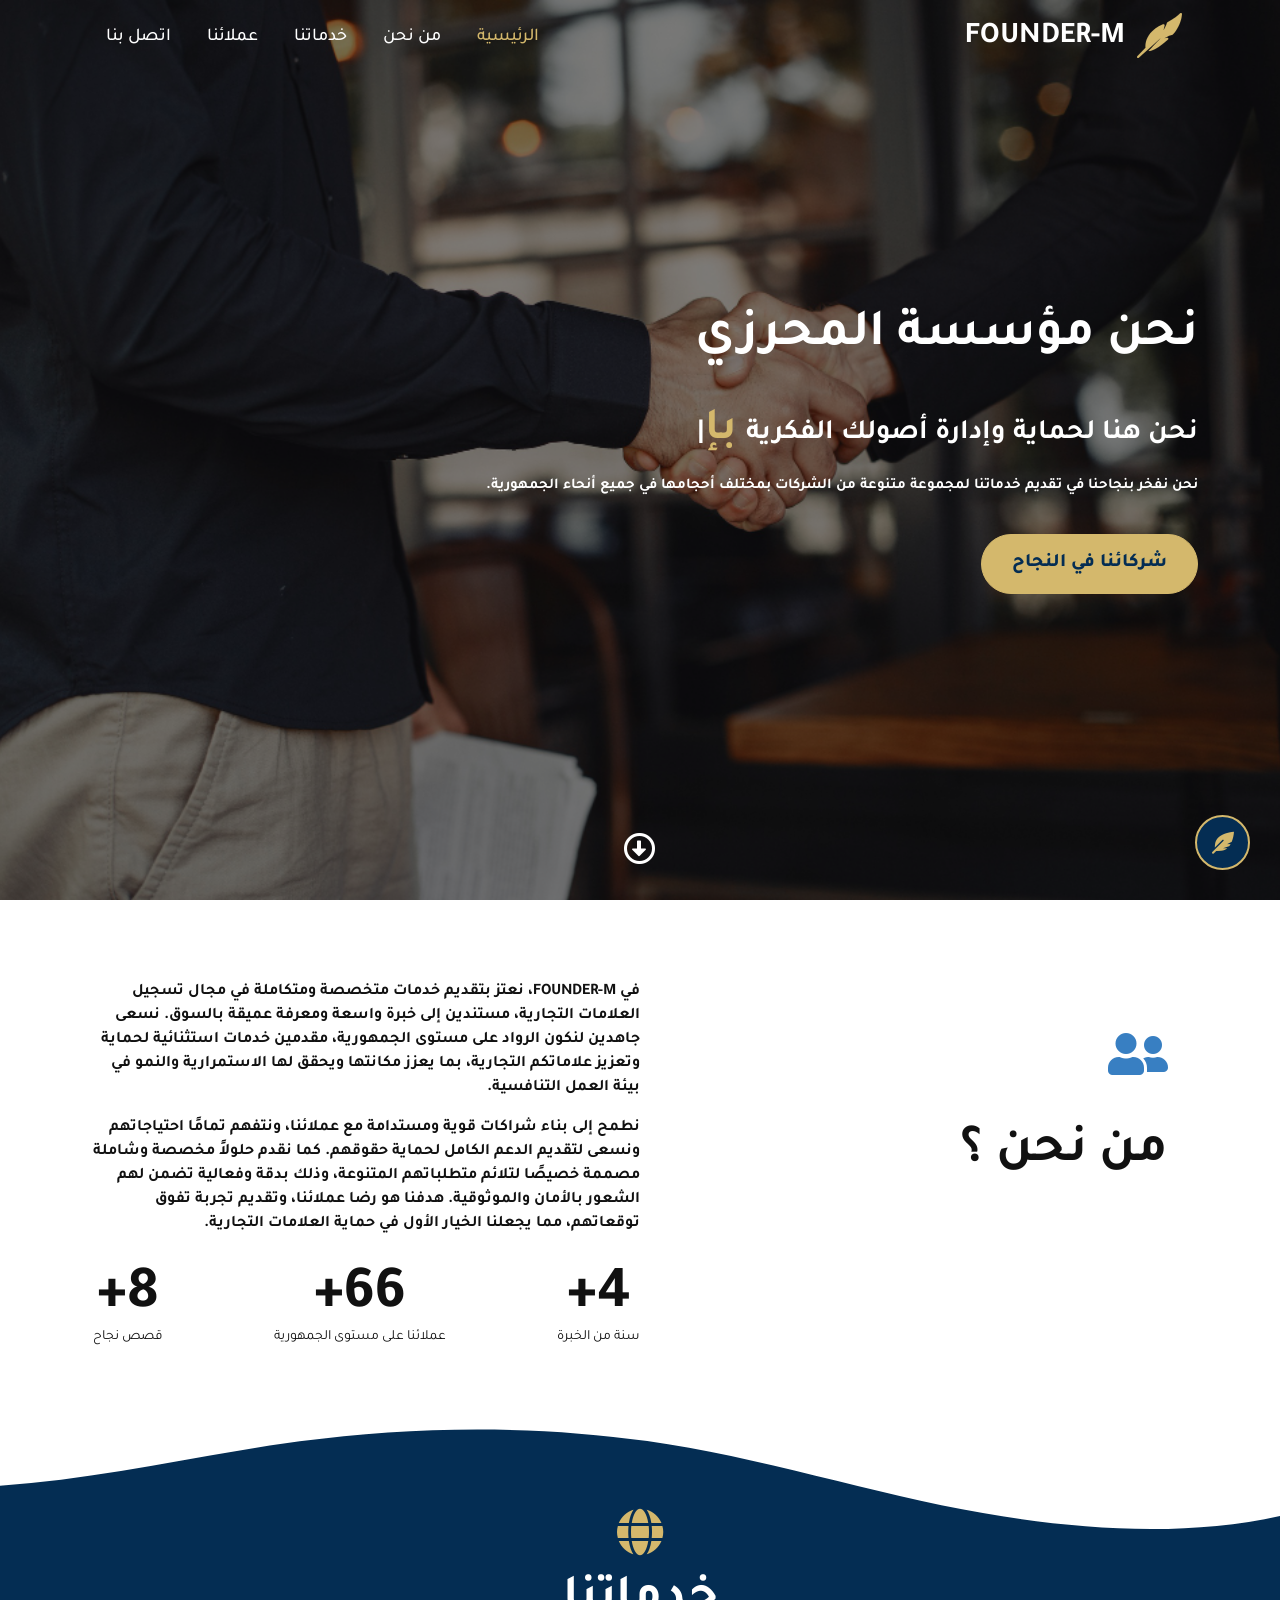
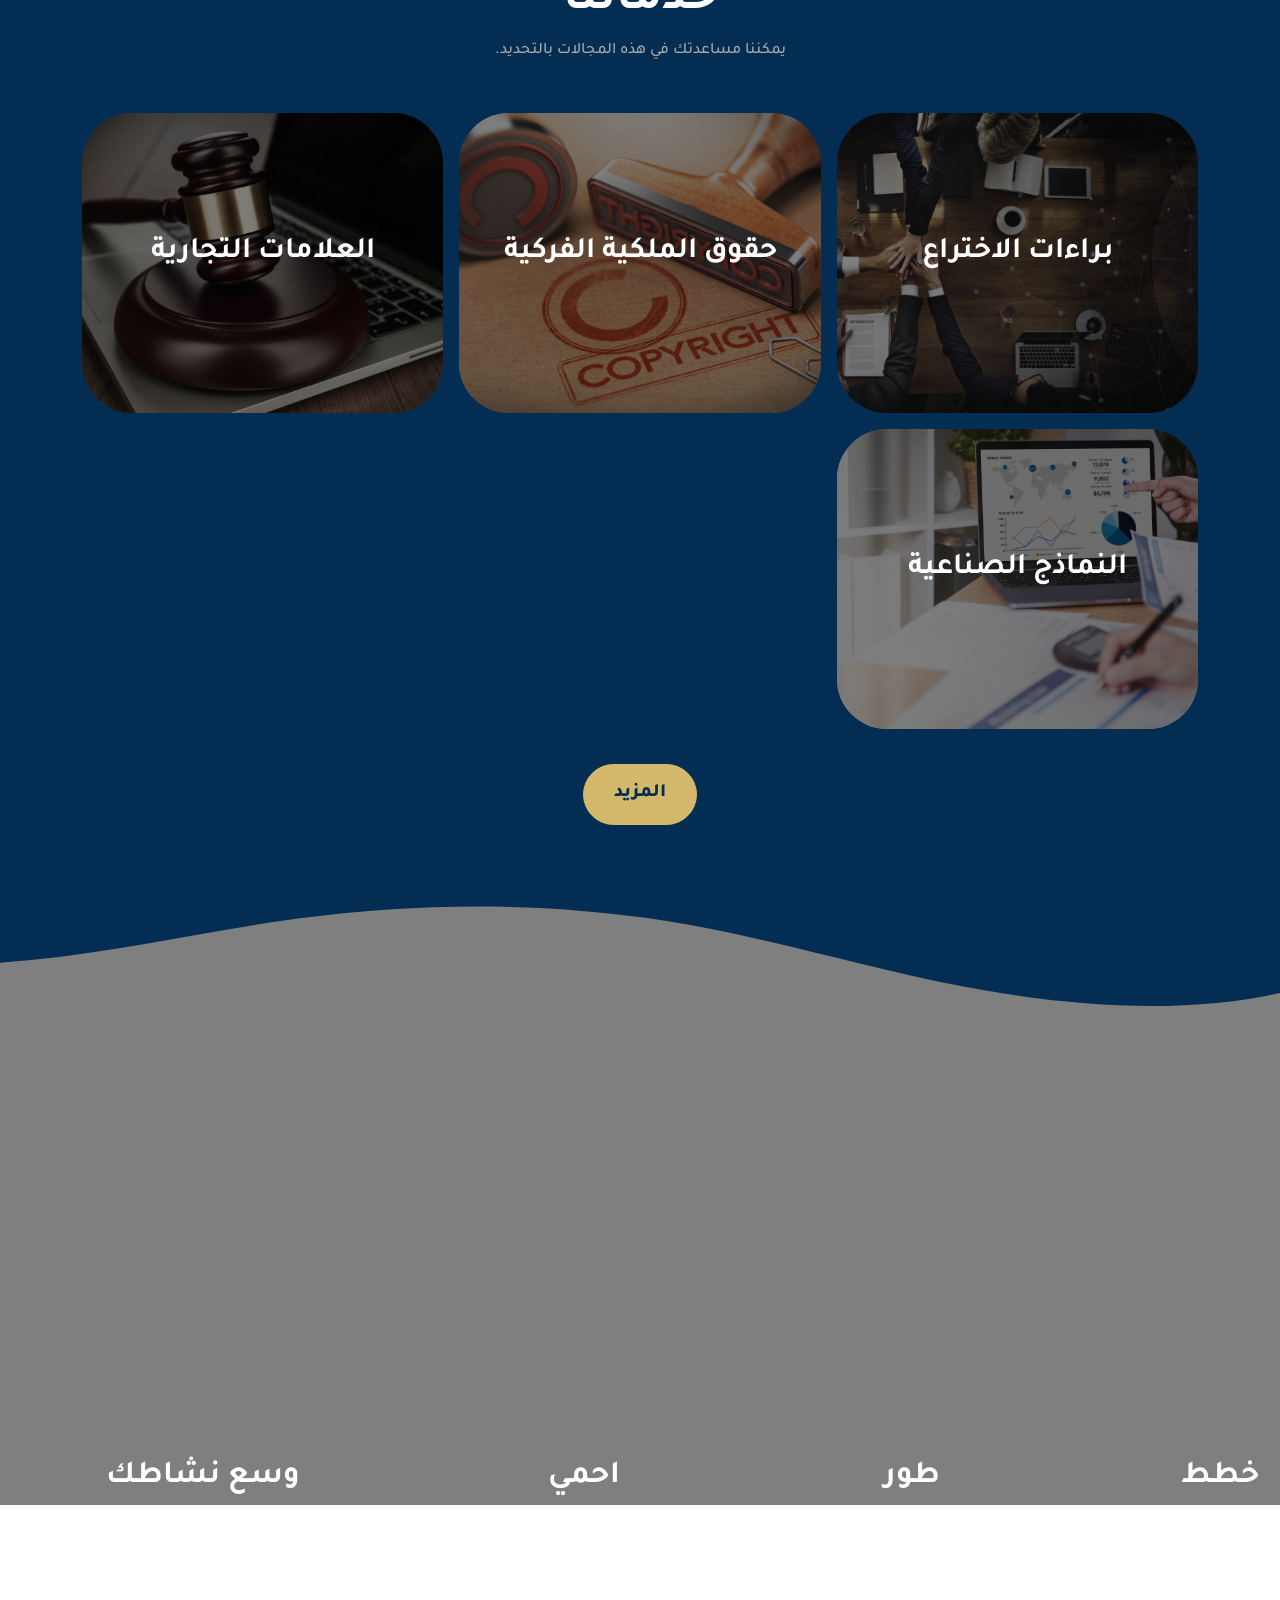
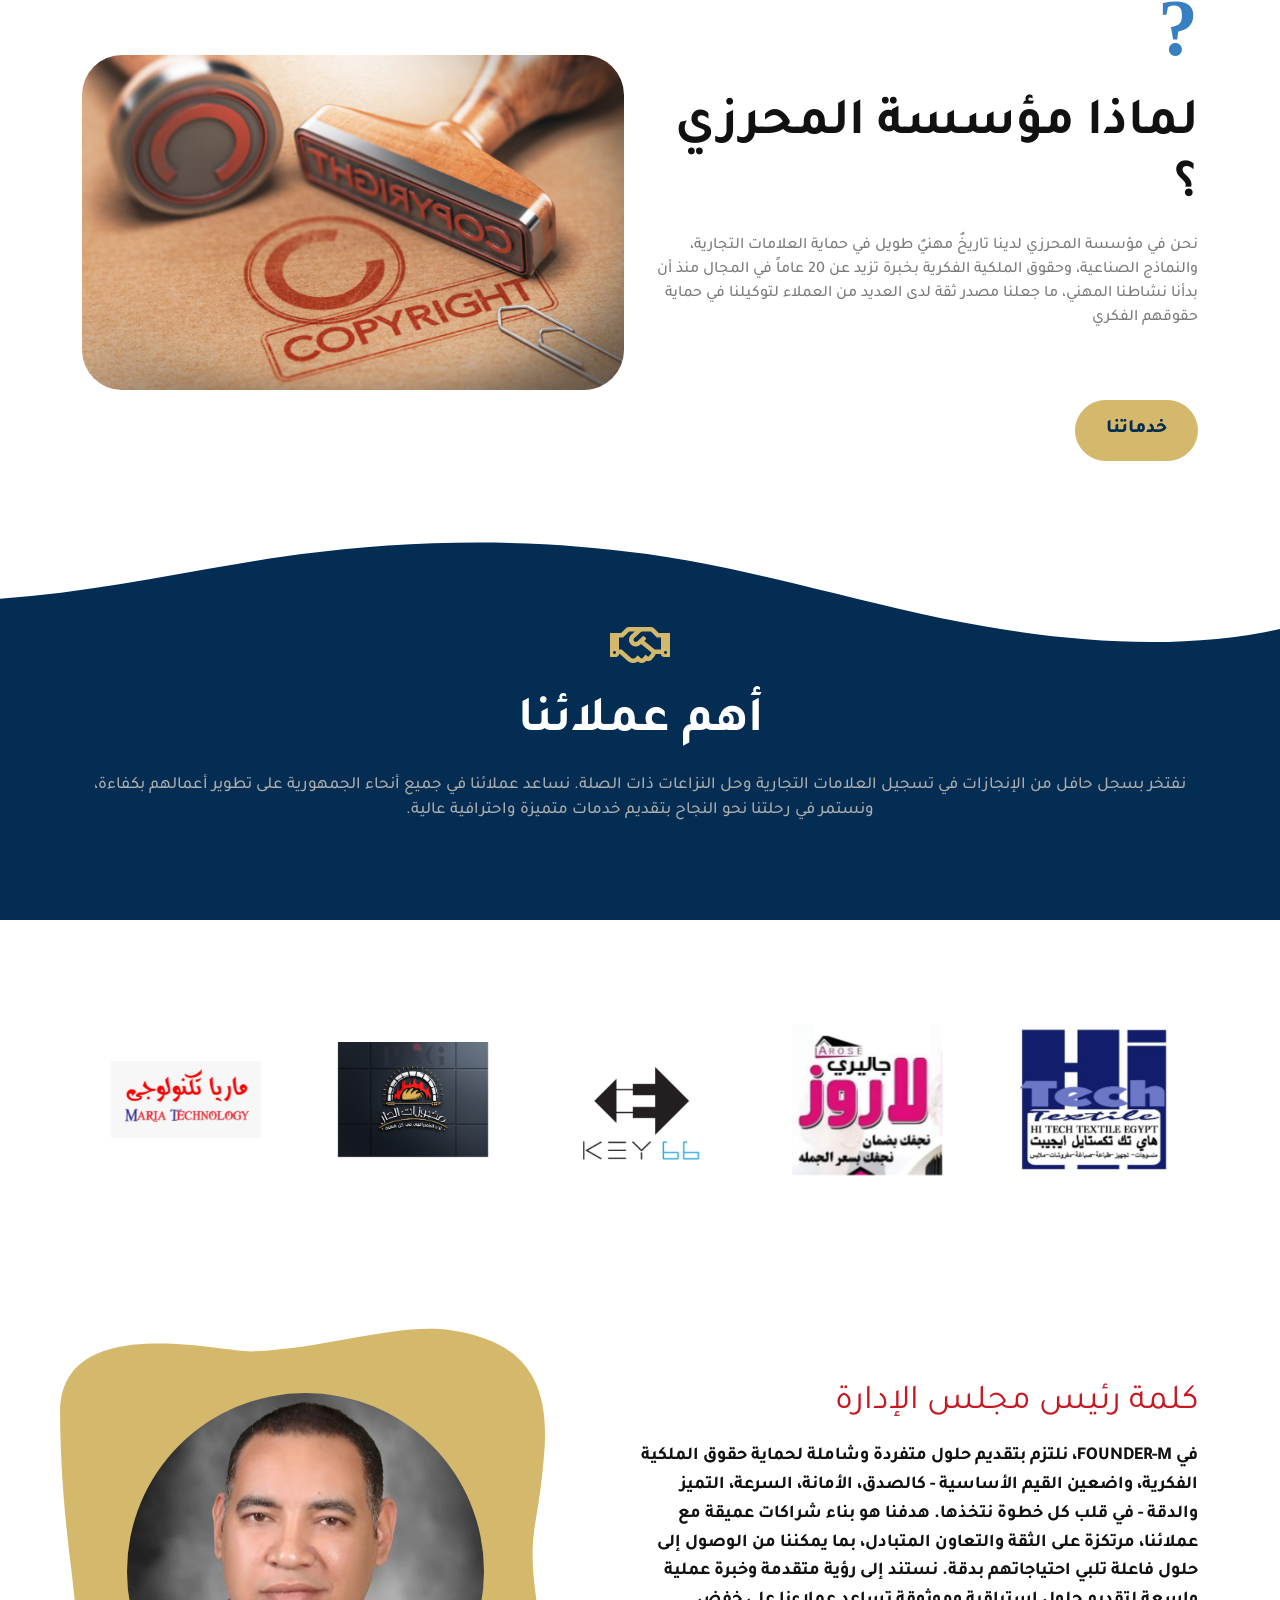
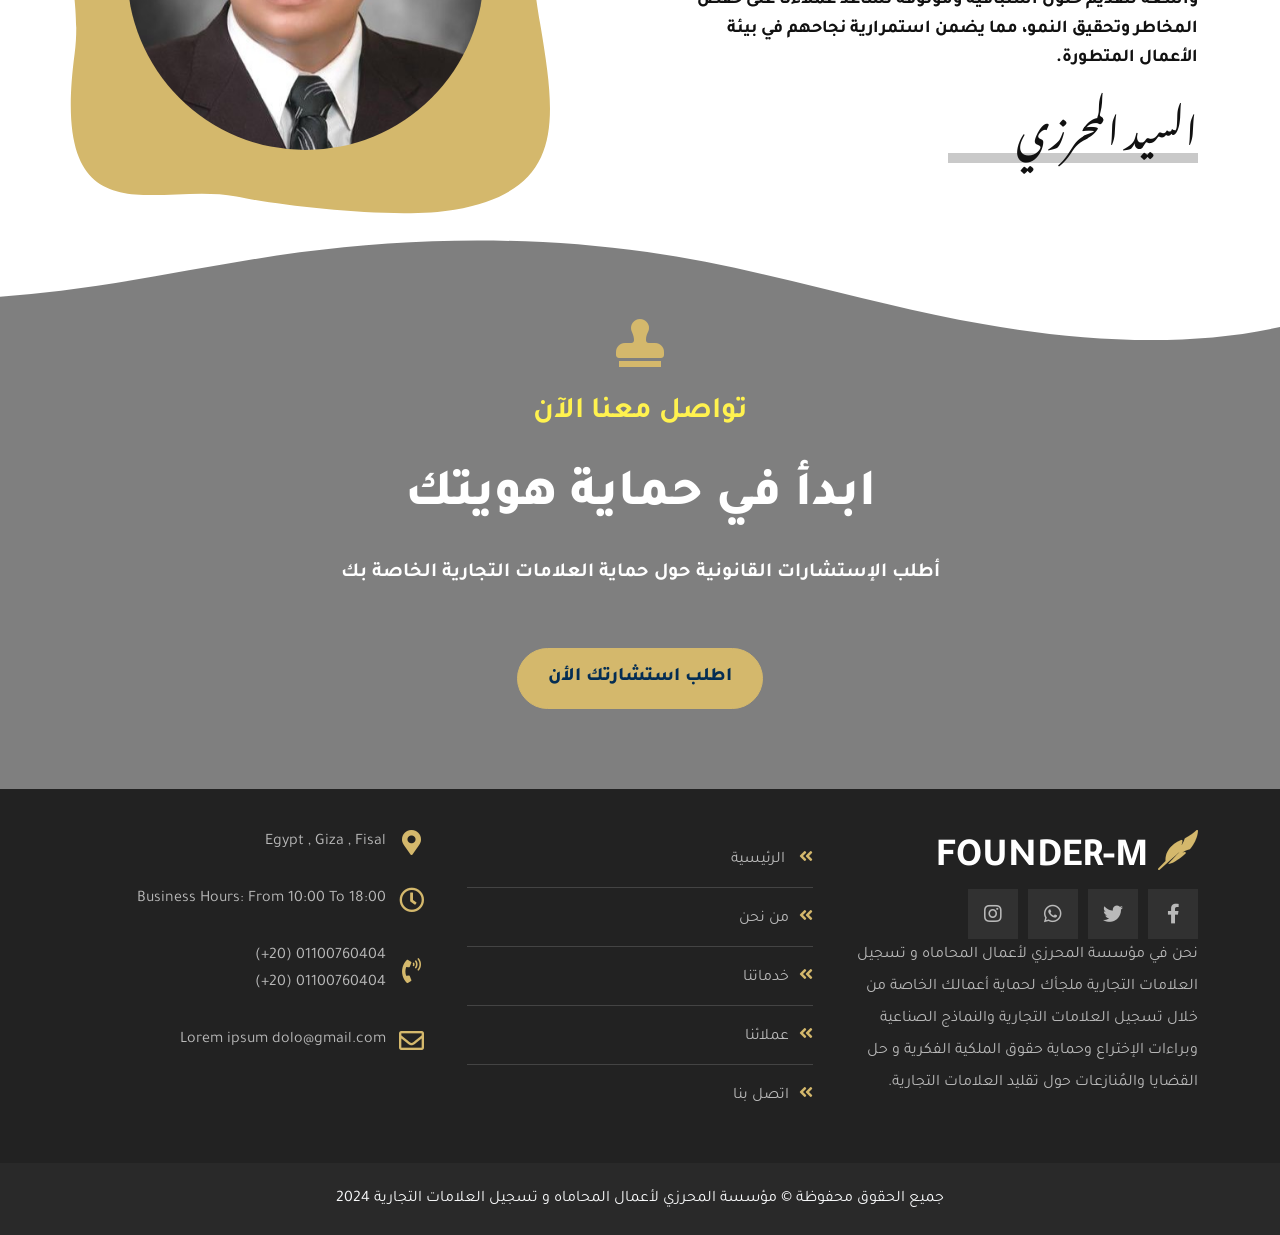
<file: index.html>
<!DOCTYPE html>
<html lang="ar" dir="rtl">

<head>
  <meta charset="UTF-8" />
  <meta http-equiv="X-UA-Compatible" content="IE=edge" />
  <meta name="viewport" content="width=device-width, initial-scale=1.0" />
  <title>الرئيسية-FOUNDER-M-Trademark-registration</title>
  <meta name="description" content="في FOUNDER-M، نعتز بتقديم خدمات متخصصة ومتكاملة في مجال تسجيل العلامات التجارية، مستندين إلى خبرة واسعة ومعرفة عميقة بالسوق. نسعى جاهدين لنكون الرواد على مستوى الجمهورية، مقدمين خدمات استثنائية لحماية وتعزيز علاماتكم التجارية، بما يعزز مكانتها ويحقق لها الاستمرارية والنمو في بيئة العمل التنافسية.">
  <meta name="keywords" content="تسجيل العلامات التجارية, حماية العلامات التجارية, خدمات العلامات التجارية, تعزيز العلامات التجارية, نمو واستمرارية العلامات التجارية, العلامات التجارية في مصر, تسجيل علامات تجارية مصر">

  <link rel="stylesheet" href="./css/aos.css" />
  <link rel="stylesheet" href="./css/all.min.css" />
  <link rel="stylesheet" href="./css/owl.theme.default.min.css">
  <link rel="stylesheet" href="./css/owl.carousel.min.css">
  <link rel="stylesheet" href="./css/bootstrap.min.css" />
  <link rel="stylesheet" href="./css/bootstrap.rtl.min.css" />
  <link rel="stylesheet" href="./css/master.css" />
  <link rel="icon" type="image/png" href="./imgs/feather.svg">
  <!-- Google Fonts -->
  <link rel="preconnect" href="https://fonts.googleapis.com">
  <link rel="preconnect" href="https://fonts.gstatic.com" crossorigin>
  <link
    href="https://fonts.googleapis.com/css2?family=Noto+Nastaliq+Urdu:wght@400..700&family=Tajawal:wght@200;300;400;500;700;800;900&display=swap"
    rel="stylesheet">
</head>

<body>

  <!-- start floating action -->
  <div class="floating-button" onclick="toggleSocialButtons()"><i class=" icon fa-solid fa-feather-pointed"></i></div>
  <div class="social-buttons" id="socialButtons">
    <a href="#" target="_blank" title="Facebook"><i class="fa-brands fa-facebook"></i> </a>
    <a href="#" target="_blank" title="Twitter"><i class="fa-brands fa-instagram"></i></a>
    <a href="#" target="_blank" title="Instagram"><i class="fa-solid fa-phone"></i></a>
    <a href="#" target="_blank" title="Youtube"><i class="fa-brands fa-whatsapp "></i></a>
  </div>
  <!-- end floating action -->

  <!-- start nav -->
  <nav class="navbar  navbar-expand-lg  fixed-top" id="navbar">
    <div class="container">
      <a class="navbar-brand" href="index.html"><span><img src="./imgs/feather.svg" alt="feather" ></span>
        FOUNDER-M</a>
      <button class="navbar-toggler" type="button" data-bs-toggle="offcanvas" data-bs-target="#offcanvasNavbar"
        aria-controls="offcanvasNavbar" aria-label="Toggle navigation">
        <i class="fa-solid fa-bars text-light burger-icon "></i>
      </button>
      <div class="offcanvas offcanvas-start" tabindex="-1" id="offcanvasNavbar" aria-labelledby="offcanvasNavbarLabel">
        <div class="offcanvas-header">
          <h5 class="offcanvas-title" id="offcanvasNavbarLabel">
            <a class="navbar-brand "><span><img src="./imgs/feather.svg" alt="feather" ></span>FOUNDER-M</a>
          </h5>
          <button type="button" class="btn-close" data-bs-dismiss="offcanvas" aria-label="Close"></button>
        </div>
        <div class="offcanvas-body d-flex text-center align-items-center">
          <ul class="navbar-nav justify-content-end flex-grow-1 pe-3">
            <li class="nav-item">
              <a class="nav-link active" aria-current="page" href="./index.html">الرئيسية</a>
            </li>
            <li class="nav-item">
              <a class="nav-link" href="./about-us.html">من نحن</a>
            </li>
            <li class="nav-item">
              <a class="nav-link" href="./our-services.html">خدماتنا</a>
            </li>
            <li class="nav-item">
              <a class="nav-link " href="./our-clients.html">عملائنا</a>
            </li>
            <li class="nav-item">
              <a class="nav-link " href="./contact.html">اتصل بنا</a>
            </li>
          </ul>
        </div>
      </div>
    </div>
  </nav>
  <!-- end nav  -->

  <!-- start landing  -->
  <section class="landing">
    <div class="overlay"></div>
    <div class="container">
      <div data-aos="fade-up" data-aos-duration="600" class="text">
        <h2>نحن مؤسسة المحرزي</h2>
        <span>نحن هنا لحماية وإدارة أصولك الفكرية</span>
        <span class="span2" id="span2"></span>
        <p>نحن نفخر بنجاحنا في تقديم خدماتنا لمجموعة متنوعة من الشركات بمختلف أحجامها في جميع أنحاء الجمهورية.
        </p>
        <a href="./our-clients.html" type="button" class="main-btn">شركائنا في النجاح</a>
      </div>
    </div>
    <a href="#about" class="go-down">
      <i class="fa-regular fa-circle-down fa-2x"></i>
    </a>
  </section>
  <!-- end landing -->

  <!-- start about section-->
  <section class="about-section" id="about">
    <div class="container">
      <div data-aos="fade-left" class="title">
        <i class="fa-solid fa-user-group fa-3x icon"></i>
        <h2>من نحن ؟</h2>
      </div>
      <div data-aos="fade-right" class="text">
  <p>في FOUNDER-M، نعتز بتقديم خدمات متخصصة ومتكاملة في مجال تسجيل العلامات التجارية، مستندين إلى خبرة واسعة ومعرفة عميقة بالسوق. نسعى جاهدين لنكون الرواد على مستوى الجمهورية، مقدمين خدمات استثنائية لحماية وتعزيز علاماتكم التجارية، بما يعزز مكانتها ويحقق لها الاستمرارية والنمو في بيئة العمل التنافسية.
  </p>
 <p>نطمح إلى بناء شراكات قوية ومستدامة مع عملائنا، ونتفهم تمامًا احتياجاتهم ونسعى لتقديم الدعم الكامل لحماية حقوقهم. كما نقدم حلولاً مخصصة وشاملة مصممة خصيصًا لتلائم متطلباتهم المتنوعة، وذلك بدقة وفعالية تضمن لهم الشعور بالأمان والموثوقية. هدفنا هو رضا عملائنا، وتقديم تجربة تفوق توقعاتهم، مما يجعلنا الخيار الأول في حماية العلامات التجارية.</p>
        <div class="counter">

          <div class="content">
            <div><span class="number" data-goal="10">0</span><span>+</span></div>
            <p>سنة من الخبرة</p>
          </div>

          <div class="content">
            <div><span class="number" data-goal="150">0</span><span>+</span></div>
            <p> عملائنا على مستوى الجمهورية </p>
          </div>

          <div class="content">
            <div><span class="number" data-goal="20">0</span><span>+</span></div>
            <p>قصص نجاح</p>
          </div>

        </div>
      </div>
    </div>
  </section>
  <!-- end about section-->

  <!-- start services section -->
  <section class="services-section">
    <div class="custom-shape-divider-top-1711428024">
      <svg data-name="Layer 1" xmlns="http://www.w3.org/2000/svg" viewBox="0 0 1200 120" preserveAspectRatio="none">
        <path
          d="M321.39,56.44c58-10.79,114.16-30.13,172-41.86,82.39-16.72,168.19-17.73,250.45-.39C823.78,31,906.67,72,985.66,92.83c70.05,18.48,146.53,26.09,214.34,3V0H0V27.35A600.21,600.21,0,0,0,321.39,56.44Z"
          class="shape-fill"></path>
      </svg>
    </div>
    <div class="container">
      <div data-aos="zoom-in" class="title">
        <i class="fa-solid fa-globe fa-3x icon"></i>
        <h2>خدماتنا</h2>
        <p>يمكننا مساعدتك في هذه المجالات بالتحديد.</p>
      </div>
      <div data-aos="fade-up" data-aos-duration="500" class="card-container">
        <div class="card-content ">
          <div class="card-front card1">
            <div class="overlay"></div>
            <h3>براءات الاختراع</h3>
          </div>
          <div class="card-back">
            <h3>براءات الاختراع</h3>
            <p> سنقوم بحماية اختراعك واكتشافاتك وأفكارك. فالخطوة الأولى نحو الحصول على براءة اختراع هي أن يستوفي اختراعك
              عدداً من المتطلبات القانونية .
            </p>
          </div>
        </div>

        <div data-aos="fade-up" data-aos-duration="600" class="card-content">
          <div class="card-front card2">
            <div class="overlay"></div>
            <h3>حقوق الملكية الفركية</h3>
          </div>
          <div class="card-back">
            <h3>حقوق الملكية الفركية</h3>
            <p>الملكية الفكرية هو مجال واسع يشمل جميع أنواع إبداعات العقل مثل: الاختراعات، و الأعمال الأدبية،والفنية،
              وبرامج الكمبيوتر والتصميمات، والرموز، والأسماء، والصور المستخدمة في التجارة
            </p>
          </div>
        </div>

        <div data-aos="fade-up" data-aos-duration="700" class="card-content">
          <div class="card-front card3">
            <div class="overlay"></div>
            <h3>العلامات التجارية</h3>
          </div>
          <div class="card-back">
            <h3>العلامات التجارية</h3>
            <p>عند اختيار العلامة التجارية، يجب ألا تكون العلامة وصفية أو إرشادية أو مضللة للمنتجات أو الخدمات التي سيتم
              تقديمها بموجب تلك العلامة التجارية .
            </p>
          </div>
        </div>

        <div data-aos="fade-up" data-aos-duration="800" class="card-content">
          <div class="card-front card4">
            <div class="overlay"></div>
            <h3>النماذج الصناعية</h3>
          </div>
          <div class="card-back">
            <h3> النمائج الصناعية</h3>
            <p>من اهم العوامل التي تعطي للتصميمات الصناعية جودة فريدة وانطباعًا بصريًا مميزًا عن غيرها من التصميمات، هي
              توفرالأصالة وتصميم المنتجات بشكل مختلف من حيث الشكل أو الألوان أو القوام أو المواد، حيث ان جميع هذه
              العوامل تجعل منتجك فريدًا ومختلفًا
            </p>
          </div>
        </div>

      </div>
      <a href="./our-services.html" type="button" class="main-btn">
        المزيد
      </a>
    </div>
  </section>
  <!-- end services section -->

  <!-- start titles -->
  <section class="title-section">
    <div class="custom-shape-divider-top-1711428024">
      <svg data-name="Layer 1" xmlns="http://www.w3.org/2000/svg" viewBox="0 0 1200 120" preserveAspectRatio="none">
        <path
          d="M321.39,56.44c58-10.79,114.16-30.13,172-41.86,82.39-16.72,168.19-17.73,250.45-.39C823.78,31,906.67,72,985.66,92.83c70.05,18.48,146.53,26.09,214.34,3V0H0V27.35A600.21,600.21,0,0,0,321.39,56.44Z"
          class="shape-fill"></path>
      </svg>
    </div>
    <div class="overlay"></div>
    <div data-aos="fade-up" class="title ">
      <h2>خطط</h2>
      <p>خطط لأعمالك بذكاء وليس بجهد أكبر
      </p>
    </div>
    <div data-aos="fade-up" class="title ">
      <h2>طور</h2>
      <p>يمكن أن يكون تقديم منتج أو خدمة أو فكرة جديدة تتسم بصفات فريدة من نوعها بمثابة بداية قوية لحفر مكانة بارزة
        لأعمالك وسط العديد من المنافسين.
      </p>
    </div>
    <div data-aos="fade-up" class="title ">
      <h2>احمي
      </h2>
      <p>لكي تتمكن من منع الآخرين من القيام بتقليد منتج أو خدمة مماثلة تحت نفس الاسم أو اسم مشابه جدًا، تحتاج إلى حماية
        حقوق الملكية الفكرية الخاصة بك قانونيًا.
      </p>
    </div>
    <div data-aos="fade-up" class="title ">
      <h2>وسع نشاطك
      </h2>
      <p>بالحصول على الحماية القانونية للملكية الفكرية الخاصة بك، عليك أن تفكر في كيفية استغلال هذه الحقوق لمضاعفة
        أرباحك وتوسيع نطاق عملك في الأسواق العالمية.

      </p>
    </div>
  </section>
  <!-- end titles -->

  <!-- start why founder -->
  <section class="why-section">
    <div class="container">
      <div data-aos="fade-left" class="text">
        <i class="fa-solid fa-question fa-5x icon "></i>
        <h2>لماذا مؤسسة المحرزي ؟</h2>
        <p>نحن في مؤسسة المحرزي لدينا تاريخٌ مهنيٌ طويل في حماية العلامات التجارية، والنماذج الصناعية، وحقوق الملكية
          الفكرية بخبرة تزيد عن 20 عاماً في المجال منذ أن بدأنا نشاطنا المهني، ما جعلنا مصدر ثقة لدى العديد من العملاء
          لتوكيلنا في حماية حقوقهم الفكري</p>
        <a href="./our-services.html" type="button" class="main-btn">خدماتنا</a>
      </div>
      <div data-aos="fade-right" class="image">
        <img src="./imgs/copyright-symbol-2021-08-26-16-59-49-utc-scaled.jpeg" alt="copyright">
      </div>
    </div>
  </section>
  <!-- end why founder -->

  <!-- start our partner -->
  <section class="our-partners">
    <div class="custom-shape-divider-top-1711428024">
      <svg data-name="Layer 1" xmlns="http://www.w3.org/2000/svg" viewBox="0 0 1200 120" preserveAspectRatio="none">
        <path
          d="M321.39,56.44c58-10.79,114.16-30.13,172-41.86,82.39-16.72,168.19-17.73,250.45-.39C823.78,31,906.67,72,985.66,92.83c70.05,18.48,146.53,26.09,214.34,3V0H0V27.35A600.21,600.21,0,0,0,321.39,56.44Z"
          class="shape-fill"></path>
      </svg>
    </div>
    <div class="container">
      <div data-aos="zoom-in" class="title">
        <i class="fa-regular fa-handshake fa-3x icon"></i>
        <h2>أهم عملائنا</h2>
        <p>نفتخر بسجل حافل من الإنجازات في تسجيل العلامات التجارية وحل النزاعات ذات الصلة. نساعد عملائنا في جميع أنحاء
          الجمهورية على تطوير أعمالهم بكفاءة، ونستمر في رحلتنا نحو النجاح بتقديم خدمات متميزة واحترافية عالية.
        </p>
      </div>
    </div>
  </section>
  <!-- end our partner-->

  <!--start logo slider -->
  <section class="logo_wrapper ">
    <div class="container">
      <div class="owl-carousel logo_items">
          <img src="./imgs/logo/1.jpg" alt="logo">
          <img src="./imgs/logo/2.jpg" alt="logo">
          <img src="./imgs/logo/3.jpg" alt="logo">
          <img src="./imgs/logo/4.jpg" alt="logo">
          <img src="./imgs/logo/5.jpg" alt="logo">
          <img src="./imgs/logo/6.jpg" alt="logo">
          <img src="./imgs/logo/7.jpg" alt="logo">
          <img src="./imgs/logo/8.jpg" alt="logo">
          <img src="./imgs/logo/9.jpg" alt="logo">
          <img src="./imgs/logo/10.jpg" alt="logo">
          <img src="./imgs/logo/11.jpg" alt="logo">
          <img src="./imgs/logo/12.jpg" alt="logo">
          <img src="./imgs/logo/13.jpg" alt="logo">
          <img src="./imgs/logo/14.jpg" alt="logo">
          <img src="./imgs/logo/15.jpg" alt="logo">
          <img src="./imgs/logo/16.jpg" alt="logo">
          <img src="./imgs/logo/17.jpg" alt="logo">
          <img src="./imgs/logo/18.jpg" alt="logo">
          <img src="./imgs/logo/19.jpg" alt="logo">
          <img src="./imgs/logo/20.jpg" alt="logo">
          <img src="./imgs/logo/21.jpg" alt="logo">
          <img src="./imgs/logo/22.jpg" alt="logo">
          <img src="./imgs/logo/23.jpg" alt="logo">
          <img src="./imgs/logo/24.jpg" alt="logo">
          <img src="./imgs/logo/25.jpg" alt="logo">
          <img src="./imgs/logo/26.jpg" alt="logo">
          <img src="./imgs/logo/27.jpg" alt="logo">
          <img src="./imgs/logo/28.jpg" alt="logo">
      </div>
    </div>
  </section>
  <!-- end logo slider -->

  <!-- start manger word -->
  <section class="word-section">
    <div class="container">
      <div data-aos="fade-left" class="text">
        <h2>كلمة رئيس مجلس الإدارة</h2>
       <p>في FOUNDER-M، نلتزم بتقديم حلول متفردة وشاملة لحماية حقوق الملكية الفكرية، واضعين القيم الأساسية - كالصدق، الأمانة، السرعة، التميز والدقة - في قلب كل خطوة نتخذها. هدفنا هو بناء شراكات عميقة مع عملائنا، مرتكزة على الثقة والتعاون المتبادل، بما يمكننا من الوصول إلى حلول فاعلة تلبي احتياجاتهم بدقة.

        نستند إلى رؤية متقدمة وخبرة عملية واسعة لتقديم حلول استباقية وموثوقة تساعد عملاءنا على خفض المخاطر وتحقيق النمو، مما يضمن استمرارية نجاحهم في بيئة الأعمال المتطورة.</p>
        <span data-aos="zoom-in" data-aos-delay="300">السيد المحرزي</span>
      </div>

      <div class="image">
        <img data-aos="fade-right" src="./imgs/1011588_488007787950197_1869470859_n.jpg" alt="profile" class="profile">
        <img src="./imgs/sliced-bread-blob.svg" alt="spiner" class="spiner">
      </div>
    </div>
  </section>
  <!-- end manager word -->

  <!-- start Advice -->
  <section class="advice">
    <div class="custom-shape-divider-top-1711428024">
      <svg data-name="Layer 1" xmlns="http://www.w3.org/2000/svg" viewBox="0 0 1200 120" preserveAspectRatio="none">
        <path
          d="M321.39,56.44c58-10.79,114.16-30.13,172-41.86,82.39-16.72,168.19-17.73,250.45-.39C823.78,31,906.67,72,985.66,92.83c70.05,18.48,146.53,26.09,214.34,3V0H0V27.35A600.21,600.21,0,0,0,321.39,56.44Z"
          class="shape-fill"></path>
      </svg>
    </div>
    <div class="overlay"></div>
    <div class="container">
      <div class="box">
        <i class="fa-solid fa-stamp fa-3x icon"></i>
        <span>تواصل معنا الآن</span>
        <h2 data-aos="zoom-in">ابدأ في حماية هويتك</h2>
        <p data-aos="zoom-in">أطلب الإستشارات القانونية حول حماية العلامات التجارية الخاصة بك</p>
        <a href="./contact.html" type="button" class="main-btn">اطلب استشارتك الأن</a>
      </div>

    </div>

  </section>
  <!-- end advice -->

  <!-- Start Footer -->
  <div class="footer">
    <div class="container">
      <div class="box">
        <a class="footer-logo" href="index.html"><span><img src="../imgs/feather.svg" alt="feather" ></span>
          FOUNDER-M</a>
        <ul class="social">
          <li>
            <a href="#" class="facebook">
              <i class="fab fa-facebook-f"></i>
            </a>
          </li>
          <li>
            <a href="#" class="twitter">
              <i class="fab fa-twitter"></i>
            </a>
          </li>
          <li>
            <a href="#" class="whatsapp">
              <i class="fab fa-whatsapp"></i>
            </a>
          </li>
          <li>
            <a href="#" class="instagram">
              <i class="fab fa-instagram"></i>
            </a>
          </li>
        </ul>
        <p class="text">
          نحن في مؤسسة المحرزي لأعمال المحاماه و تسجيل العلامات التجارية ملجأك لحماية أعمالك الخاصة من خلال تسجيل
          العلامات التجارية والنماذج الصناعية وبراءات
          الإختراع وحماية حقوق الملكية الفكرية و حل القضايا والمُنازعات حول تقليد العلامات التجارية.
        </p>
      </div>
      <div class="box">
        <ul class="links">
          <li><a href="./index.html"> الرئيسية</a></li>
          <li><a href="./about-us.html">من نحن</a></li>
          <li><a href="./our-services.html">خدماتنا</a></li>
          <li><a href="./our-clients.html">عملائنا</a></li>
          <li><a href="./contact.html">اتصل بنا</a></li>
        </ul>
      </div>
      <div class="box">
        <div class="line">
          <i class="fas fa-map-marker-alt fa-fw"></i>
          <a href="">
            <div class="info">Egypt , Giza , Fisal</div>
          </a>
        </div>
        <div class="line">
          <i class="far fa-clock fa-fw"></i>
          <div class="info">Business Hours: From 10:00 To 18:00</div>
        </div>
        <div class="line">
          <i class="fas fa-phone-volume fa-fw"></i>
          <div class="info">
            <a href="tel:+201100760404">
              <span>01100760404 (20+)</span>
            </a>
            <a href="tel:+201100760404">
              <span>01100760404 (20+)</span>
            </a>
          </div>
        </div>
        <div class="line">
          <i class="fa-regular fa-envelope fa-fw"></i>
          <div class="info">Lorem ipsum dolo@gmail.com</div>
        </div>
      </div>
    </div>
  </div>
  <!-- End Footer -->

  <!-- Copyright -->
  <div class="text-center p-4 copyright text-light">جميع الحقوق محفوظة © مؤسسة المحرزي لأعمال المحاماه و تسجيل العلامات
    التجارية 2024</div>
  <!-- Copyright -->




  <script src="./js/jquery-3.7.1.js"></script>
  <script src="js/aos.js"></script>
  <script src="./js/typed.umd.js"></script>
  <script src="js/owl.carousel.min.js"></script>
  <script src="js/bootstrap.bundle.min.js"></script>
  <script src="js/main.js"></script>
  <script>
    var typed = new Typed('#span2', {
      strings: ['بجودة', 'بإبتكار', 'بفعالية'],
      typeSpeed: 120,
      loop: true,
      loopCount: Infinity,
    });
  </script>

</body>

</html>
</file>
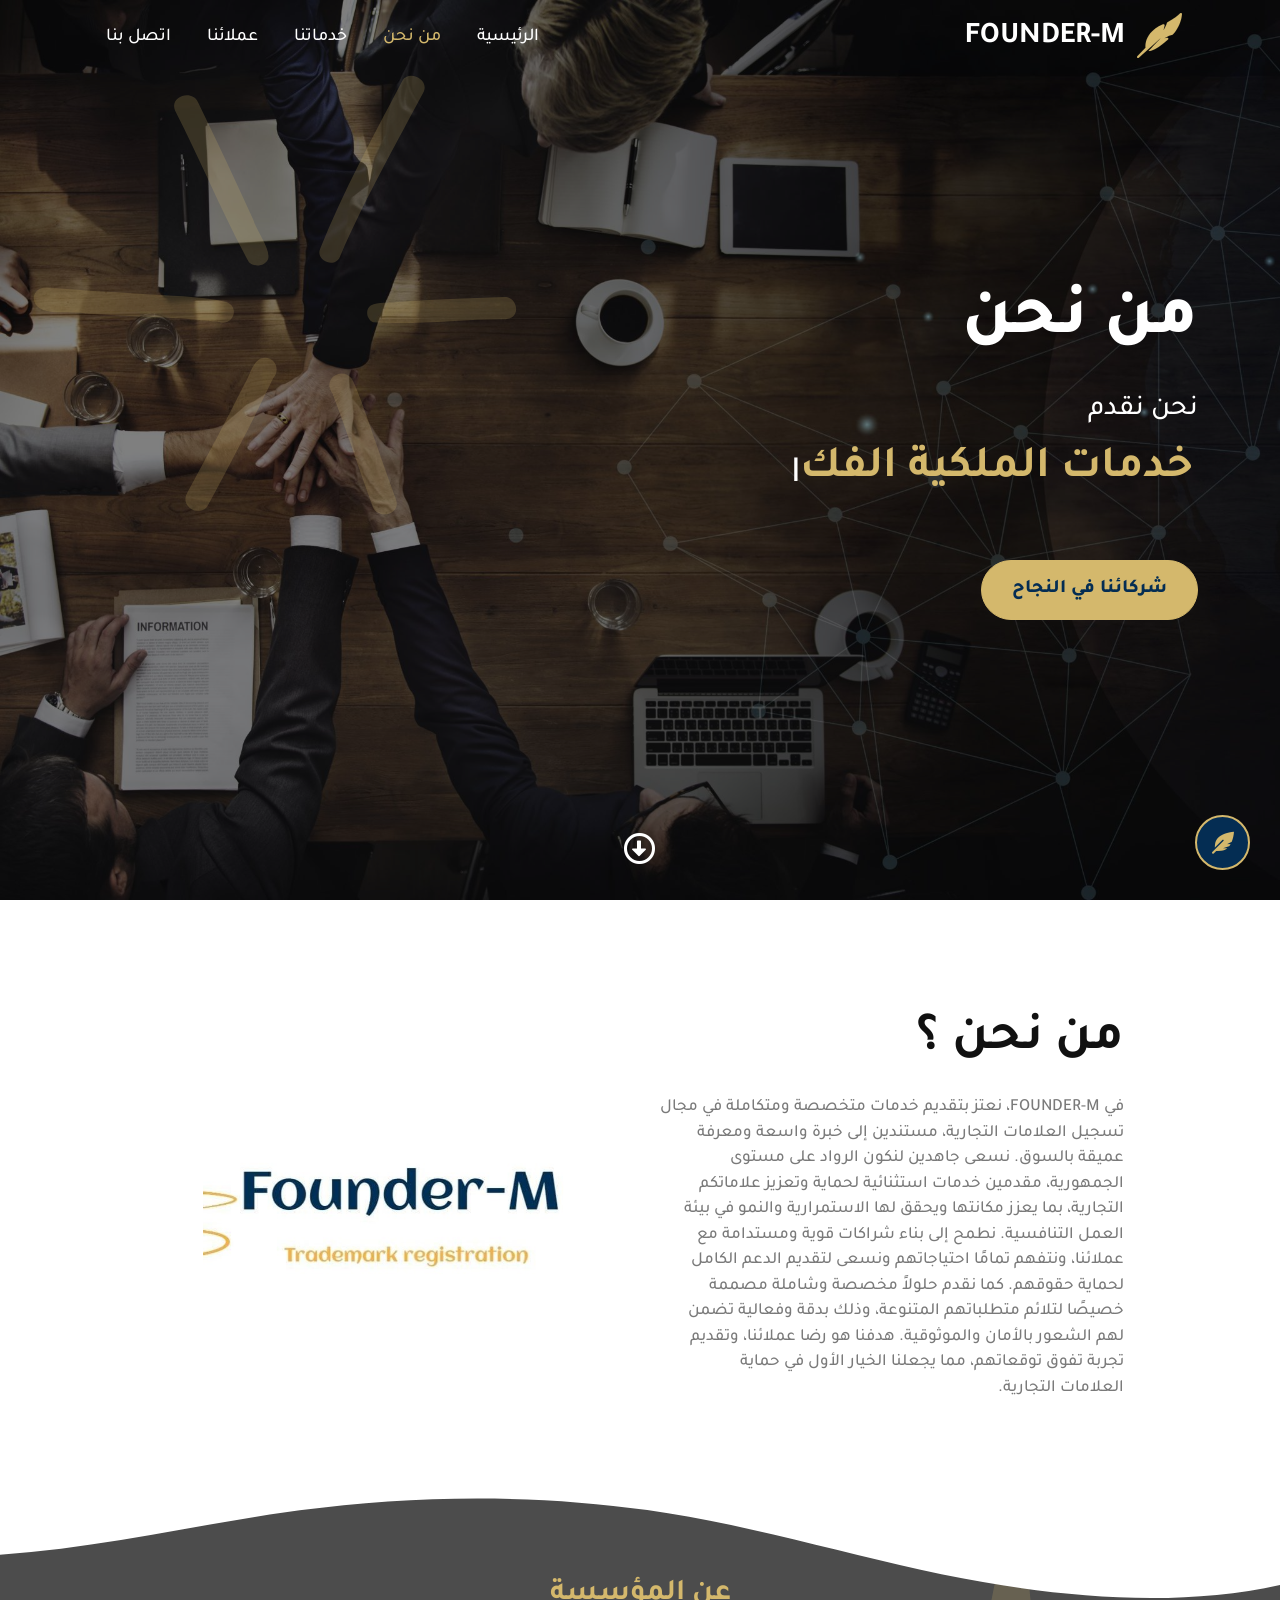
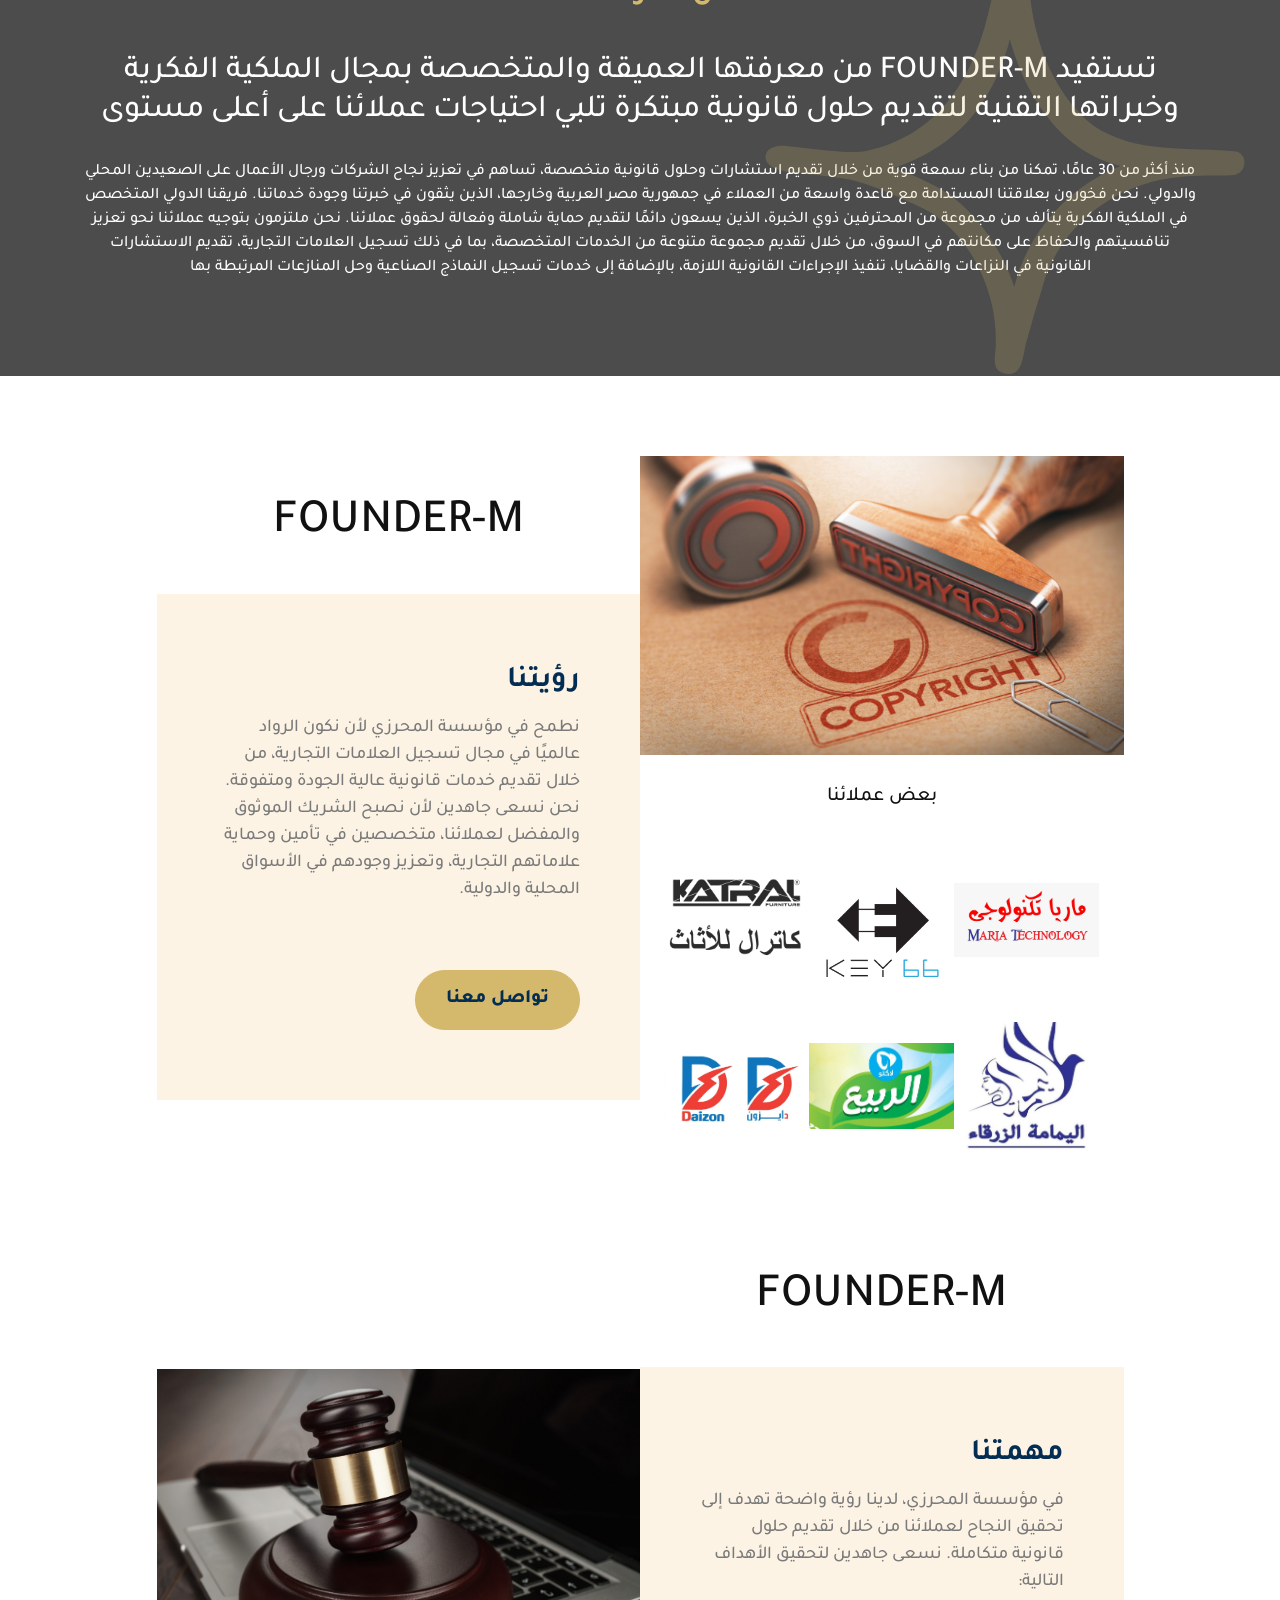
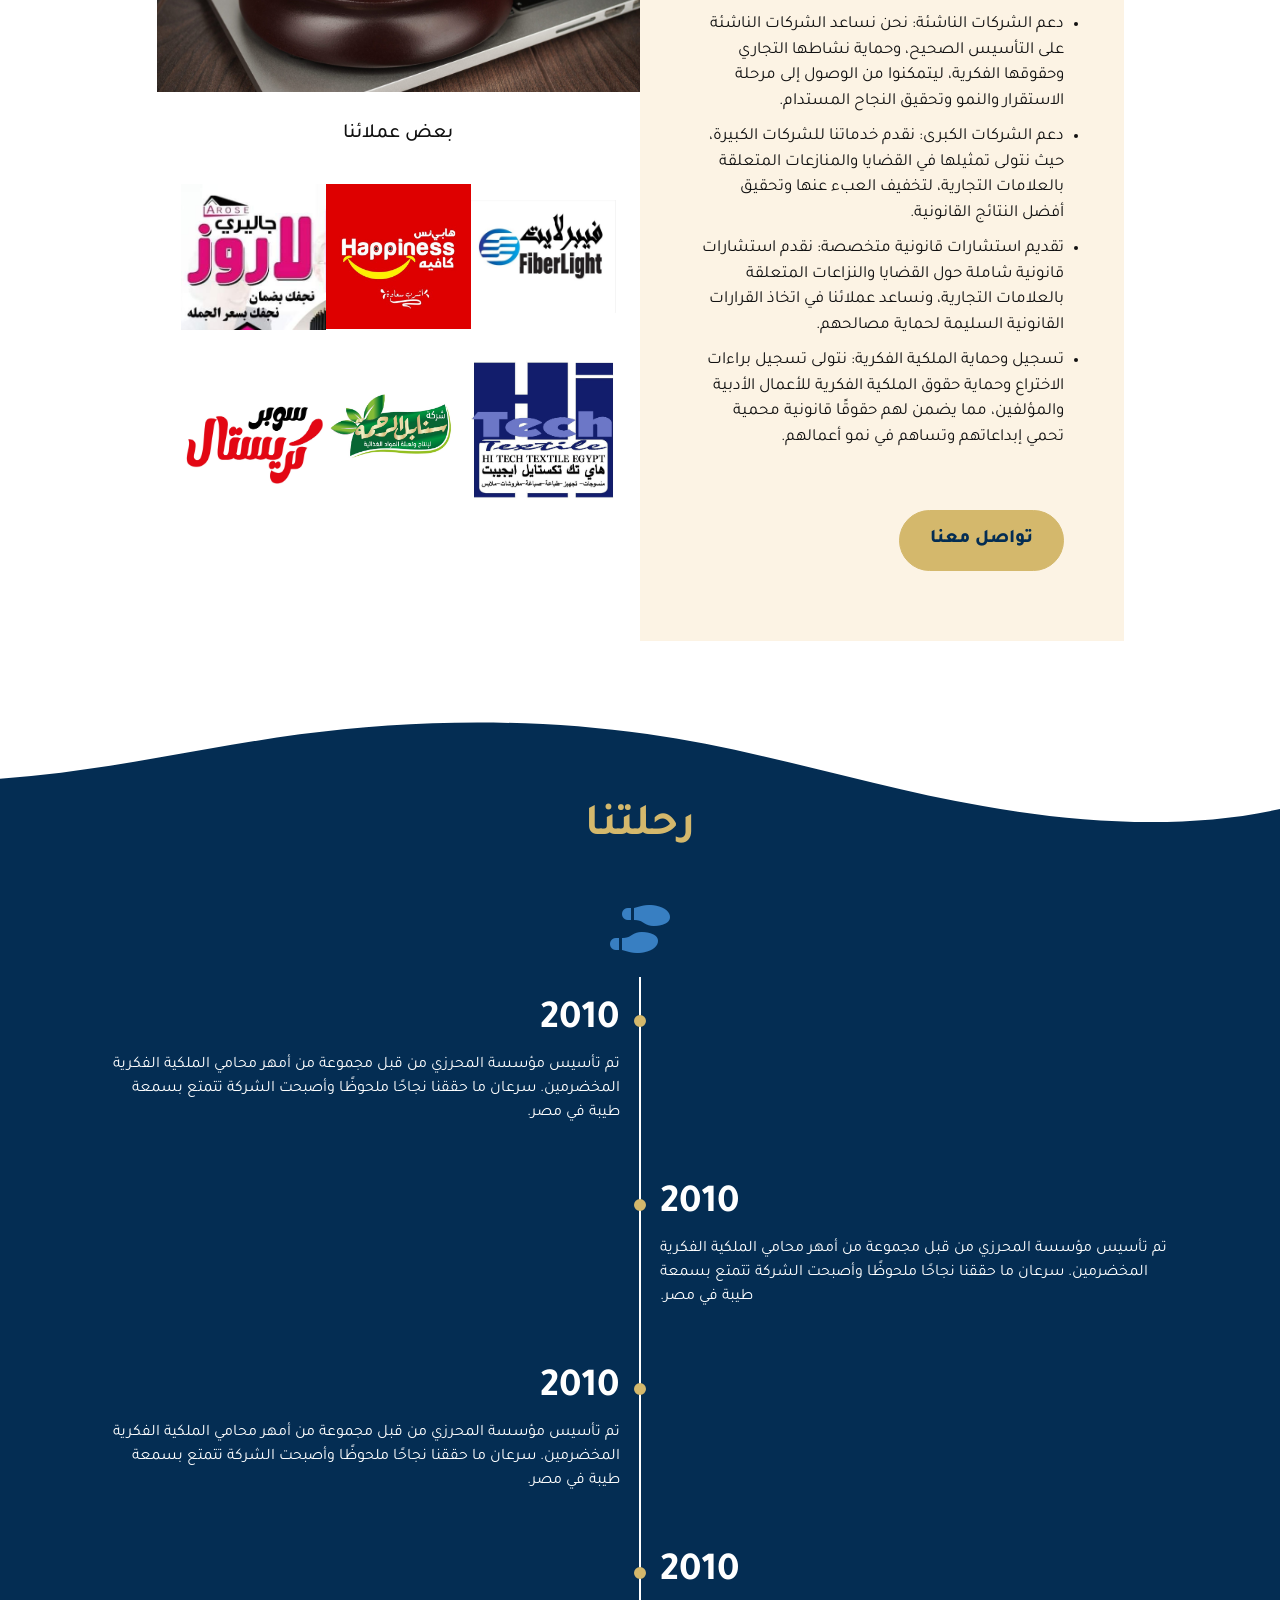
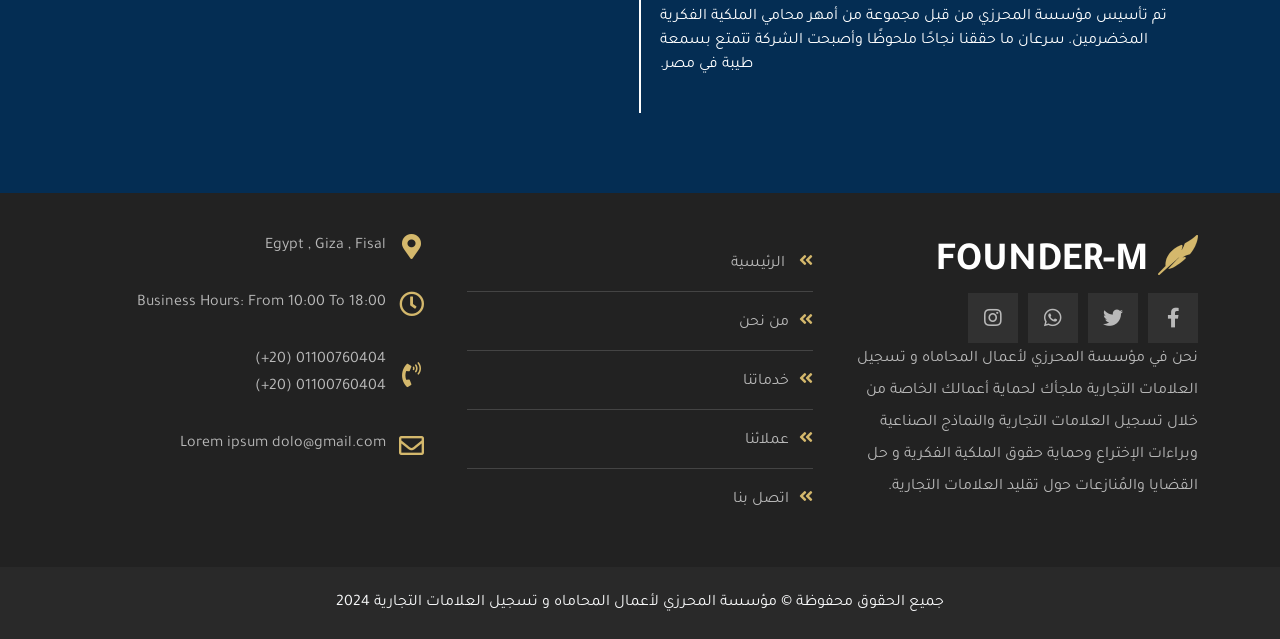
<file: about-us.html>
<!DOCTYPE html>
<html lang="ar" dir="rtl">

<head>
  <meta charset="UTF-8" />
  <meta http-equiv="X-UA-Compatible" content="IE=edge" />
  <meta name="viewport" content="width=device-width, initial-scale=1.0" />
  <title>من نحن-FOUNDER-M-Trademark-registration</title>
  <meta name="description" content="في FOUNDER-M، نعتز بتقديم خدمات متخصصة ومتكاملة في مجال تسجيل العلامات التجارية، مستندين إلى خبرة واسعة ومعرفة عميقة بالسوق. نسعى جاهدين لنكون الرواد على مستوى الجمهورية، مقدمين خدمات استثنائية لحماية وتعزيز علاماتكم التجارية، بما يعزز مكانتها ويحقق لها الاستمرارية والنمو في بيئة العمل التنافسية.">
  <meta name="keywords" content="تسجيل العلامات التجارية, حماية العلامات التجارية, خدمات العلامات التجارية, تعزيز العلامات التجارية, نمو واستمرارية العلامات التجارية, العلامات التجارية في مصر, تسجيل علامات تجارية مصر">

  <link rel="stylesheet" href="./css/aos.css" />
  <link rel="stylesheet" href="./css/all.min.css" />
  <link rel="stylesheet" href="./css/owl.theme.default.min.css">
  <link rel="stylesheet" href="./css/owl.carousel.min.css">
  <link rel="stylesheet" href="./css/bootstrap.min.css" />
  <link rel="stylesheet" href="./css/bootstrap.rtl.min.css" />
  <link rel="stylesheet" href="./css/master.css" />
  <link rel="icon" type="image/png" href="./imgs/feather.svg">
  <!-- Google Fonts -->
  <link rel="preconnect" href="https://fonts.googleapis.com">
  <link rel="preconnect" href="https://fonts.gstatic.com" crossorigin>
  <link
    href="https://fonts.googleapis.com/css2?family=Noto+Nastaliq+Urdu:wght@400..700&family=Tajawal:wght@200;300;400;500;700;800;900&display=swap"
    rel="stylesheet">
</head>

<body>
  <!-- start floating action -->
  <div class="floating-button" onclick="toggleSocialButtons()"><i class="fa-solid fa-feather-pointed icon"></i></div>
  <div class="social-buttons" id="socialButtons">
    <a href="#" target="_blank" title="Facebook"><i class="fa-brands fa-facebook"></i> </a>
    <a href="#" target="_blank" title="Twitter"><i class="fa-brands fa-instagram"></i></a>
    <a href="#" target="_blank" title="Instagram"><i class="fa-solid fa-phone"></i></a>
    <a href="#" target="_blank" title="Youtube"><i class="fa-brands fa-whatsapp "></i></a>
  </div>
  <!-- end floating action -->

  <!-- start nav -->
  <nav class="navbar  navbar-expand-lg  fixed-top" id="navbar">
    <div class="container">
      <a class="navbar-brand" href="index.html"><span><img src="./imgs/feather.svg" alt="feather" ></span>
        FOUNDER-M</a>
      <button class="navbar-toggler" type="button" data-bs-toggle="offcanvas" data-bs-target="#offcanvasNavbar"
        aria-controls="offcanvasNavbar" aria-label="Toggle navigation">
        <i class="fa-solid fa-bars text-light burger-icon "></i>
      </button>
      <div class="offcanvas offcanvas-start" tabindex="-1" id="offcanvasNavbar" aria-labelledby="offcanvasNavbarLabel">
        <div class="offcanvas-header">
          <h5 class="offcanvas-title" id="offcanvasNavbarLabel">
            <a class="navbar-brand "><span><img src="./imgs/feather.svg" alt="feather" ></span>FOUNDER-M</a>
          </h5>
          <button type="button" class="btn-close" data-bs-dismiss="offcanvas" aria-label="Close"></button>
        </div>
        <div class="offcanvas-body d-flex text-center align-items-center">
          <ul class="navbar-nav justify-content-end flex-grow-1 pe-3">
            <li class="nav-item">
              <a class="nav-link " href="./index.html">الرئيسية</a>
            </li>
            <li class="nav-item">
              <a class="nav-link active" aria-current="page" href="./about-us.html">من نحن</a>
            </li>
            <li class="nav-item">
              <a class="nav-link" href="./our-services.html">خدماتنا</a>
            </li>
            <li class="nav-item">
              <a class="nav-link " href="./our-clients.html">عملائنا</a>
            </li>
            <li class="nav-item">
              <a class="nav-link " href="./contact.html">اتصل بنا</a>
            </li>
          </ul>
        </div>
      </div>
    </div>
  </nav>
  <!-- end nav  -->

  <!-- start landing  -->
  <section class="landing about-landing">
    <img src="/imgs/spark-2.svg" alt="spark">
    <div class="overlay"></div>
    <div class="container">
      <div data-aos="fade-up" data-aos-duration="600" class="text">
        <h2>من نحن</h2>
        <h3>نحن نقدم</h3>
        <div class="span-div">
          <span class="span2" id="span3"></span>
        </div>
        <br>
        <a href="./our-clients.html" type="button" class="main-btn ">شركائنا في النجاح</a>
      </div>
    </div>
    <a href="#about-us" previewlistener="true" class="go-down">
      <i class="fa-regular fa-circle-down fa-2x"></i>
    </a>
  </section>
  <!-- end landing -->

  <!-- start main about -->
  <section class="main1" id="about-us">
    <div class="container">
      <div class="text">
        <h2 data-aos="fade-left">من نحن ؟</h2>
        <p data-aos="fade-up" data-aos-duration="800">

        في FOUNDER-M، نعتز بتقديم خدمات متخصصة ومتكاملة في مجال تسجيل العلامات التجارية، مستندين إلى خبرة واسعة ومعرفة عميقة بالسوق. نسعى جاهدين لنكون الرواد على مستوى الجمهورية، مقدمين خدمات استثنائية لحماية وتعزيز علاماتكم التجارية، بما يعزز مكانتها ويحقق لها الاستمرارية والنمو في بيئة العمل التنافسية.

نطمح إلى بناء شراكات قوية ومستدامة مع عملائنا، ونتفهم تمامًا احتياجاتهم ونسعى لتقديم الدعم الكامل لحماية حقوقهم. كما نقدم حلولاً مخصصة وشاملة مصممة خصيصًا لتلائم متطلباتهم المتنوعة، وذلك بدقة وفعالية تضمن لهم الشعور بالأمان والموثوقية. هدفنا هو رضا عملائنا، وتقديم تجربة تفوق توقعاتهم، مما يجعلنا الخيار الأول في حماية العلامات التجارية.
        </p>
      </div>
      <div data-aos="fade-right" class="image">
        <img src="./imgs/335636207_908682417125816_651898333571555712_n.jpg" alt="star">
      </div>
    </div>
  </section>

  <Section class="about-word">
    <div class="custom-shape-divider-top-1711428024">
      <svg data-name="Layer 1" xmlns="http://www.w3.org/2000/svg" viewBox="0 0 1200 120" preserveAspectRatio="none">
        <path
          d="M321.39,56.44c58-10.79,114.16-30.13,172-41.86,82.39-16.72,168.19-17.73,250.45-.39C823.78,31,906.67,72,985.66,92.83c70.05,18.48,146.53,26.09,214.34,3V0H0V27.35A600.21,600.21,0,0,0,321.39,56.44Z"
          class="shape-fill"></path>
      </svg>
    </div>
    <img src="./imgs/star-4pt-5.svg" alt="star">
    <div class="overlay"></div>
    <div class="container">
      <h4 data-aos="zoom-in">عن المؤسسة</h4>
      <h2 data-aos="fade-up">تستفيد FOUNDER-M من معرفتها العميقة والمتخصصة بمجال الملكية الفكرية وخبراتها التقنية لتقديم
حلول قانونية مبتكرة تلبي احتياجات عملائنا على أعلى مستوى </h2>
      <p data-aos="fade-up">
        منذ أكثر من 30 عامًا، تمكنا من بناء سمعة قوية من خلال تقديم استشارات وحلول قانونية متخصصة، تساهم في تعزيز نجاح الشركات ورجال الأعمال على الصعيدين المحلي والدولي.
        نحن فخورون بعلاقتنا المستدامة مع قاعدة واسعة من العملاء في جمهورية مصر العربية وخارجها، الذين يثقون في خبرتنا وجودة خدماتنا. فريقنا الدولي المتخصص في الملكية الفكرية يتألف من مجموعة من المحترفين ذوي الخبرة، الذين يسعون دائمًا لتقديم حماية شاملة وفعالة لحقوق عملائنا.
        نحن ملتزمون بتوجيه عملائنا نحو تعزيز تنافسيتهم والحفاظ على مكانتهم في السوق، من خلال تقديم مجموعة متنوعة من الخدمات المتخصصة، بما في ذلك تسجيل العلامات التجارية، تقديم الاستشارات القانونية في النزاعات والقضايا، تنفيذ الإجراءات القانونية اللازمة، بالإضافة إلى خدمات تسجيل النماذج الصناعية وحل المنازعات المرتبطة بها
      </p>
    </div>
  </Section>

  <section class="main2">
    <div class="container">
      <div data-aos="fade-right" class="image">
        <img src="./imgs/copyright-symbol-2021-08-26-16-59-49-utc-scaled.jpeg" alt="copyright">
        <h5>بعض عملائنا</h5>
        <div class="partner-logo">
          <img data-aos="fade-up" data-aos-duration="900" src="./imgs/logo/1.jpg" alt="customers">
          <img data-aos="fade-up" data-aos-duration="800" src="./imgs/logo/3.jpg" alt="customers">
          <img data-aos="fade-up" data-aos-duration="700" src="./imgs/logo/10.jpg" alt="customers">
          <img data-aos="fade-up" data-aos-duration="600" src="./imgs/logo/18.jpg" alt="customers">
          <img data-aos="fade-up" data-aos-duration="500" src="./imgs/logo/30.jpg" alt="customers">
          <img data-aos="fade-up" data-aos-duration="400" src="./imgs/logo/44.jpg" alt="customers">
        </div>
      </div>
      <div data-aos="fade-left" class="text">
        <h2>FOUNDER-M</h2>
        <div class="box">
          <h3>رؤيتنا</h3>
       <p>نطمح في مؤسسة المحرزي لأن نكون الرواد عالميًا في مجال تسجيل العلامات التجارية، من خلال تقديم خدمات قانونية عالية الجودة ومتفوقة. نحن نسعى جاهدين لأن نصبح الشريك الموثوق والمفضل لعملائنا، متخصصين في تأمين وحماية علاماتهم التجارية، وتعزيز وجودهم في الأسواق المحلية والدولية.</p>
          <a href="./contact.html" type="button" class="main-btn">تواصل معنا</a>
        </div>
      </div>
    </div>
  </section>

  <section class="main3">
    <div class="container">
      <div data-aos="fade-left" class="text">
        <h2>FOUNDER-M</h2>
        <div class="box">
          <h3>مهمتنا</h3>
          <p>في مؤسسة المحرزي، لدينا رؤية واضحة تهدف إلى تحقيق النجاح لعملائنا من خلال تقديم حلول قانونية متكاملة. نسعى جاهدين لتحقيق الأهداف التالية:

          </p>
          <ul>
        <li>دعم الشركات الناشئة: نحن نساعد الشركات الناشئة على التأسيس الصحيح، وحماية نشاطها التجاري وحقوقها الفكرية، ليتمكنوا من الوصول إلى مرحلة الاستقرار والنمو وتحقيق النجاح المستدام.
        </li>
        <li>دعم الشركات الكبرى: نقدم خدماتنا للشركات الكبيرة، حيث نتولى تمثيلها في القضايا والمنازعات المتعلقة بالعلامات التجارية، لتخفيف العبء عنها وتحقيق أفضل النتائج القانونية.
        </li>
        <li>تقديم استشارات قانونية متخصصة: نقدم استشارات قانونية شاملة حول القضايا والنزاعات المتعلقة بالعلامات التجارية، ونساعد عملائنا في اتخاذ القرارات القانونية السليمة لحماية مصالحهم.
        </li>
        <li>تسجيل وحماية الملكية الفكرية: نتولى تسجيل براءات الاختراع وحماية حقوق الملكية الفكرية للأعمال الأدبية والمؤلفين، مما يضمن لهم حقوقًا قانونية محمية تحمي إبداعاتهم وتساهم في نمو أعمالهم.</li>
            
          </ul>
          <a href="./contact.html" type="button" class="main-btn">تواصل معنا</a>
        </div>
      </div>
      <div data-aos="fade-right" class="image">
        <img src="./imgs/judge-gavel-on-laptop-concept-2021-08-26-16-18-22-utc-scaled.jpeg" alt="judge">
        <h5>بعض عملائنا</h5>
        <div class="partner-logo">
          <img data-aos="fade-up" data-aos-duration="900" src="./imgs/logo/52.jpg" alt="customers">
          <img data-aos="fade-up" data-aos-duration="800" src="./imgs/logo/17.jpg" alt="customers">
          <img data-aos="fade-up" data-aos-duration="700" src="./imgs/logo/4.jpg" alt="customers">
          <img data-aos="fade-up" data-aos-duration="600" src="./imgs/logo/5.jpg" alt="customers">
          <img data-aos="fade-up" data-aos-duration="500" src="./imgs/logo/6.jpg" alt="customers">
          <img data-aos="fade-up" data-aos-duration="400" src="./imgs/logo/7.jpg" alt="customers">
        </div>
      </div>
    </div>
  </section>
  <!-- end main about -->

  <!-- start our story  -->
  <section class="our-story">
    <div class="custom-shape-divider-top-1711428024">
      <svg data-name="Layer 1" xmlns="http://www.w3.org/2000/svg" viewBox="0 0 1200 120" preserveAspectRatio="none">
        <path
          d="M321.39,56.44c58-10.79,114.16-30.13,172-41.86,82.39-16.72,168.19-17.73,250.45-.39C823.78,31,906.67,72,985.66,92.83c70.05,18.48,146.53,26.09,214.34,3V0H0V27.35A600.21,600.21,0,0,0,321.39,56.44Z"
          class="shape-fill"></path>
      </svg>
    </div>
    <div class="title">
      <h1>رحلتنا</h1>
      <i data-aos="zoom-in" class="fa-solid fa-shoe-prints fa-3x icon"></i>
    </div>
    <div class="container">
      <div class="box box1">
        <div data-aos="fade-right" class="slide1">
          <h1>2010</h1>
          <p>تم تأسيس مؤسسة المحرزي من قبل مجموعة من أمهر محامي الملكية الفكرية المخضرمين. سرعان ما حققنا نجاحًا ملحوظًا وأصبحت
            الشركة تتمتع بسمعة طيبة في مصر.</p>
        </div>
      </div>
      <div class="box box2">
        <div data-aos="fade-left" class="slide2">
          <h1>2010</h1>
          <p>تم تأسيس مؤسسة المحرزي من قبل مجموعة من أمهر محامي الملكية الفكرية المخضرمين. سرعان ما حققنا نجاحًا ملحوظًا وأصبحت
            الشركة تتمتع بسمعة طيبة في مصر.</p>
        </div>
      </div>
      <div class="box box3">
        <div data-aos="fade-right" class="slide3">
          <h1>2010</h1>
          <p>تم تأسيس مؤسسة المحرزي من قبل مجموعة من أمهر محامي الملكية الفكرية المخضرمين. سرعان ما حققنا نجاحًا ملحوظًا وأصبحت
            الشركة تتمتع بسمعة طيبة في مصر.</p>
        </div>
      </div>
      <div class="box 4">
        <div data-aos="fade-left" class="slide4">
          <h1>2010</h1>
          <p>تم تأسيس مؤسسة المحرزي من قبل مجموعة من أمهر محامي الملكية الفكرية المخضرمين. سرعان ما حققنا نجاحًا ملحوظًا وأصبحت
            الشركة تتمتع بسمعة طيبة في مصر.</p>
        </div>
      </div>

    </div>
  </section>
  <!-- end our story  -->

  <!-- Start Footer -->
  <div class="footer">
    <div class="container">
      <div class="box">
        <a class="footer-logo" href="index.html"><span><img src="../imgs/feather.svg" alt="feather" ></span>
          FOUNDER-M</a>
        <ul class="social">
          <li>
            <a href="#" class="facebook">
              <i class="fab fa-facebook-f"></i>
            </a>
          </li>
          <li>
            <a href="#" class="twitter">
              <i class="fab fa-twitter"></i>
            </a>
          </li>
          <li>
            <a href="#" class="whatsapp">
              <i class="fab fa-whatsapp"></i>
            </a>
          </li>
          <li>
            <a href="#" class="instagram">
              <i class="fab fa-instagram"></i>
            </a>
          </li>
        </ul>
        <p class="text">
          نحن في مؤسسة المحرزي لأعمال المحاماه و تسجيل العلامات التجارية ملجأك لحماية أعمالك الخاصة من خلال تسجيل
          العلامات التجارية والنماذج الصناعية وبراءات
          الإختراع وحماية حقوق الملكية الفكرية و حل القضايا والمُنازعات حول تقليد العلامات التجارية.
        </p>
      </div>
      <div class="box">
        <ul class="links">
          <li><a href="./index.html"> الرئيسية</a></li>
          <li><a href="./about-us.html">من نحن</a></li>
          <li><a href="./our-services.html">خدماتنا</a></li>
          <li><a href="./our-clients.html">عملائنا</a></li>
          <li><a href="./contact.html">اتصل بنا</a></li>
        </ul>
      </div>
      <div class="box">
        <div class="line">
          <i class="fas fa-map-marker-alt fa-fw"></i>
          <a href="">
            <div class="info">Egypt , Giza , Fisal</div>
          </a>
        </div>
        <div class="line">
          <i class="far fa-clock fa-fw"></i>
          <div class="info">Business Hours: From 10:00 To 18:00</div>
        </div>
        <div class="line">
          <i class="fas fa-phone-volume fa-fw"></i>
          <div class="info">
            <a href="tel:+201100760404">
              <span>01100760404 (20+)</span>
            </a>
            <a href="tel:+201100760404">
              <span>01100760404 (20+)</span>
            </a>
          </div>
        </div>
        <div class="line">
          <i class="fa-regular fa-envelope fa-fw"></i>
          <div class="info">Lorem ipsum dolo@gmail.com</div>
        </div>
      </div>
    </div>
  </div>
  <!-- End Footer -->

  <!-- Copyright -->
  <div class="text-center p-4 copyright text-light">جميع الحقوق محفوظة © مؤسسة المحرزي لأعمال المحاماه و تسجيل العلامات
    التجارية 2024</div>
  <!-- Copyright -->




  <script src="./js/jquery-3.7.1.js"></script>
  <script src="js/aos.js"></script>
  <script src="js/owl.carousel.min.js"></script>
  <script src="./js/typed.umd.js"></script>
  <script src="js/bootstrap.bundle.min.js"></script>
  <script src="./js/main.js"></script>
  <script>
    var typed2 = new Typed('#span3', {
      strings: ['خدمات الملكية الفكرية', 'حلولًا مبتكرة ومتنوعة', 'أعمال المحاماه', 'والإستشارات القانونية'],
      typeSpeed: 80,
      loop: true,
      loopCount: Infinity,
    });
  </script>

</body>

</html>
</file>
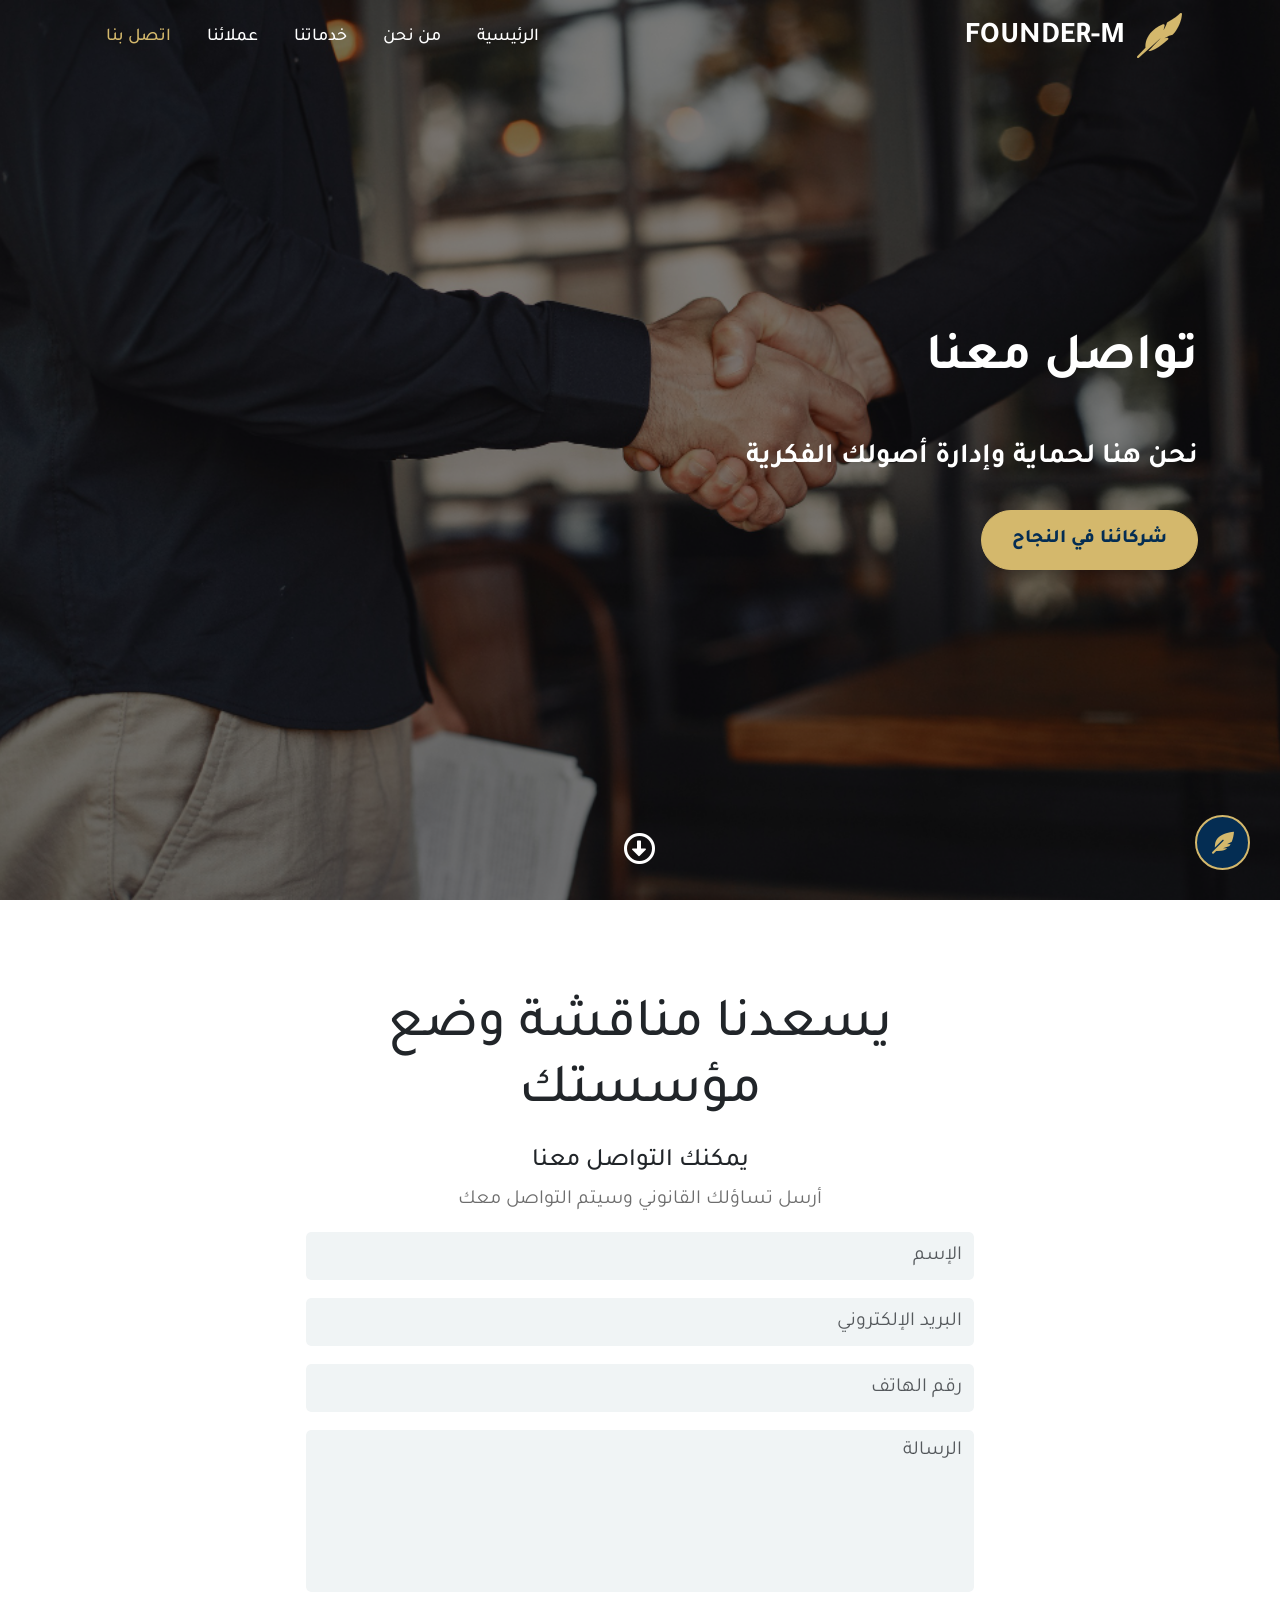
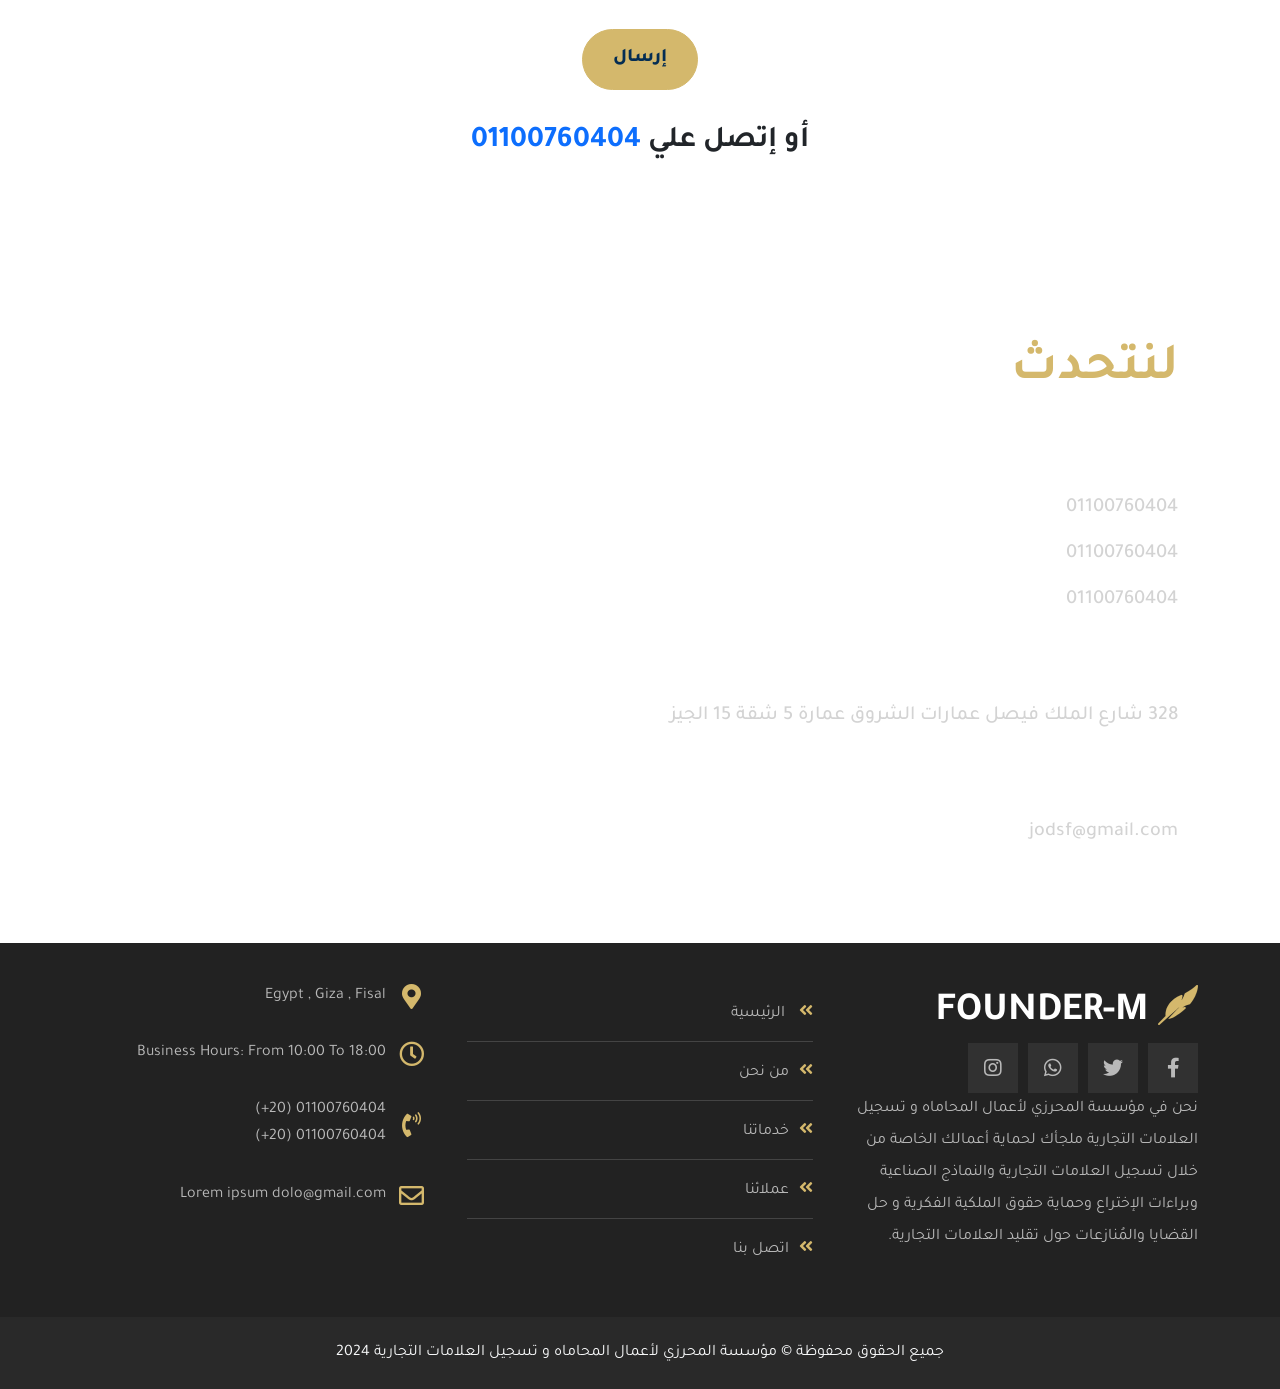
<file: contact.html>
<!DOCTYPE html>
<html lang="ar" dir="rtl">

<head>
  <meta charset="UTF-8" />
  <meta http-equiv="X-UA-Compatible" content="IE=edge" />
  <meta name="viewport" content="width=device-width, initial-scale=1.0" />
  <title>إتصل بنا-FOUNDER-M-Trademark-registration</title>
  <meta name="description" content="في FOUNDER-M، نعتز بتقديم خدمات متخصصة ومتكاملة في مجال تسجيل العلامات التجارية، مستندين إلى خبرة واسعة ومعرفة عميقة بالسوق. نسعى جاهدين لنكون الرواد على مستوى الجمهورية، مقدمين خدمات استثنائية لحماية وتعزيز علاماتكم التجارية، بما يعزز مكانتها ويحقق لها الاستمرارية والنمو في بيئة العمل التنافسية.">
  <meta name="keywords" content="تسجيل العلامات التجارية, حماية العلامات التجارية, خدمات العلامات التجارية, تعزيز العلامات التجارية, نمو واستمرارية العلامات التجارية, العلامات التجارية في مصر, تسجيل علامات تجارية مصر">

  <link rel="stylesheet" href="./css/aos.css" />
  <link rel="stylesheet" href="./css/all.min.css" />
  <link rel="stylesheet" href="./css/owl.theme.default.min.css">
  <link rel="stylesheet" href="./css/owl.carousel.min.css">
  <link rel="stylesheet" href="./css/bootstrap.min.css" />
  <link rel="stylesheet" href="./css/bootstrap.rtl.min.css" />
  <link rel="stylesheet" href="./css/master.css" />
  <link rel="icon" type="image/png" href="./imgs/feather.svg">
  <!-- Google Fonts -->
  <link rel="preconnect" href="https://fonts.googleapis.com">
  <link rel="preconnect" href="https://fonts.gstatic.com" crossorigin>
  <link
    href="https://fonts.googleapis.com/css2?family=Noto+Nastaliq+Urdu:wght@400..700&family=Tajawal:wght@200;300;400;500;700;800;900&display=swap"
    rel="stylesheet">
</head>

<body>
  <!-- start floating action -->
  <div class="floating-button" onclick="toggleSocialButtons()"><i class="icon fa-solid fa-feather-pointed"></i></div>
  <div class="social-buttons" id="socialButtons">
    <a href="#" target="_blank" title="Facebook"><i class="fa-brands fa-facebook"></i> </a>
    <a href="#" target="_blank" title="Twitter"><i class="fa-brands fa-instagram"></i></a>
    <a href="#" target="_blank" title="Instagram"><i class="fa-solid fa-phone"></i></a>
    <a href="#" target="_blank" title="Youtube"><i class="fa-brands fa-whatsapp "></i></a>
  </div>
  <!-- end floating action -->

  <!-- start nav -->
  <nav class="navbar  navbar-expand-lg  fixed-top" id="navbar">
    <div class="container">
      <a class="navbar-brand" href="index.html"><span><img src="./imgs/feather.svg" alt="feather" ></span>
        FOUNDER-M</a>
      <button class="navbar-toggler" type="button" data-bs-toggle="offcanvas" data-bs-target="#offcanvasNavbar"
        aria-controls="offcanvasNavbar" aria-label="Toggle navigation">
        <i class="fa-solid fa-bars text-light burger-icon "></i>
      </button>
      <div class="offcanvas offcanvas-start" tabindex="-1" id="offcanvasNavbar" aria-labelledby="offcanvasNavbarLabel">
        <div class="offcanvas-header">
          <h5 class="offcanvas-title" id="offcanvasNavbarLabel">
            <a class="navbar-brand "><span><img src="./imgs/feather.svg" alt="feather" ></span>FOUNDER-M</a>
          </h5>
          <button type="button" class="btn-close" data-bs-dismiss="offcanvas" aria-label="Close"></button>
        </div>
        <div class="offcanvas-body d-flex text-center align-items-center">
          <ul class="navbar-nav justify-content-end flex-grow-1 pe-3">
            <li class="nav-item">
              <a class="nav-link " href="./index.html">الرئيسية</a>
            </li>
            <li class="nav-item">
              <a class="nav-link" href="./about-us.html">من نحن</a>
            </li>
            <li class="nav-item">
              <a class="nav-link" href="./our-services.html">خدماتنا</a>
            </li>
            <li class="nav-item">
              <a class="nav-link " href="./our-clients.html">عملائنا</a>
            </li>
            <li class="nav-item">
              <a class="nav-link active" aria-current="page" href="./contact.html">اتصل بنا</a>
            </li>
          </ul>
        </div>
      </div>
    </div>
  </nav>
  <!-- end nav  -->

  <!-- start landing  -->
  <section class="landing">
    <div class="overlay"></div>
    <div class="container">
      <div data-aos="fade-up" data-aos-duration="600" class="text">
        <h2>تواصل معنا</h2>
        <span>نحن هنا لحماية وإدارة أصولك الفكرية</span>
        <span class="span2" id="span2"></span>
        <br>
        <a href="./our-clients.html" type="button" class="main-btn">شركائنا في النجاح</a>
      </div>
    </div>
    <a href="#contact" class="go-down">
      <i class="fa-regular fa-circle-down fa-2x"></i>
    </a>
  </section>
  <!-- end landing -->

  <!--  start contact-->
  <section class="contact" id="contact">
    <div class="container">
      <h1 data-aos="zoom-in">
        يسعدنا مناقشة وضع مؤسستك </h1>
      <div class="contact-form-wrapper  ">
        <form action="#" id="contactForm" class="contact-form">
          <h5 class="title">يمكنك التواصل معنا</h5>
          <p class="description">أرسل تساؤلك القانوني وسيتم التواصل معك
          </p>
          <div>
            <input type="text" class="form-control rounded border-white mb-3 form-input" id="name" placeholder="الإسم"
              required>
          </div>
          <div >
            <input type="email" class="form-control rounded border-white mb-3 form-input text-start" id="email"
              placeholder="البريد الإلكتروني" required>
          </div>
          <div>
            <input type="text" class="form-control rounded border-white mb-3 form-input" id="phone"
              placeholder="رقم الهاتف">
          </div>
          <div>
            <textarea id="message" class="form-control rounded border-white mb-3 form-text-area" rows="5" cols="30"
              placeholder="الرسالة" required></textarea>
          </div>
          <div class="submit-button-wrapper">
            <input type="submit" class="main-btn" value="إرسال">
          </div>

          <div class="phone">أو إتصل علي <a href="tel:01100760404" class="text-primary ">01100760404</a></div>
        </form>
      </div>
    </div>
  </section>
  <!--  end contact-->

  <!-- Start Bootstrap Toast Messages -->
  <div class="toast align-items-center bg-success border-0" id="successToast" role="alert" aria-live="assertive"
    aria-atomic="true" data-bs-autohide="true">
    <div class="d-flex">
      <div class="toast-body">
        تم إرسال الرسالة بنجاح
      </div>
      <button type="button" class="btn-close btn-close-white me-2 m-auto" data-bs-dismiss="toast"
        aria-label="Close"></button>
    </div>
  </div>

  <div class="toast align-items-center bg-danger  border-0" id="errorToast" role="alert" aria-live="assertive"
    aria-atomic="true" data-bs-autohide="true">
    <div class="d-flex">
      <div class="toast-body">
        تعذر إرسال الرسالة
      </div>
      <button type="button" class="btn-close btn-close-white me-2 m-auto" data-bs-dismiss="toast"
        aria-label="Close"></button>
    </div>
  </div>
  <!-- end Bootstrap Toast Messages -->

  <!-- map -->
  <section class="map-section">
    <div class="container">
      <div class="text">
  
          <h1> لنتحدث</h1>
          <h3>رقم التواصل</h3>
          <p><a href="tel:01100760404">01100760404</a></p>
          <p><a href="tel:01100760404">01100760404</a></p>
          <p><a href="tel:01100760404">01100760404</a></p>
          <h3>العنوان</h3>
        <p>
            <a href="">328 شارع الملك فيصل عمارات الشروق عمارة 5 شقة 15 الجيز</a>
        </p>
          <h3>البريد الإلكتروني</h3>
        <p>
            <a href="">jodsf@gmail.com</a>
        </p>
      </div>
      <div class="map">
        <iframe src="https://www.google.com/maps/embed?pb=!1m18!1m12!1m3!1d193595.49196295626!2d-0.24168191621026447!3d51.52873519999999!2m3!1f0!2f0!3f0!3m2!1i1024!2i768!4f13.1!3m3!1m2!1s0x487604ce782f04df%3A0x4aecd63f0df22d2e!2sLondon%2C%20UK!5e0!3m2!1sen!2sin!4v1616630381037!5m2!1sen!2sin"  style="border:0;" title="map" loading="lazy"></iframe>
      </div>
    </div>
  </section>
  <!-- map -->

  <!-- Start Footer -->
  <div class="footer">
    <div class="container">
      <div class="box">
        <a class="footer-logo" href="index.html"><span><img src="../imgs/feather.svg" alt="feather" ></span>
          FOUNDER-M</a>
        <ul class="social">
          <li>
            <a href="#" class="facebook">
              <i class="fab fa-facebook-f"></i>
            </a>
          </li>
          <li>
            <a href="#" class="twitter">
              <i class="fab fa-twitter"></i>
            </a>
          </li>
          <li>
            <a href="#" class="whatsapp">
              <i class="fab fa-whatsapp"></i>
            </a>
          </li>
          <li>
            <a href="#" class="instagram">
              <i class="fab fa-instagram"></i>
            </a>
          </li>
        </ul>
        <p class="text">
          نحن في مؤسسة المحرزي لأعمال المحاماه و تسجيل العلامات التجارية ملجأك لحماية أعمالك الخاصة من خلال تسجيل
          العلامات التجارية والنماذج الصناعية وبراءات
          الإختراع وحماية حقوق الملكية الفكرية و حل القضايا والمُنازعات حول تقليد العلامات التجارية.
        </p>
      </div>
      <div class="box">
        <ul class="links">
          <li><a href="./index.html"> الرئيسية</a></li>
          <li><a href="./about-us.html">من نحن</a></li>
          <li><a href="./our-services.html">خدماتنا</a></li>
          <li><a href="./our-clients.html">عملائنا</a></li>
          <li><a href="./contact.html">اتصل بنا</a></li>
        </ul>
      </div>
      <div class="box">
        <div class="line">
          <i class="fas fa-map-marker-alt fa-fw"></i>
          <a href="">
            <div class="info">Egypt , Giza , Fisal</div>
          </a>
        </div>
        <div class="line">
          <i class="far fa-clock fa-fw"></i>
          <div class="info">Business Hours: From 10:00 To 18:00</div>
        </div>
        <div class="line">
          <i class="fas fa-phone-volume fa-fw"></i>
          <div class="info">
            <a href="tel:+201100760404">
              <span>01100760404 (20+)</span>
            </a>
            <a href="tel:+201100760404">
              <span>01100760404 (20+)</span>
            </a>
          </div>
        </div>
        <div class="line">
          <i class="fa-regular fa-envelope fa-fw"></i>
          <div class="info">Lorem ipsum dolo@gmail.com</div>
        </div>
      </div>
    </div>
  </div>
  <!-- End Footer -->

  <!-- Copyright -->
  <div class="text-center p-4 copyright text-light">جميع الحقوق محفوظة © مؤسسة المحرزي لأعمال المحاماه و تسجيل العلامات
    التجارية 2024</div>
  <!-- Copyright -->


  <script src="./js/jquery-3.7.1.js"></script>
  <script src="js/aos.js"></script>
  <script src="./js/typed.umd.js"></script>
  <script src="js/owl.carousel.min.js"></script>
  <script src="js/contact.js"></script>
  <script src="js/bootstrap.bundle.min.js"></script>
  <script src="js/main.js"></script>


</body>

</html>
</file>
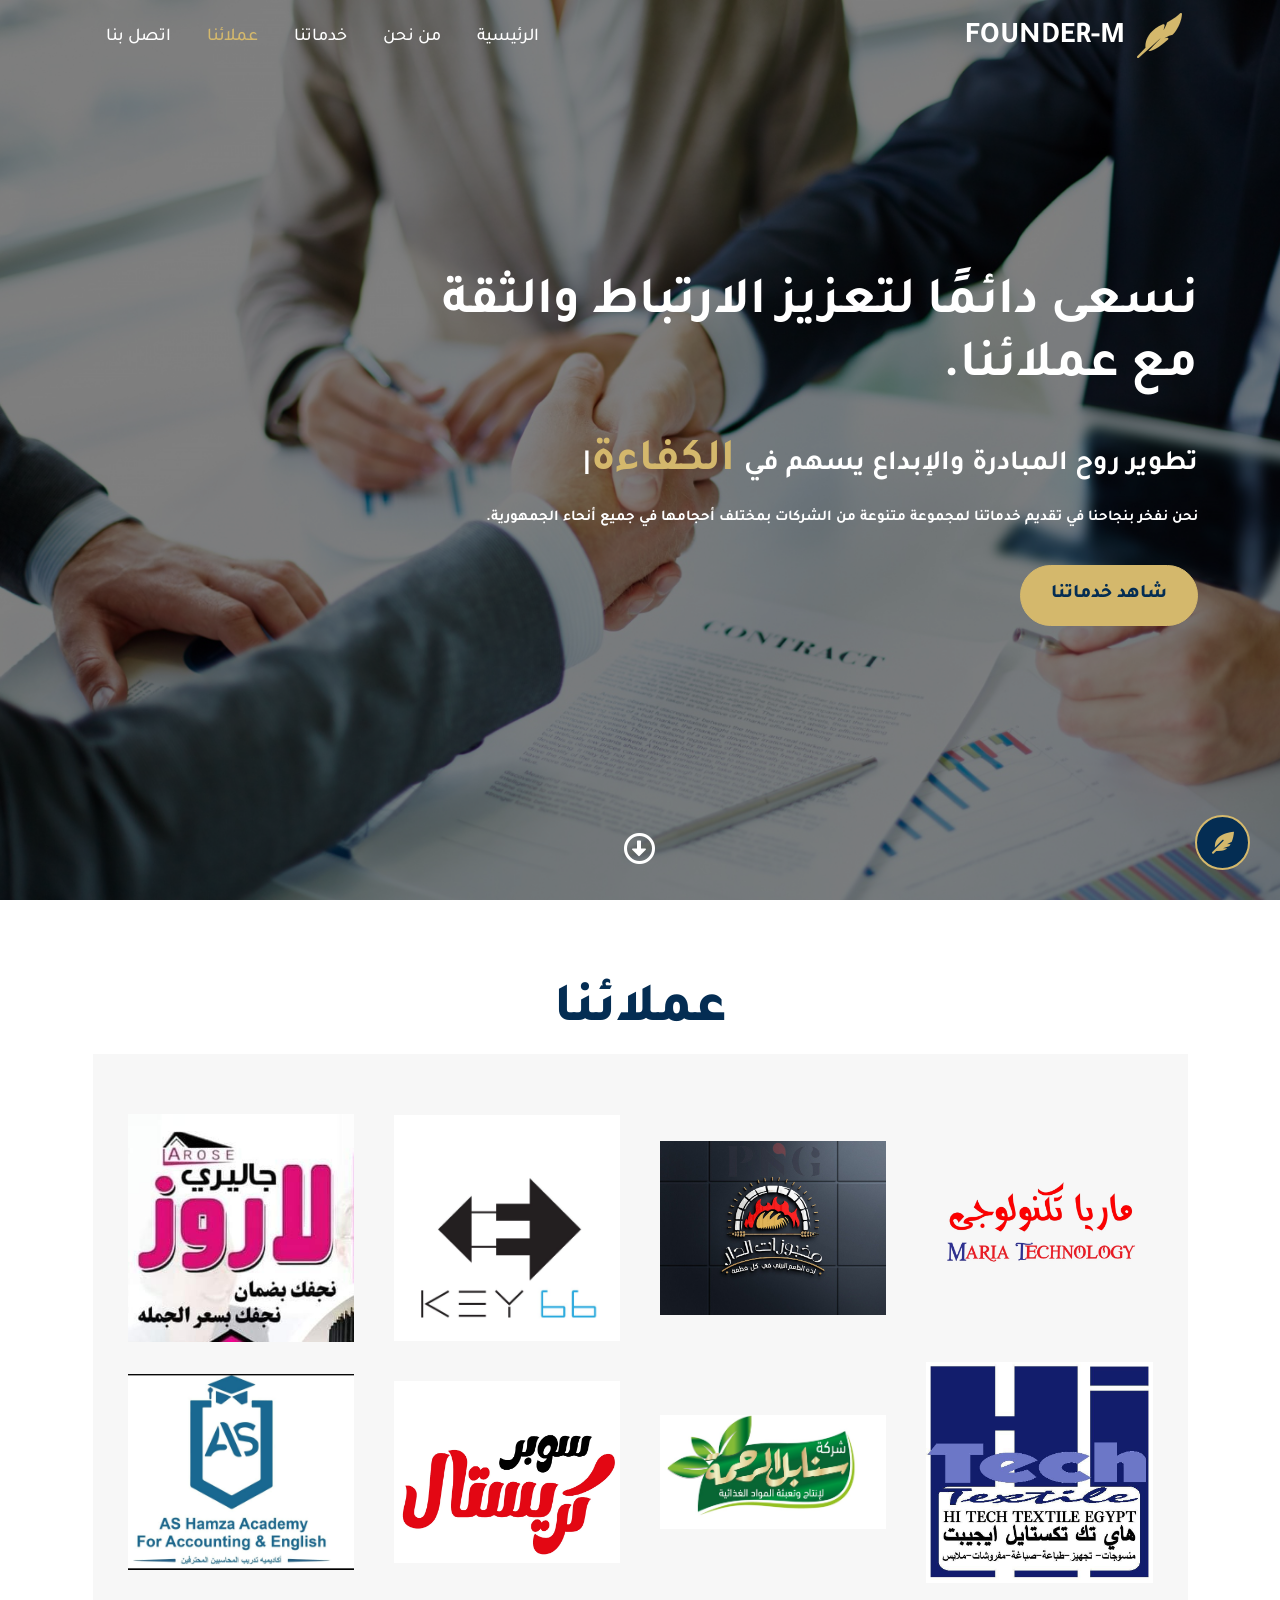
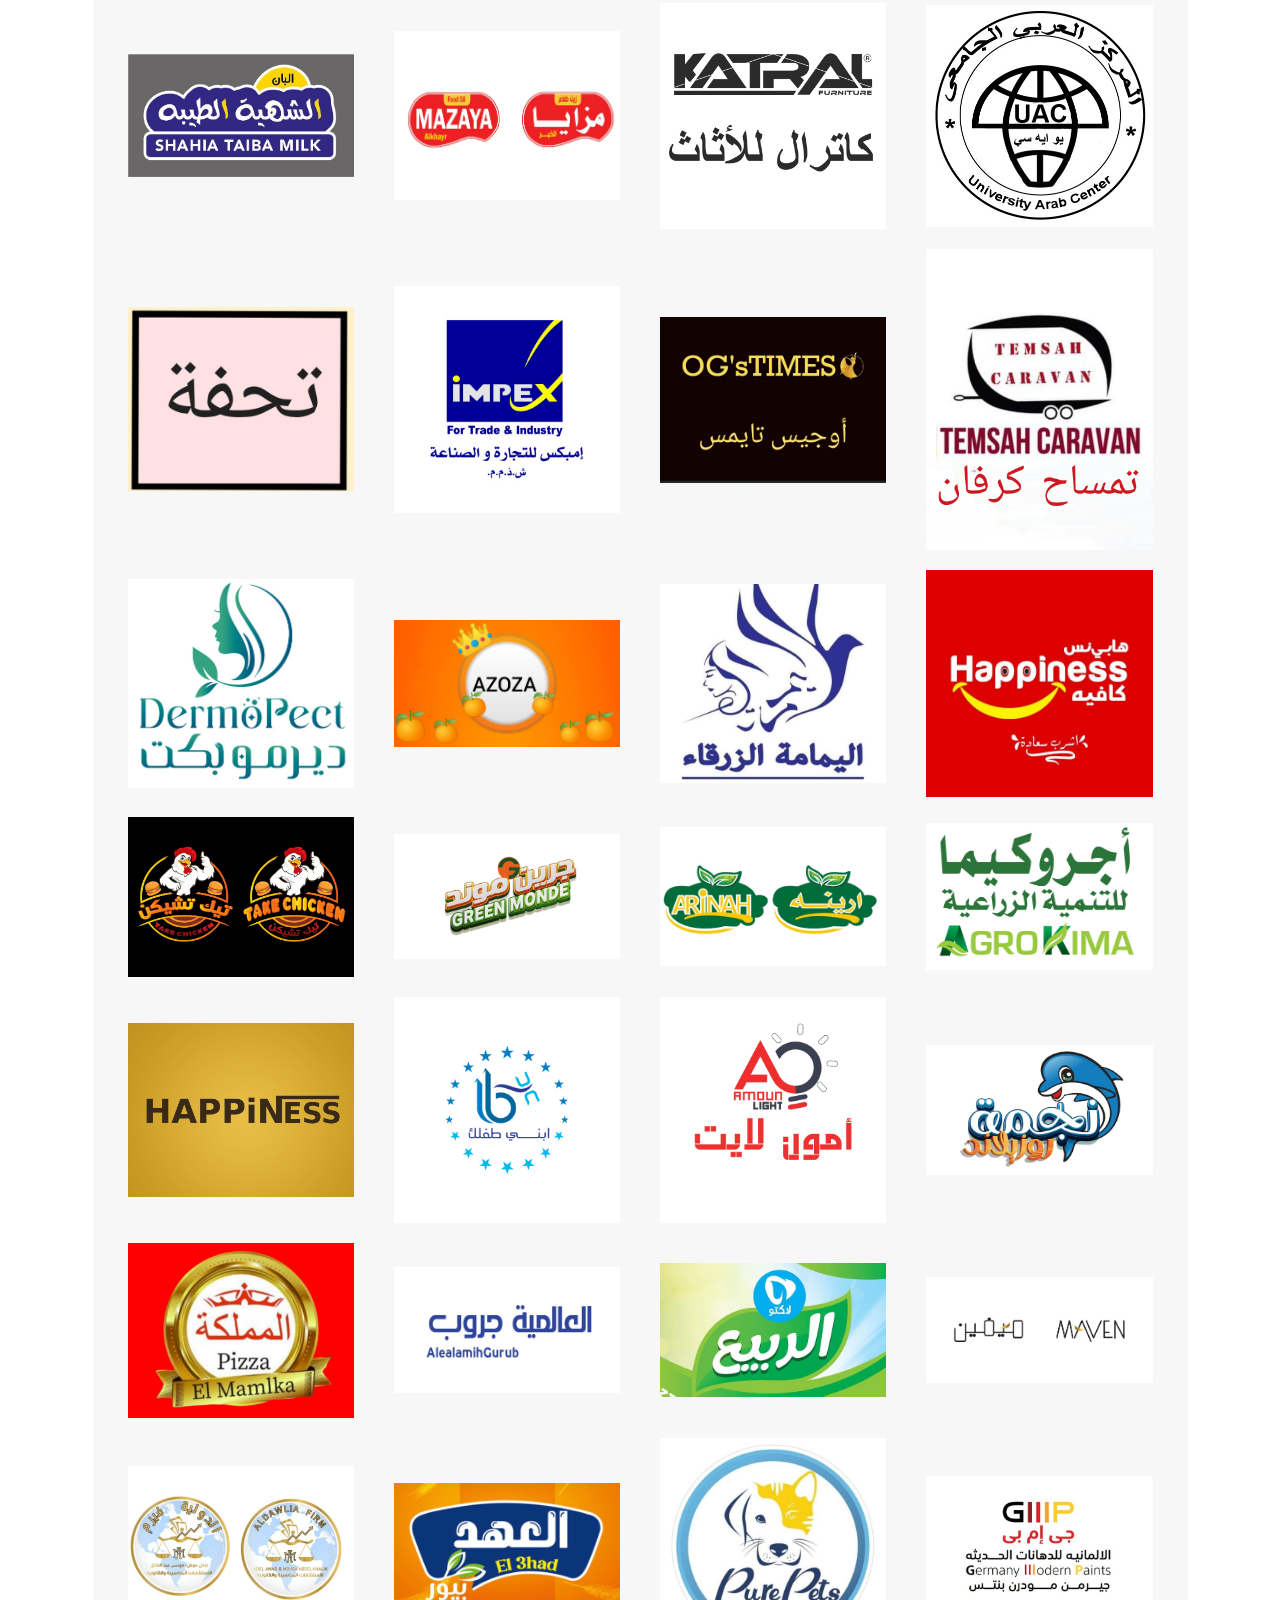
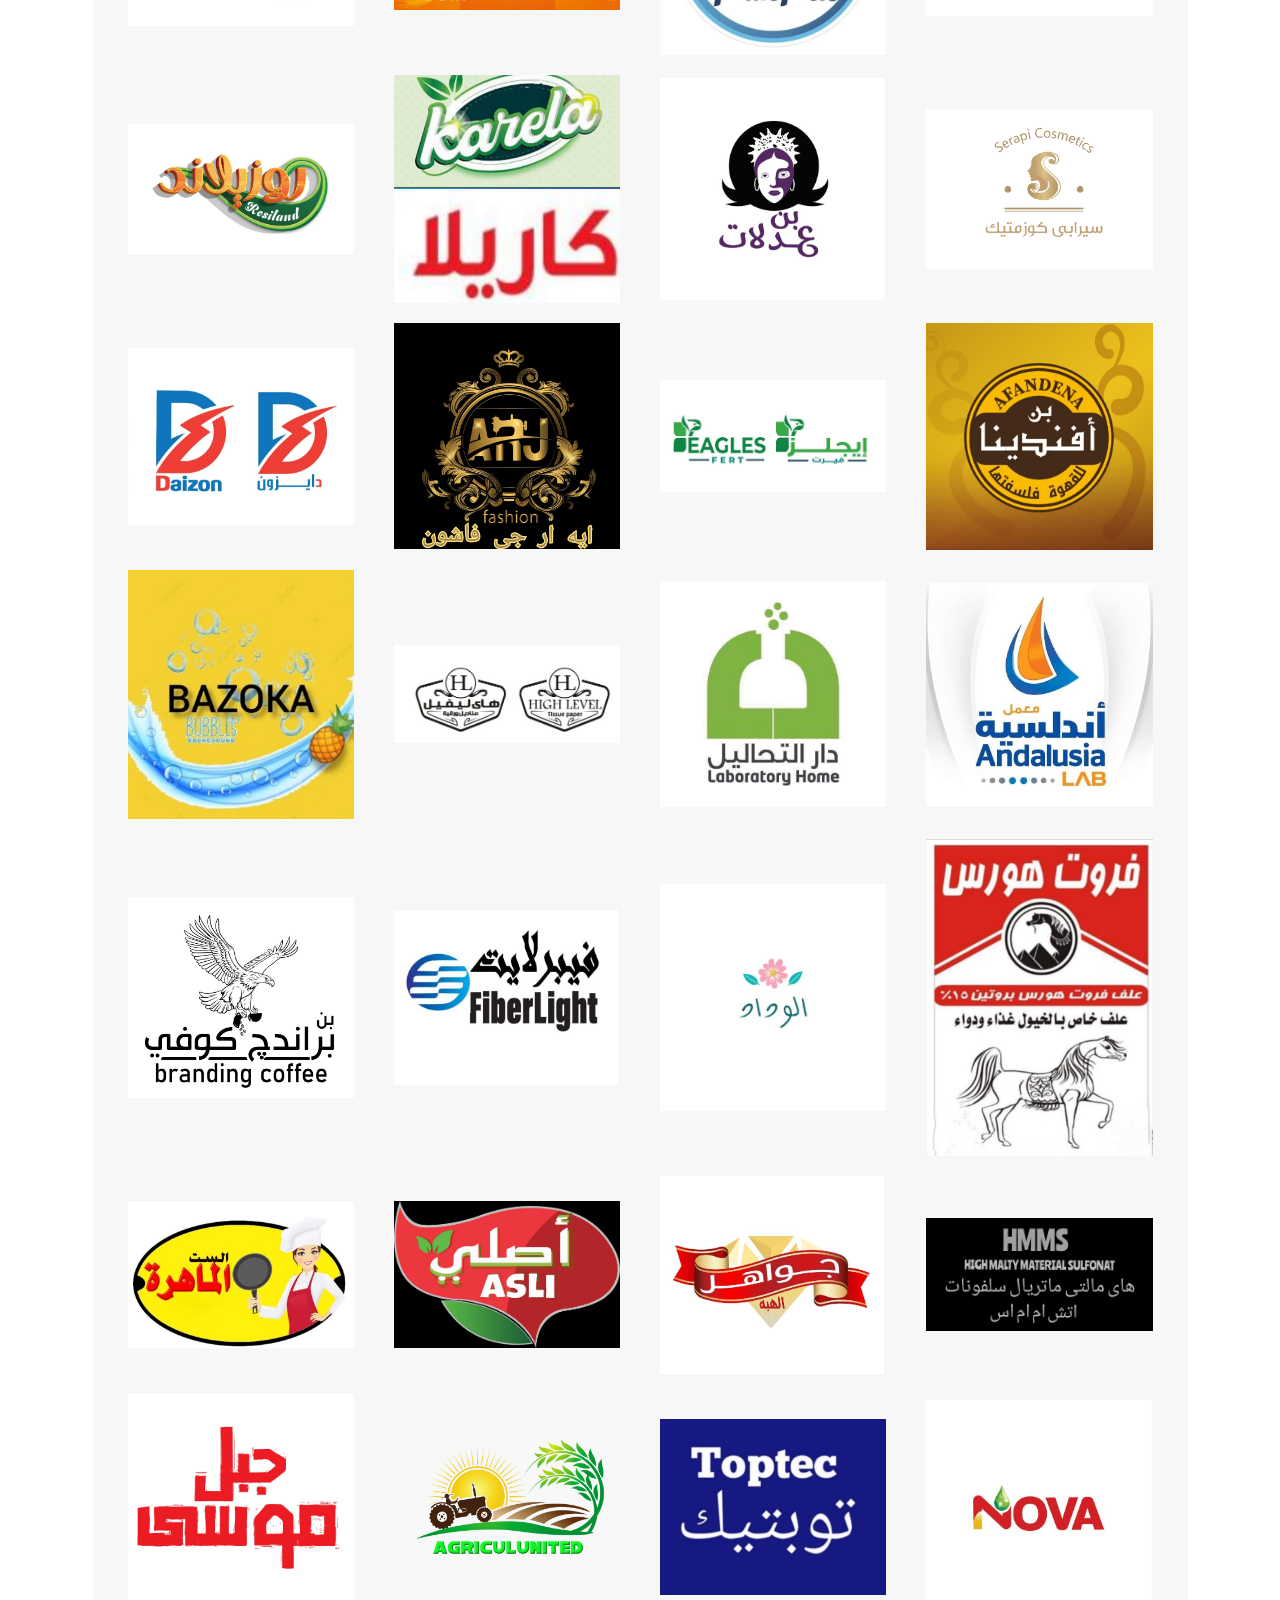
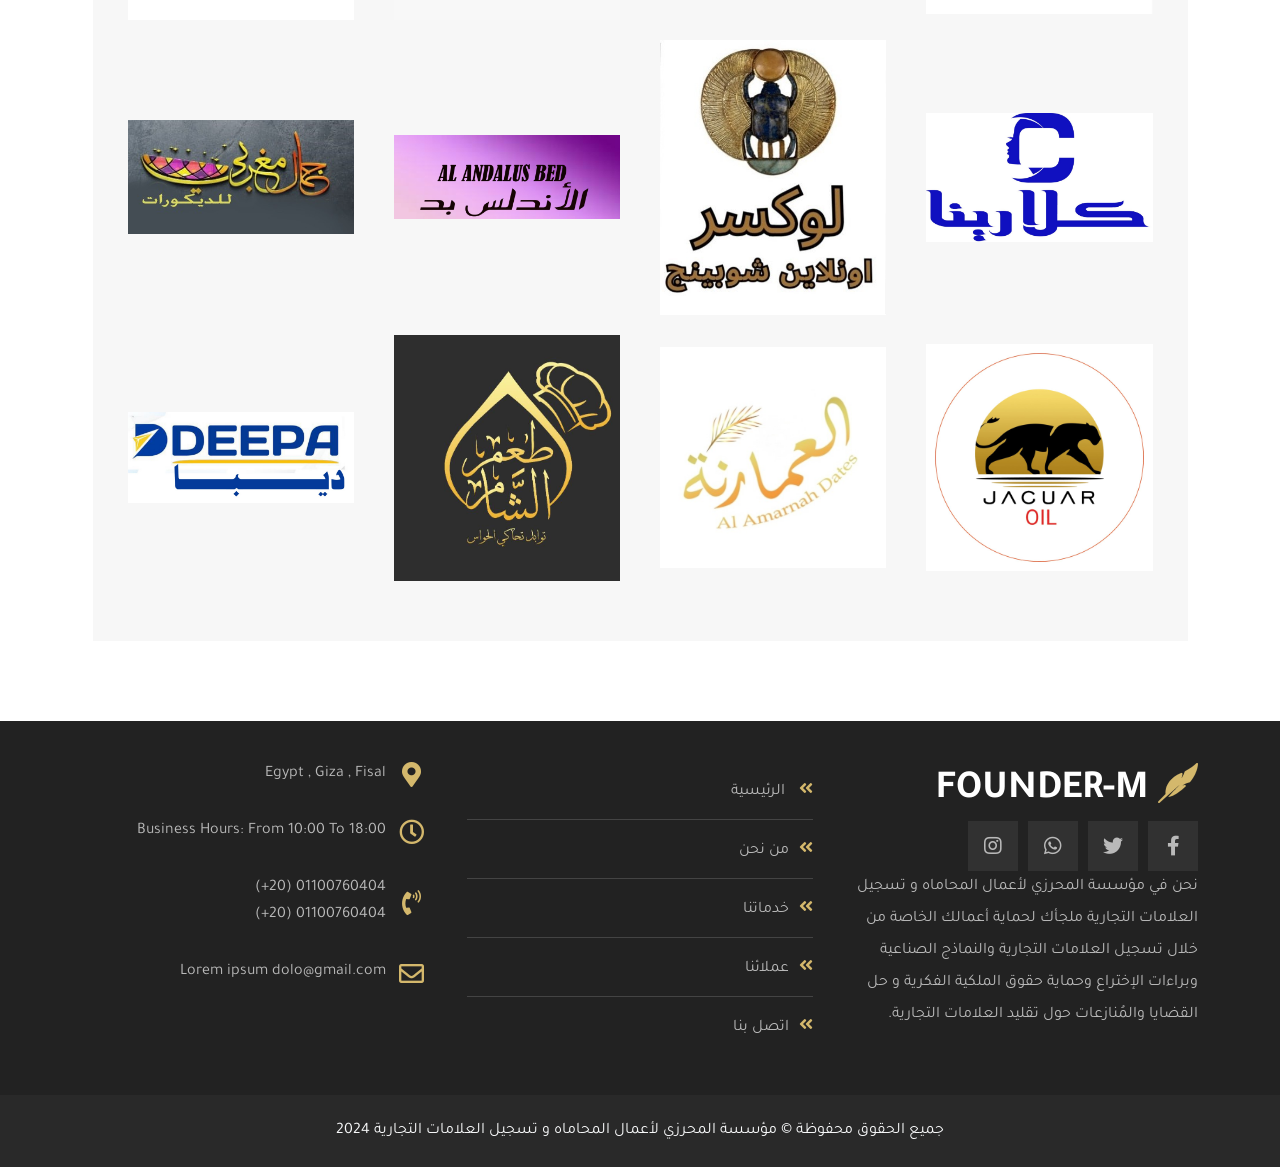
<file: our-clients.html>
<!DOCTYPE html>
<html lang="ar" dir="rtl">

<head>
  <meta charset="UTF-8" />
  <meta http-equiv="X-UA-Compatible" content="IE=edge" />
  <meta name="viewport" content="width=device-width, initial-scale=1.0" />
  <title>عملائنا-FOUNDER-M-Trademark-registration</title>
  <meta name="description" content="في FOUNDER-M، نعتز بتقديم خدمات متخصصة ومتكاملة في مجال تسجيل العلامات التجارية، مستندين إلى خبرة واسعة ومعرفة عميقة بالسوق. نسعى جاهدين لنكون الرواد على مستوى الجمهورية، مقدمين خدمات استثنائية لحماية وتعزيز علاماتكم التجارية، بما يعزز مكانتها ويحقق لها الاستمرارية والنمو في بيئة العمل التنافسية.">
  <meta name="keywords" content="تسجيل العلامات التجارية, حماية العلامات التجارية, خدمات العلامات التجارية, تعزيز العلامات التجارية, نمو واستمرارية العلامات التجارية, العلامات التجارية في مصر, تسجيل علامات تجارية مصر">

  <link rel="stylesheet" href="./css/aos.css" />
  <link rel="stylesheet" href="./css/all.min.css" />
  <link rel="stylesheet" href="./css/owl.theme.default.min.css">
  <link rel="stylesheet" href="./css/owl.carousel.min.css">
  <link rel="stylesheet" href="./css/bootstrap.min.css" />
  <link rel="stylesheet" href="./css/bootstrap.rtl.min.css" />
  <link rel="stylesheet" href="./css/master.css" />
  <link rel="icon" type="image/png" href="./imgs/feather.svg">
  <!-- Google Fonts -->
  <link rel="preconnect" href="https://fonts.googleapis.com">
  <link rel="preconnect" href="https://fonts.gstatic.com" crossorigin>
  <link
    href="https://fonts.googleapis.com/css2?family=Noto+Nastaliq+Urdu:wght@400..700&family=Tajawal:wght@200;300;400;500;700;800;900&display=swap"
    rel="stylesheet">
</head>

<body>
  <!-- start floating action -->
  <div class="floating-button" onclick="toggleSocialButtons()"><i class="fa-solid fa-feather-pointed icon"></i></div>
  <div class="social-buttons" id="socialButtons">
    <a href="#" target="_blank" title="Facebook"><i class="fa-brands fa-facebook"></i> </a>
    <a href="#" target="_blank" title="Twitter"><i class="fa-brands fa-instagram"></i></a>
    <a href="#" target="_blank" title="Instagram"><i class="fa-solid fa-phone"></i></a>
    <a href="#" target="_blank" title="Youtube"><i class="fa-brands fa-whatsapp "></i></a>
  </div>
  <!-- end floating action -->

  <!-- start nav -->
  <nav class="navbar  navbar-expand-lg  fixed-top" id="navbar">
    <div class="container">
      <a class="navbar-brand" href="index.html"><span><img src="./imgs/feather.svg" alt="feather" ></span>
        FOUNDER-M</a>
      <button class="navbar-toggler" type="button" data-bs-toggle="offcanvas" data-bs-target="#offcanvasNavbar"
        aria-controls="offcanvasNavbar" aria-label="Toggle navigation">
        <i class="fa-solid fa-bars text-light burger-icon "></i>
      </button>
      <div class="offcanvas offcanvas-start" tabindex="-1" id="offcanvasNavbar" aria-labelledby="offcanvasNavbarLabel">
        <div class="offcanvas-header">
          <h5 class="offcanvas-title" id="offcanvasNavbarLabel">
            <a class="navbar-brand "><span><img src="./imgs/feather.svg" alt="feather" ></span>FOUNDER-M</a>
          </h5>
          <button type="button" class="btn-close" data-bs-dismiss="offcanvas" aria-label="Close"></button>
        </div>
        <div class="offcanvas-body d-flex text-center align-items-center">
          <ul class="navbar-nav justify-content-end flex-grow-1 pe-3">
            <li class="nav-item">
              <a class="nav-link" href="./index.html">الرئيسية</a>
            </li>
            <li class="nav-item">
              <a class="nav-link" href="./about-us.html">من نحن</a>
            </li>
            <li class="nav-item">
              <a class="nav-link" href="./our-services.html">خدماتنا</a>
            </li>
            <li class="nav-item">
              <a class="nav-link active" aria-current="page" href="./our-clients.html">عملائنا</a>
            </li>
            <li class="nav-item">
              <a class="nav-link " href="./contact.html">اتصل بنا</a>
            </li>

          </ul>
        </div>
      </div>
    </div>
  </nav>
  <!-- end nav  -->

  <!-- start landing  -->
  <section class="landing our-partners-landing">
    <div class="overlay"></div>
    <div class="container">
      <div data-aos="fade-up" data-aos-duration="600" class="text">
        <h2>نسعى دائمًا لتعزيز الارتباط والثقة مع عملائنا.</h2>
        <span>تطوير روح المبادرة والإبداع يسهم في</span>
        <span class="span2" id="span4"></span>
        <p>نحن نفخر بنجاحنا في تقديم خدماتنا لمجموعة متنوعة من الشركات بمختلف أحجامها في جميع أنحاء الجمهورية.
        </p>
        <a href="./our-clients.html" type="button" class="main-btn">شاهد خدماتنا</a>
      </div>
    </div>
    <a href="#partners" class="go-down">
      <i class="fa-regular fa-circle-down fa-2x"></i>
    </a>
  </section>
  <!-- end landing -->

  <!-- start our partner page  -->
  <section class="our-partner-section" id="partners">
    <div class="container">
      <h1 data-aos="fade-up">عملائنا</h1>
      <div class="logos">
        <img data-aos="zoom-in" src="./imgs/logo/1.jpg" alt="logo">
        <img data-aos="zoom-in" src="./imgs/logo/2.jpg" alt="logo">
        <img data-aos="zoom-in" src="./imgs/logo/3.jpg" alt="logo">
        <img data-aos="zoom-in" src="./imgs/logo/4.jpg" alt="logo">
        <img data-aos="zoom-in" src="./imgs/logo/5.jpg" alt="logo">
        <img data-aos="zoom-in" src="./imgs/logo/6.jpg" alt="logo">
        <img data-aos="zoom-in" src="./imgs/logo/7.jpg" alt="logo">
        <img data-aos="zoom-in" src="./imgs/logo/8.jpg" alt="logo">
        <img data-aos="zoom-in" src="./imgs/logo/9.jpg" alt="logo">
        <img data-aos="zoom-in" src="./imgs/logo/10.jpg" alt="logo">
        <img data-aos="zoom-in" src="./imgs/logo/11.jpg" alt="logo">
        <img data-aos="zoom-in" src="./imgs/logo/12.jpg" alt="logo">
        <img data-aos="zoom-in" src="./imgs/logo/13.jpg" alt="logo">
        <img data-aos="zoom-in" src="./imgs/logo/14.jpg" alt="logo">
        <img data-aos="zoom-in" src="./imgs/logo/15.jpg" alt="logo">
        <img data-aos="zoom-in" src="./imgs/logo/16.jpg" alt="logo">
        <img data-aos="zoom-in" src="./imgs/logo/17.jpg" alt="logo">
        <img data-aos="zoom-in" src="./imgs/logo/18.jpg" alt="logo">
        <img data-aos="zoom-in" src="./imgs/logo/19.jpg" alt="logo">
        <img data-aos="zoom-in" src="./imgs/logo/20.jpg" alt="logo">
        <img data-aos="zoom-in" src="./imgs/logo/21.jpg" alt="logo">
        <img data-aos="zoom-in" src="./imgs/logo/22.jpg" alt="logo">
        <img data-aos="zoom-in" src="./imgs/logo/23.jpg" alt="logo">
        <img data-aos="zoom-in" src="./imgs/logo/24.jpg" alt="logo">
        <img data-aos="zoom-in" src="./imgs/logo/25.jpg" alt="logo">
        <img data-aos="zoom-in" src="./imgs/logo/26.jpg" alt="logo">
        <img data-aos="zoom-in" src="./imgs/logo/27.jpg" alt="logo">
        <img data-aos="zoom-in" src="./imgs/logo/28.jpg" alt="logo">
        <img data-aos="zoom-in" src="./imgs/logo/29.jpg" alt="logo">
        <img data-aos="zoom-in" src="./imgs/logo/30.jpg" alt="logo">
        <img data-aos="zoom-in" src="./imgs/logo/31.jpg" alt="logo">
        <img data-aos="zoom-in" src="./imgs/logo/32.jpg" alt="logo">
        <img data-aos="zoom-in" src="./imgs/logo/33.jpg" alt="logo">
        <img data-aos="zoom-in" src="./imgs/logo/34.jpg" alt="logo">
        <img data-aos="zoom-in" src="./imgs/logo/35.jpg" alt="logo">
        <img data-aos="zoom-in" src="./imgs/logo/36.jpg" alt="logo">
        <img data-aos="zoom-in" src="./imgs/logo/37.jpg" alt="logo">
        <img data-aos="zoom-in" src="./imgs/logo/38.jpg" alt="logo">
        <img data-aos="zoom-in" src="./imgs/logo/39.jpg" alt="logo">
        <img data-aos="zoom-in" src="./imgs/logo/40.jpg" alt="logo">
        <img data-aos="zoom-in" src="./imgs/logo/41.jpg" alt="logo">
        <img data-aos="zoom-in" src="./imgs/logo/42.jpg" alt="logo">
        <img data-aos="zoom-in" src="./imgs/logo/43.jpg" alt="logo">
        <img data-aos="zoom-in" src="./imgs/logo/44.jpg" alt="logo">
        <img data-aos="zoom-in" src="./imgs/logo/45.jpg" alt="logo">
        <img data-aos="zoom-in" src="./imgs/logo/46.jpg" alt="logo">
        <img data-aos="zoom-in" src="./imgs/logo/48.jpg" alt="logo">
        <img data-aos="zoom-in" src="./imgs/logo/49.jpg" alt="logo">
        <img data-aos="zoom-in" src="./imgs/logo/50.jpg" alt="logo">
        <img data-aos="zoom-in" src="./imgs/logo/51.jpg" alt="logo">
        <img data-aos="zoom-in" src="./imgs/logo/52.jpg" alt="logo">
        <img data-aos="zoom-in" src="./imgs/logo/53.jpg" alt="logo">
        <img data-aos="zoom-in" src="./imgs/logo/54.jpg" alt="logo">
        <img data-aos="zoom-in" src="./imgs/logo/55.jpg" alt="logo">
        <img data-aos="zoom-in" src="./imgs/logo/56.jpg" alt="logo">
        <img data-aos="zoom-in" src="./imgs/logo/57.jpg" alt="logo">
        <img data-aos="zoom-in" src="./imgs/logo/58.jpg" alt="logo">
        <img data-aos="zoom-in" src="./imgs/logo/59.jpg" alt="logo">
        <img data-aos="zoom-in" src="./imgs/logo/60.jpg" alt="logo">
        <img data-aos="zoom-in" src="./imgs/logo/61.jpg" alt="logo">
        <img data-aos="zoom-in" src="./imgs/logo/62.jpg" alt="logo">
        <img data-aos="zoom-in" src="./imgs/logo/63.jpg" alt="logo">
        <img data-aos="zoom-in" src="./imgs/logo/64.jpg" alt="logo">
        <img data-aos="zoom-in" src="./imgs/logo/65.jpg" alt="logo">
        <img data-aos="zoom-in" src="./imgs/logo/67.jpg" alt="logo">
        <img data-aos="zoom-in" src="./imgs/logo/68.jpg" alt="logo">
        <img data-aos="zoom-in" src="./imgs/logo/69.jpg" alt="logo">
        <img data-aos="zoom-in" src="./imgs/logo/70.jpg" alt="logo">
      </div>

    </div>
  </section>
  <!--  end our partner page -->

  <!-- Start Footer -->
  <div class="footer">
    <div class="container">
      <div class="box">
        <a class="footer-logo" href="index.html"><span><img src="../imgs/feather.svg" alt="feather" ></span>
          FOUNDER-M</a>
        <ul class="social">
          <li>
            <a href="#" class="facebook">
              <i class="fab fa-facebook-f"></i>
            </a>
          </li>
          <li>
            <a href="#" class="twitter">
              <i class="fab fa-twitter"></i>
            </a>
          </li>
          <li>
            <a href="#" class="whatsapp">
              <i class="fab fa-whatsapp"></i>
            </a>
          </li>
          <li>
            <a href="#" class="instagram">
              <i class="fab fa-instagram"></i>
            </a>
          </li>
        </ul>
        <p class="text">
          نحن في مؤسسة المحرزي لأعمال المحاماه و تسجيل العلامات التجارية ملجأك لحماية أعمالك الخاصة من خلال تسجيل
          العلامات التجارية والنماذج الصناعية وبراءات
          الإختراع وحماية حقوق الملكية الفكرية و حل القضايا والمُنازعات حول تقليد العلامات التجارية.
        </p>
      </div>
      <div class="box">
        <ul class="links">
          <li><a href="./index.html"> الرئيسية</a></li>
          <li><a href="./about-us.html">من نحن</a></li>
          <li><a href="./our-services.html">خدماتنا</a></li>
          <li><a href="./our-clients.html">عملائنا</a></li>
          <li><a href="./contact.html">اتصل بنا</a></li>
        </ul>
      </div>
      <div class="box">
        <div class="line">
          <i class="fas fa-map-marker-alt fa-fw"></i>
          <a href="">
            <div class="info">Egypt , Giza , Fisal</div>
          </a>
        </div>
        <div class="line">
          <i class="far fa-clock fa-fw"></i>
          <div class="info">Business Hours: From 10:00 To 18:00</div>
        </div>
        <div class="line">
          <i class="fas fa-phone-volume fa-fw"></i>
          <div class="info">
            <a href="tel:+201100760404">
              <span>01100760404 (20+)</span>
            </a>
            <a href="tel:+201100760404">
              <span>01100760404 (20+)</span>
            </a>
          </div>
        </div>
        <div class="line">
          <i class="fa-regular fa-envelope fa-fw"></i>
          <div class="info">Lorem ipsum dolo@gmail.com</div>
        </div>
      </div>
    </div>
  </div>
  <!-- End Footer -->
  <!-- Copyright -->
  <div class="text-center p-4 copyright text-light">جميع الحقوق محفوظة © مؤسسة المحرزي لأعمال المحاماه و تسجيل العلامات
    التجارية 2024</div>
  <!-- Copyright -->



  <script src="./js/jquery-3.7.1.js"></script>
  <script src="js/bootstrap.bundle.min.js"></script>
  <script src="js/aos.js"></script>
  <script src="./js/typed.umd.js"></script>
  <script src="js/owl.carousel.min.js"></script>
  <script src="js/main.js"></script>

  <script>
    var typed = new Typed('#span4', {
      strings: ['النجاح', 'الكفاءة', 'الازدهار'],
      typeSpeed: 100,
      loop: true,
      loopCount: Infinity,
    });
  </script>

</body>

</html>
</file>
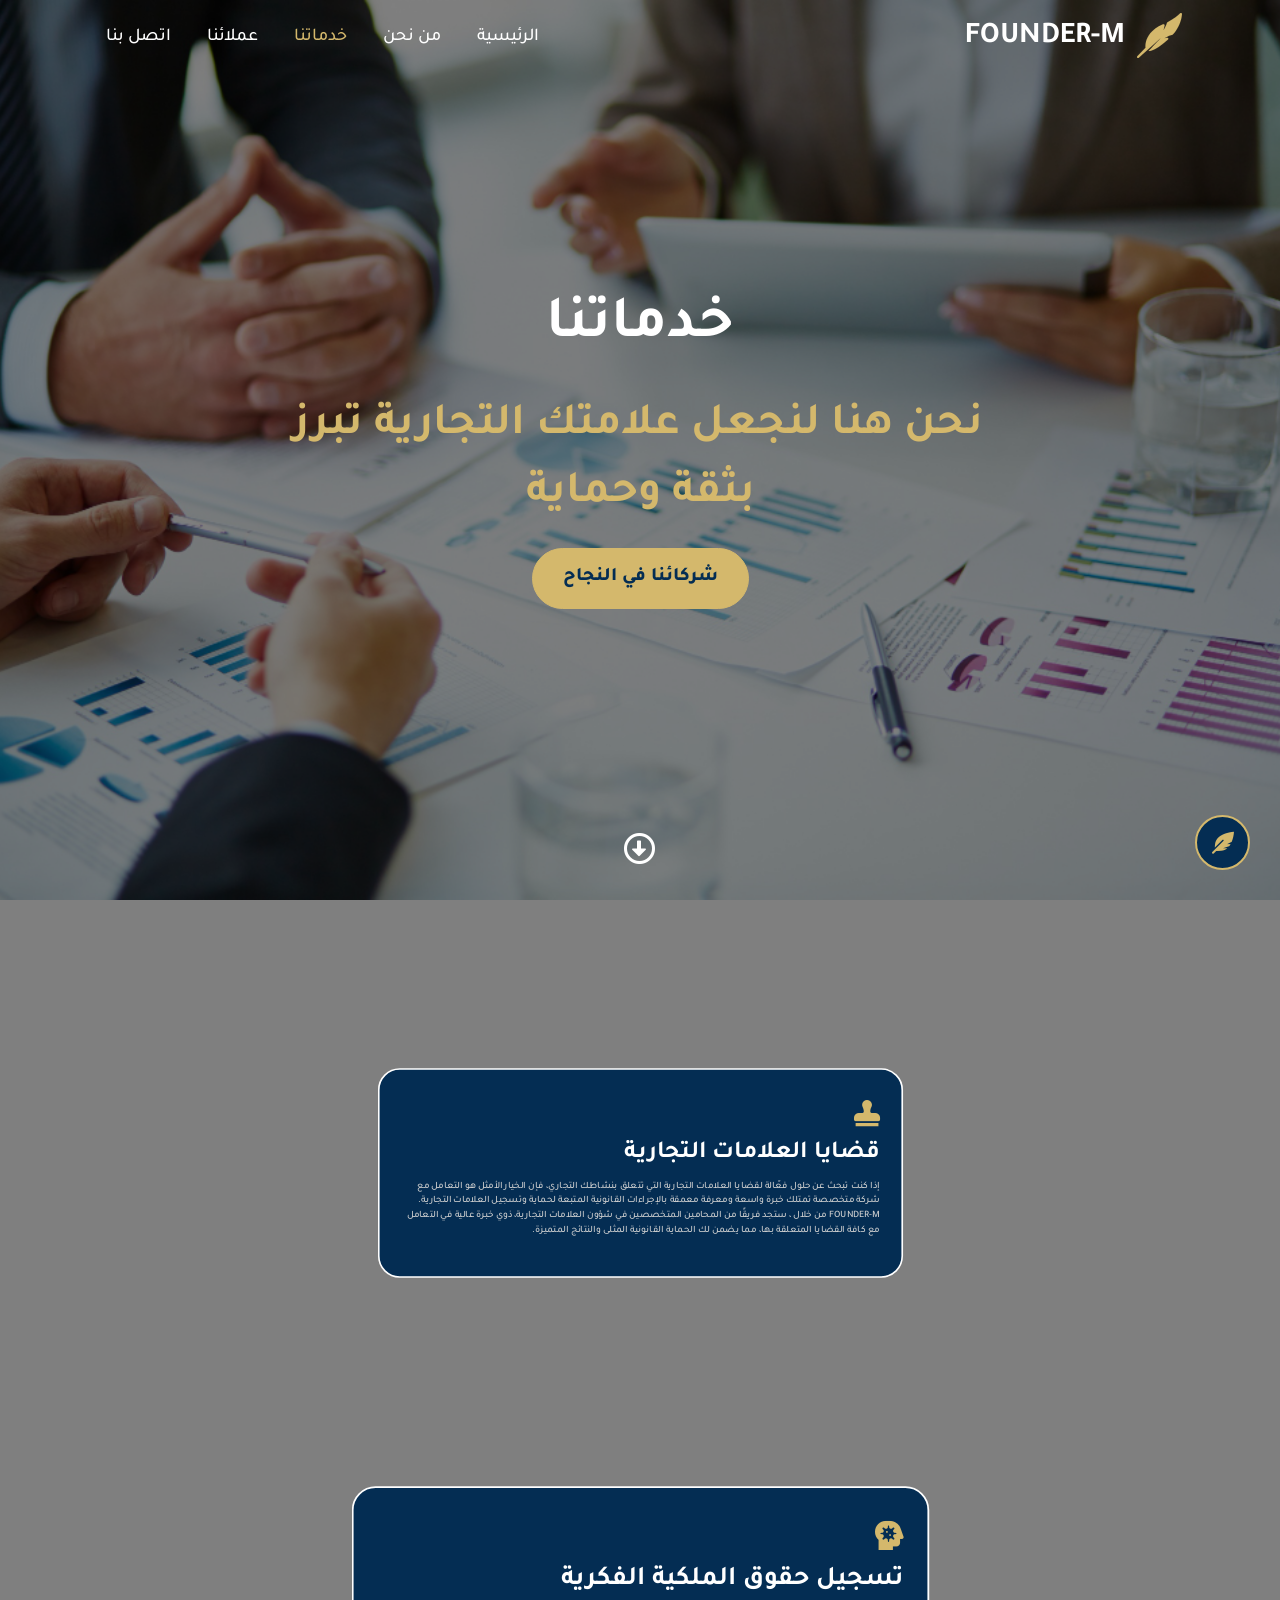
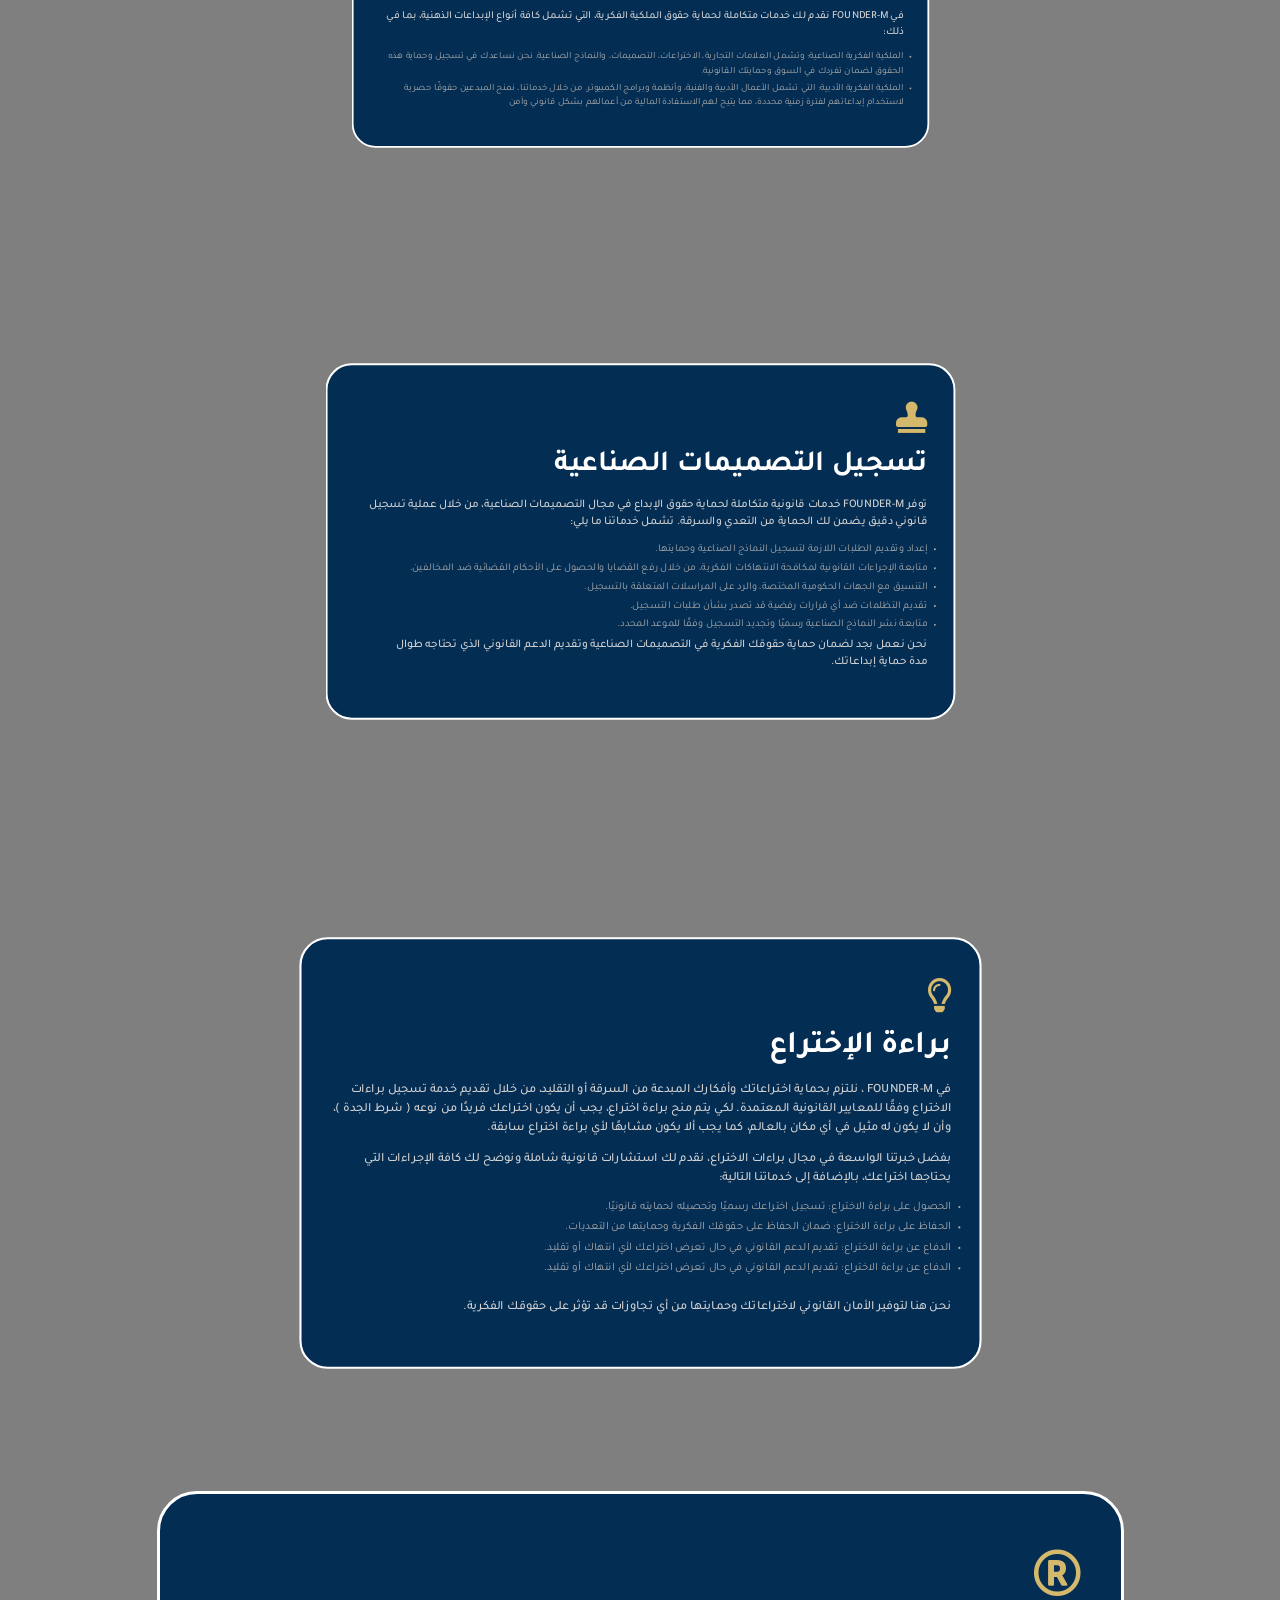
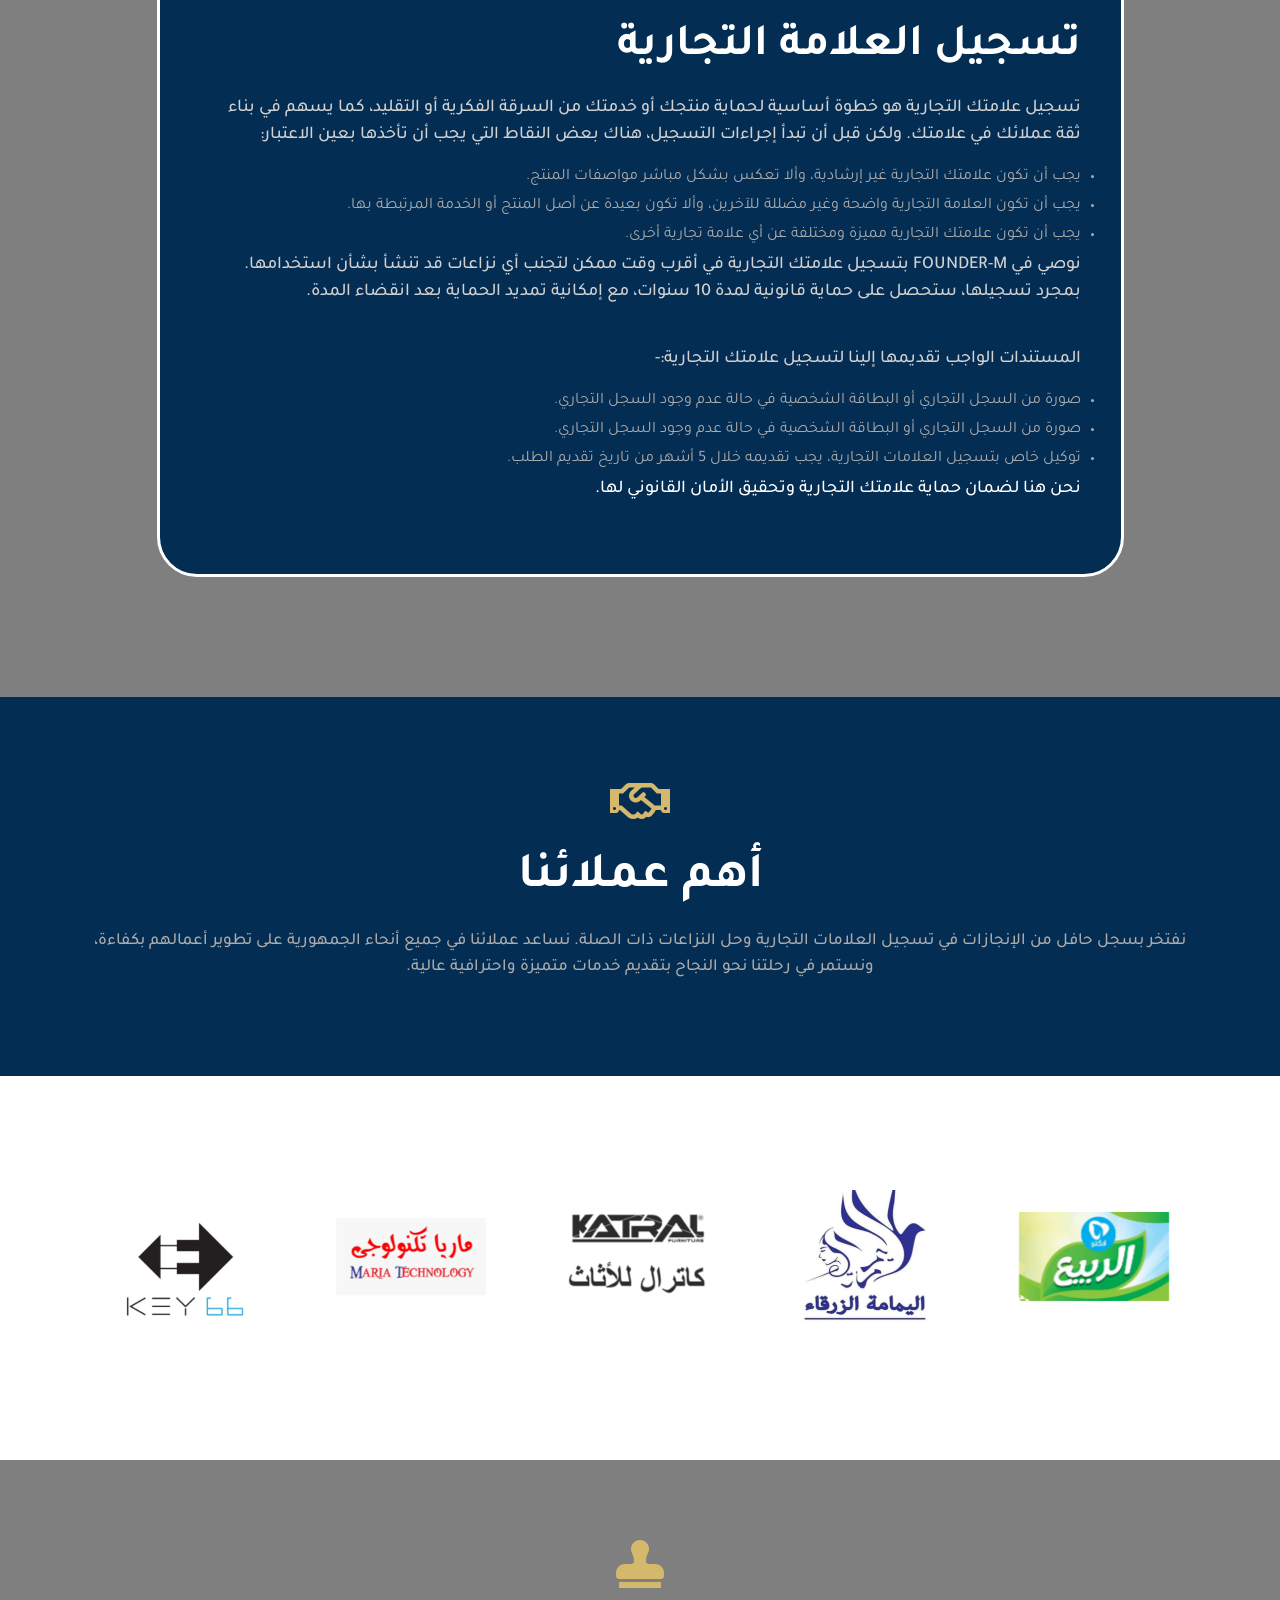
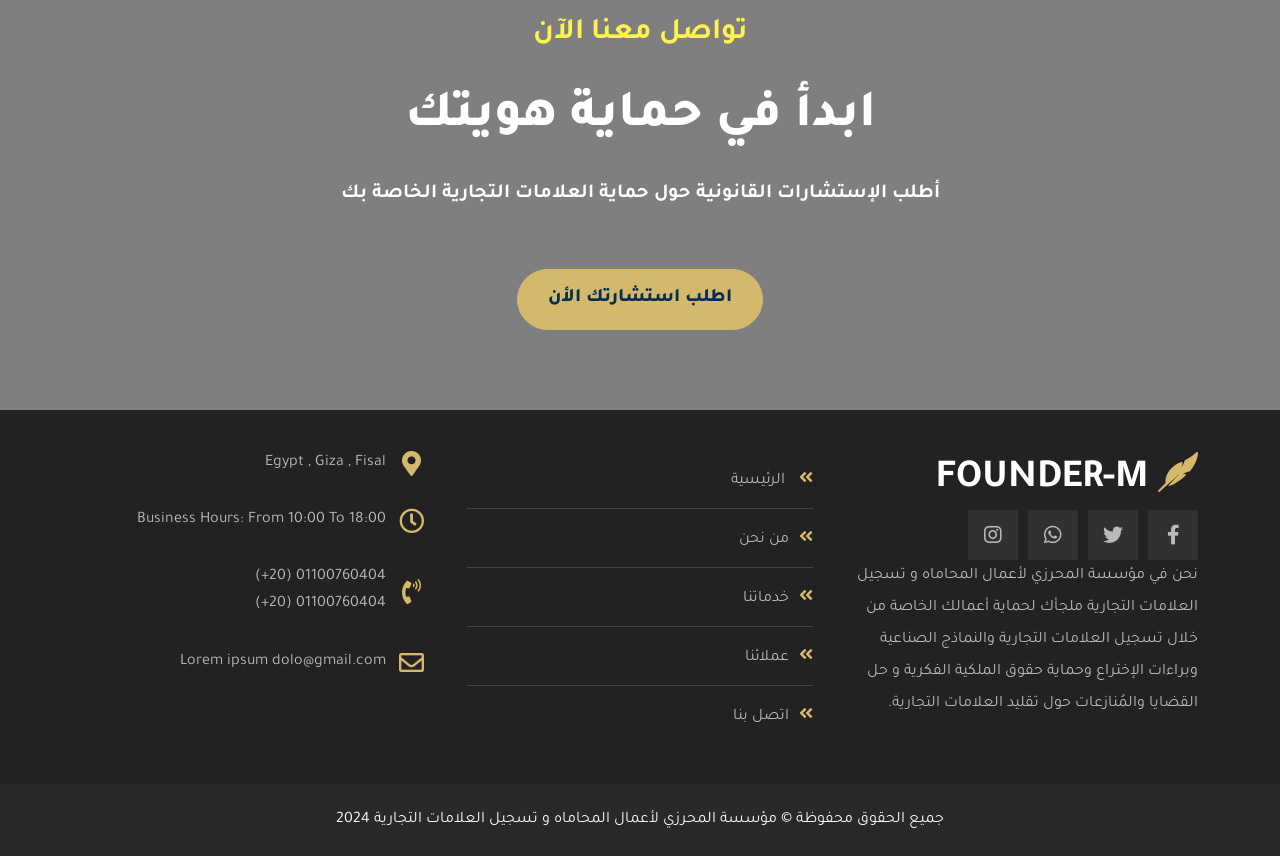
<file: our-services.html>
<!DOCTYPE html>
<html lang="ar" dir="rtl">

<head>
  <meta charset="UTF-8" />
  <meta http-equiv="X-UA-Compatible" content="IE=edge" />
  <meta name="viewport" content="width=device-width, initial-scale=1.0" />
  <title>خدماتنا-FOUNDER-M-Trademark-registration</title>
  <meta name="description" content="في FOUNDER-M، نعتز بتقديم خدمات متخصصة ومتكاملة في مجال تسجيل العلامات التجارية، مستندين إلى خبرة واسعة ومعرفة عميقة بالسوق. نسعى جاهدين لنكون الرواد على مستوى الجمهورية، مقدمين خدمات استثنائية لحماية وتعزيز علاماتكم التجارية، بما يعزز مكانتها ويحقق لها الاستمرارية والنمو في بيئة العمل التنافسية.">
  <meta name="keywords" content="تسجيل العلامات التجارية, حماية العلامات التجارية, خدمات العلامات التجارية, تعزيز العلامات التجارية, نمو واستمرارية العلامات التجارية, العلامات التجارية في مصر, تسجيل علامات تجارية مصر">
  <link rel="stylesheet" href="./css/aos.css" />
  <link rel="stylesheet" href="./css/all.min.css" />
  <link rel="stylesheet" href="./css/owl.theme.default.min.css">
  <link rel="stylesheet" href="./css/owl.carousel.min.css">
  <link rel="stylesheet" href="./css/bootstrap.min.css" />
  <link rel="stylesheet" href="./css/bootstrap.rtl.min.css" />
  <link rel="stylesheet" href="./css/master.css" />
  <link rel="icon" type="image/png" href="./imgs/feather.svg">
  <!-- Google Fonts -->
  <link rel="preconnect" href="https://fonts.googleapis.com">
  <link rel="preconnect" href="https://fonts.gstatic.com" crossorigin>
  <link
    href="https://fonts.googleapis.com/css2?family=Noto+Nastaliq+Urdu:wght@400..700&family=Tajawal:wght@200;300;400;500;700;800;900&display=swap"
    rel="stylesheet">
</head>

<body>
  <!-- start floating action -->
  <div class="floating-button" onclick="toggleSocialButtons()"><i class="fa-solid fa-feather-pointed icon"></i></div>
  <div class="social-buttons" id="socialButtons">
    <a href="#" target="_blank" title="Facebook"><i class="fa-brands fa-facebook"></i> </a>
    <a href="#" target="_blank" title="Twitter"><i class="fa-brands fa-instagram"></i></a>
    <a href="#" target="_blank" title="Instagram"><i class="fa-solid fa-phone"></i></a>
    <a href="#" target="_blank" title="Youtube"><i class="fa-brands fa-whatsapp "></i></a>
  </div>
  <!-- end floating action -->

  <!-- start nav -->
  <nav class="navbar  navbar-expand-lg  fixed-top" id="navbar">
    <div class="container">
      <a class="navbar-brand" href="index.html"><span><img src="./imgs/feather.svg" alt="feather" ></span>
        FOUNDER-M</a>
      <button class="navbar-toggler" type="button" data-bs-toggle="offcanvas" data-bs-target="#offcanvasNavbar"
        aria-controls="offcanvasNavbar" aria-label="Toggle navigation">
        <i class="fa-solid fa-bars text-light burger-icon "></i>
      </button>
      <div class="offcanvas offcanvas-start" tabindex="-1" id="offcanvasNavbar" aria-labelledby="offcanvasNavbarLabel">
        <div class="offcanvas-header">
          <h5 class="offcanvas-title" id="offcanvasNavbarLabel">
            <a class="navbar-brand "><span><img src="./imgs/feather.svg" alt="feather" ></span>FOUNDER-M</a>
          </h5>
          <button type="button" class="btn-close" data-bs-dismiss="offcanvas" aria-label="Close"></button>
        </div>
        <div class="offcanvas-body d-flex text-center align-items-center">
          <ul class="navbar-nav justify-content-end flex-grow-1 pe-3">
            <li class="nav-item">
              <a class="nav-link " href="./index.html">الرئيسية</a>
            </li>
            <li class="nav-item">
              <a class="nav-link" href="./about-us.html">من نحن</a>
            </li>
            <li class="nav-item">
              <a class="nav-link active " aria-current="page" href="./our-services.html">خدماتنا</a>
            </li>
            <li class="nav-item">
              <a class="nav-link " href="./our-clients.html">عملائنا</a>
            </li>
            <li class="nav-item">
              <a class="nav-link " href="./contact.html">اتصل بنا</a>
            </li>

          </ul>
        </div>
      </div>
    </div>
  </nav>
  <!-- end nav  -->

  <!-- start landing  -->
  <section class="landing our-services-landing ">
    <div class="overlay"></div>
    <div class="container">
      <div data-aos="fade-up" data-aos-duration="800" class="text">
        <h2>خدماتنا</h2>
        <span class="span2">نحن هنا لنجعل علامتك التجارية تبرز بثقة وحماية</span>
        <br>
        <a href="./our-clients.html" type="button" class="main-btn">شركائنا في النجاح</a>
      </div>
    </div>
    <a href="#cards" class="go-down">
      <i class="fa-regular fa-circle-down fa-2x"></i>
    </a>
  </section>
  <!-- end landing -->

  <!-- start services card section -->
  <section class="services-cards" id="cards">

    <div class="overlay"></div>
    <div class="container">
      <ul class="stack-cards js-stack-cards">



        <li class="stack-cards__item    js-stack-cards__item">
          <div class="item">
            <div class="content">
              <i class="fa-solid fa-stamp fa-3x icon"></i>
              <h2>قضايا
                العلامات التجارية</h2>
             <p>إذا كنت تبحث عن حلول فعّالة لقضايا العلامات التجارية التي تتعلق بنشاطك التجاري، فإن الخيار الأمثل هو التعامل مع شركة متخصصة تمتلك خبرة واسعة ومعرفة معمقة بالإجراءات القانونية المتبعة لحماية وتسجيل العلامات التجارية. FOUNDER-M من خلال
              ، ستجد فريقًا من المحامين المتخصصين في شؤون العلامات التجارية، ذوي خبرة عالية في التعامل مع كافة القضايا المتعلقة بها، مما يضمن لك الحماية القانونية المثلى والنتائج المتميزة.</p>
            </div>
          </div>
        </li>

        <li class="stack-cards__item   js-stack-cards__item">
          <div class="item ">
            <div class="content">
              <i class="fa-solid fa-head-side-virus fa-3x icon"></i>
              <h2>تسجيل
                حقوق الملكية الفكرية</h2>
         <p>في FOUNDER-M
          نقدم لك خدمات متكاملة لحماية حقوق الملكية الفكرية، التي تشمل كافة أنواع الإبداعات الذهنية، بما في ذلك:
         </p>
         <ul>
          <li>
          الملكية الفكرية الصناعية: وتشمل العلامات التجارية، الاختراعات، التصميمات، والنماذج الصناعية. نحن نساعدك في تسجيل وحماية هذه الحقوق لضمان تفردك في السوق وحمايتك القانونية.
         </li>
         <li>
          الملكية الفكرية الأدبية: التي تشمل الأعمال الأدبية والفنية، وأنظمة وبرامج الكمبيوتر. من خلال خدماتنا، نمنح المبدعين حقوقًا حصرية لاستخدام إبداعاتهم لفترة زمنية محددة، مما يتيح لهم الاستفادة المالية من أعمالهم بشكل قانوني وآمن
         </li>
        </ul>
            </div>
          </div>
        </li>

        <li class="stack-cards__item   js-stack-cards__item">
          <div class="item ">
            <div class="content">
              <i class="fa-solid fa-stamp fa-3x icon"></i>
              <h2>تسجيل
                التصميمات الصناعية</h2>
       <p>توفر FOUNDER-M
        خدمات قانونية متكاملة لحماية حقوق الإبداع في مجال التصميمات الصناعية، من خلال عملية تسجيل قانوني دقيق يضمن لك الحماية من التعدي والسرقة. تشمل خدماتنا ما يلي:
       </p>
       <ul>
      <li>إعداد وتقديم الطلبات اللازمة لتسجيل النماذج الصناعية وحمايتها.
      </li>
      <li>
        متابعة الإجراءات القانونية لمكافحة الانتهاكات الفكرية، من خلال رفع القضايا والحصول على الأحكام القضائية ضد المخالفين.

      </li>
      <li>
        التنسيق مع الجهات الحكومية المختصة، والرد على المراسلات المتعلقة بالتسجيل.
      </li>
      <li>
        تقديم التظلمات ضد أي قرارات رفضية قد تصدر بشأن طلبات التسجيل.
      </li>
      <li>
        متابعة نشر النماذج الصناعية رسميًا وتجديد التسجيل وفقًا للموعد المحدد.
      </li>
      <p>
        نحن نعمل بجد لضمان حماية حقوقك الفكرية في التصميمات الصناعية وتقديم الدعم القانوني الذي تحتاجه طوال مدة حماية إبداعاتك.
      </p>
    </ul>
            </div>
          </div>
        </li>

        <li class="stack-cards__item   js-stack-cards__item">
          <div class="item ">
            <div class="content">
              <i class="fa-regular fa-lightbulb fa-3x icon"></i>
              <h2>براءة الإختراع</h2>
           <p>في FOUNDER-M
            ، نلتزم بحماية اختراعاتك وأفكارك المبدعة من السرقة أو التقليد، من خلال تقديم خدمة تسجيل براءات الاختراع وفقًا للمعايير القانونية المعتمدة. لكي يتم منح براءة اختراع، يجب أن يكون اختراعك فريدًا من نوعه ( شرط الجدة )، وأن لا يكون له مثيل في أي مكان بالعالم، كما يجب ألا يكون مشابهًا لأي براءة اختراع سابقة.
           </p>
           <p>
            بفضل خبرتنا الواسعة في مجال براءات الاختراع، نقدم لك استشارات قانونية شاملة ونوضح لك كافة الإجراءات التي يحتاجها اختراعك، بالإضافة إلى خدماتنا التالية:

           </p>
        <ul>
          <li>
            الحصول على براءة الاختراع: تسجيل اختراعك رسميًا وتحصيله لحمايته قانونيًا.

          </li>
          <li>
            الحفاظ على براءة الاختراع: ضمان الحفاظ على حقوقك الفكرية وحمايتها من التعديات.

          </li>
          <li>
            الدفاع عن براءة الاختراع: تقديم الدعم القانوني في حال تعرض اختراعك لأي انتهاك أو تقليد.

          </li>
          <li>
            الدفاع عن براءة الاختراع: تقديم الدعم القانوني في حال تعرض اختراعك لأي انتهاك أو تقليد.

          </li>
        </ul>
        <br>
     <p>نحن هنا لتوفير الأمان القانوني لاختراعاتك وحمايتها من أي تجاوزات قد تؤثر على حقوقك الفكرية.</p>
            </div>
          </div>
        </li>

        <li class="stack-cards__item  js-stack-cards__item">
          <div class="item ">
            <div class="content">
              <i class="fa-regular fa-registered fa-3x icon"></i>
              <h2>تسجيل العلامة التجارية</h2>
              <p>تسجيل علامتك التجارية هو خطوة أساسية لحماية منتجك أو خدمتك من السرقة الفكرية أو التقليد، كما يسهم في بناء ثقة عملائك في علامتك. ولكن قبل أن تبدأ إجراءات التسجيل، هناك بعض النقاط التي يجب أن تأخذها بعين الاعتبار:
              </p>
              <ul>
             <li>يجب أن تكون علامتك التجارية غير إرشادية، وألا تعكس بشكل مباشر مواصفات المنتج.
            </li>
            <li>
              يجب أن تكون العلامة التجارية واضحة وغير مضللة للآخرين، وألا تكون بعيدة عن أصل المنتج أو الخدمة المرتبطة بها.
            </li>
  <li>يجب أن تكون علامتك التجارية مميزة ومختلفة عن أي علامة تجارية أخرى.
  </li>
              </ul>
              <p>
                نوصي في FOUNDER-M
 بتسجيل علامتك التجارية في أقرب وقت ممكن لتجنب أي نزاعات قد تنشأ بشأن استخدامها. بمجرد تسجيلها، ستحصل على حماية قانونية لمدة 10 سنوات، مع إمكانية تمديد الحماية بعد انقضاء المدة.

              </p>
              <br>
        
              <p>المستندات الواجب تقديمها إلينا لتسجيل علامتك التجارية:-</p>
              <ul>
        <li>
          صورة من السجل التجاري أو البطاقة الشخصية في حالة عدم وجود السجل التجاري.

        </li>
        <li>
          صورة من السجل التجاري أو البطاقة الشخصية في حالة عدم وجود السجل التجاري.

        </li>
        <li>
          توكيل خاص بتسجيل العلامات التجارية، يجب تقديمه خلال 5 أشهر من تاريخ تقديم الطلب.

        </li>
              </ul>
              <p class="text-white">نحن هنا لضمان حماية علامتك التجارية وتحقيق الأمان القانوني لها.</p>
            </div>
          </div>
        </li>

      </ul>
    </div>

  </section>
  <!-- end services card section -->

  <!-- start our partner -->
  <section class="our-partners">
    <div class="container">
      <div data-aos="zoom-in" class="title">
        <i class="fa-regular fa-handshake fa-3x icon"></i>
        <h2>أهم عملائنا</h2>
        <p>نفتخر بسجل حافل من الإنجازات في تسجيل العلامات التجارية وحل النزاعات ذات الصلة. نساعد عملائنا في جميع أنحاء
          الجمهورية على تطوير أعمالهم بكفاءة، ونستمر في رحلتنا نحو النجاح بتقديم خدمات متميزة واحترافية عالية.
        </p>
      </div>
    </div>
  </section>
  <!-- end our partner-->

  <!--start logo slider -->
  <section class="logo_wrapper ">
    <div class="container">
      <div class="owl-carousel logo_items ">
        <img src="./imgs/logo/3.jpg" alt="customers">
        <img src="./imgs/logo/1.jpg" alt="customers">
        <img src="./imgs/logo/10.jpg" alt="customers">
        <img src="./imgs/logo/18.jpg" alt="customers">
        <img src="./imgs/logo/30.jpg" alt="customers">
        <img src="./imgs/logo/44.jpg" alt="customers">
        <img src="./imgs/logo/52.jpg" alt="customers">
        <img src="./imgs/logo/17.jpg" alt="customers">
        <img src="./imgs/logo/4.jpg" alt="customers">
        <img src="./imgs/logo/5.jpg" alt="customers">
        <img src="./imgs/logo/6.jpg" alt="customers">
        <img src="./imgs/logo/7.jpg" alt="customers">
        <img src="./imgs/logo/8.jpg" alt="customers">
        <img src="./imgs/logo/9.jpg" alt="customers">
        <img src="./imgs/logo/11.jpg" alt="customers">
        <img src="./imgs/logo/12.jpg" alt="customers">
        <img src="./imgs/logo/13.jpg" alt="customers">
        <img src="./imgs/logo/14.jpg" alt="customers">
        <img src="./imgs/logo/15.jpg" alt="customers">
      </div>
    </div>
  </section>
  <!-- end logo slider -->

  <!-- start Advice -->
  <section class="advice">
    </div>
    <div class="overlay"></div>
    <div class="container">
      <div class="box">
        <i class="fa-solid fa-stamp fa-3x icon"></i>
        <span>تواصل معنا الآن</span>
        <h2 data-aos="zoom-in">ابدأ في حماية هويتك</h2>
        <p data-aos="zoom-in">أطلب الإستشارات القانونية حول حماية العلامات التجارية الخاصة بك</p>
        <a href="./contact.html" type="button" class="main-btn">اطلب استشارتك الأن</a>
      </div>

    </div>

  </section>
  <!-- end advice -->


  <!-- Start Footer -->
  <div class="footer">
    <div class="container">
      <div class="box">
        <a class="footer-logo" href="index.html"><span><img src="../imgs/feather.svg" alt="feather" ></span>
          FOUNDER-M</a>
        <ul class="social">
          <li>
            <a href="#" class="facebook">
              <i class="fab fa-facebook-f"></i>
            </a>
          </li>
          <li>
            <a href="#" class="twitter">
              <i class="fab fa-twitter"></i>
            </a>
          </li>
          <li>
            <a href="#" class="whatsapp">
              <i class="fab fa-whatsapp"></i>
            </a>
          </li>
          <li>
            <a href="#" class="instagram">
              <i class="fab fa-instagram"></i>
            </a>
          </li>
        </ul>
        <p class="text">
          نحن في مؤسسة المحرزي لأعمال المحاماه و تسجيل العلامات التجارية ملجأك لحماية أعمالك الخاصة من خلال تسجيل
          العلامات التجارية والنماذج الصناعية وبراءات
          الإختراع وحماية حقوق الملكية الفكرية و حل القضايا والمُنازعات حول تقليد العلامات التجارية.
        </p>
      </div>
      <div class="box">
        <ul class="links">
          <li><a href="./index.html"> الرئيسية</a></li>
          <li><a href="./about-us.html">من نحن</a></li>
          <li><a href="./our-services.html">خدماتنا</a></li>
          <li><a href="./our-clients.html">عملائنا</a></li>
          <li><a href="./contact.html">اتصل بنا</a></li>
        </ul>
      </div>
      <div class="box">
        <div class="line">
          <i class="fas fa-map-marker-alt fa-fw"></i>
          <a href="">
            <div class="info">Egypt , Giza , Fisal</div>
          </a>
        </div>
        <div class="line">
          <i class="far fa-clock fa-fw"></i>
          <div class="info">Business Hours: From 10:00 To 18:00</div>
        </div>
        <div class="line">
          <i class="fas fa-phone-volume fa-fw"></i>
          <div class="info">
            <a href="tel:+201100760404">
              <span>01100760404 (20+)</span>
            </a>
            <a href="tel:+201100760404">
              <span>01100760404 (20+)</span>
            </a>
          </div>
        </div>
        <div class="line">
          <i class="fa-regular fa-envelope fa-fw"></i>
          <div class="info">Lorem ipsum dolo@gmail.com</div>
        </div>
      </div>
    </div>
  </div>
  <!-- End Footer -->

  <!-- Copyright -->
  <div class="text-center p-4 copyright text-light">جميع الحقوق محفوظة © مؤسسة المحرزي لأعمال المحاماه و تسجيل العلامات
    التجارية 2024</div>
  <!-- Copyright -->



  <script src="js/bootstrap.bundle.min.js"></script>
  <script src="js/aos.js"></script>
  <script src="./js/jquery-3.7.1.js"></script>
  <script src="./js/typed.umd.js"></script>
  <script src="js/owl.carousel.min.js"></script>
  <script src="js/main.js"></script>


</body>

</html>
</file>
<file: css/master.css>
/* Start Global Rules */
* {
  -webkit-box-sizing: border-box;
          box-sizing: border-box;
}

:root {
  --main-color: #042d53;
  --second-color: #d4b86c;
  --primary-color: #387fc2;
  --main-transition: 0.3s;
  --section-background: #eeeeee;
  --main-padding: 80px;
}

html {
  scroll-behavior: smooth;
}

body {
  font-family: "Tajawal", sans-serif;
  position: relative;
}


a {
  text-decoration: none;
}

ul {
  list-style: none;
  margin: 0;
  padding: 0;
}

/* end Global Rules */

/* start components */
.main-btn {
  margin-top: 20px;
  padding: 15px 30px;
  font-size: 19px;
  font-weight: 800;
  background-color: var(--second-color);
  color: var(--main-color);
  border: 1px solid var(--second-color);
  border-radius: 40px;
  -webkit-transition: var(--main-transition);
  -o-transition: var(--main-transition);
  transition: var(--main-transition);
}

.main-btn:hover {
  scale: 110%;
  color: var(--second-color);
  background-color: transparent;
}


.overlay {
  position: absolute;
  top: 0;
  left: 0;
  width: 100%;
  height: 100%;
  background-color: rgba(0, 0, 0, 0.5);
}


.custom-shape-divider-top-1711428024 {
  position: absolute;
  top: 0;
  left: 0;
  width: 100%;
  overflow: hidden;
  line-height: 0;
  z-index: 2;
}

.custom-shape-divider-top-1711428024 svg {
  position: relative;
  display: block;
  width: calc(130% + 1.3px);
  height: 110px;
}

@media (max-width: 767px) {
  .custom-shape-divider-top-1711428024 svg {
    height: 50px;
  }
}

.custom-shape-divider-top-1711428024 .shape-fill {
  fill: #FFFFFF;
}

.custom-shape-divider-bottom-1711617739 {
  position: absolute;
  bottom: 0;
  left: 0;
  width: 100%;
  overflow: hidden;
  line-height: 0;
  -webkit-transform: rotate(180deg);
      -ms-transform: rotate(180deg);
          transform: rotate(180deg);
}

.custom-shape-divider-bottom-1711617739 svg {
  position: relative;
  display: block;
  width: calc(132% + 1.3px);
  height: 98px;
}

.custom-shape-divider-bottom-1711617739 .shape-fill {
  fill: #FFFFFF;
}

/* end components */

/* Start Animation */
@-webkit-keyframes swing {

  0%,
  100% {
    -webkit-transform: rotate(0deg);
            transform: rotate(0deg);
  }

  50% {
    -webkit-transform: rotate(25deg);
            transform: rotate(25deg);

  }

}
@keyframes swing {

  0%,
  100% {
    -webkit-transform: rotate(0deg);
            transform: rotate(0deg);
  }

  50% {
    -webkit-transform: rotate(25deg);
            transform: rotate(25deg);

  }

}

@-webkit-keyframes floatAnimation {
  0% {
    -webkit-transform: translateY(0);
            transform: translateY(0);
  }

  100% {
    -webkit-transform: translateY(-10px);
            transform: translateY(-10px);
  }
}

@keyframes floatAnimation {
  0% {
    -webkit-transform: translateY(0);
            transform: translateY(0);
  }

  100% {
    -webkit-transform: translateY(-10px);
            transform: translateY(-10px);
  }
}

@-webkit-keyframes up-and-down {

  0%,
  100% {
    top: 0;
  }

  50% {
    top: -50px;
  }
}

@keyframes up-and-down {

  0%,
  100% {
    top: 0;
  }

  50% {
    top: -50px;
  }
}

@-webkit-keyframes bouncing {

  0%,
  10%,
  20%,
  50%,
  80%,
  100% {
    -webkit-transform: translateY(0);
            transform: translateY(0);
  }

  40%,
  60% {
    -webkit-transform: translateY(-15px);
            transform: translateY(-15px);
  }
}

@keyframes bouncing {

  0%,
  10%,
  20%,
  50%,
  80%,
  100% {
    -webkit-transform: translateY(0);
            transform: translateY(0);
  }

  40%,
  60% {
    -webkit-transform: translateY(-15px);
            transform: translateY(-15px);
  }
}

@-webkit-keyframes spin {
  0% {
    -webkit-transform: rotate(0deg);
            transform: rotate(0deg);
  }

  100% {
    -webkit-transform: rotate(360deg);
            transform: rotate(360deg);
  }
}

@keyframes spin {
  0% {
    -webkit-transform: rotate(0deg);
            transform: rotate(0deg);
  }

  100% {
    -webkit-transform: rotate(360deg);
            transform: rotate(360deg);
  }
}

@-webkit-keyframes moving-arrow {
  100% {
    -webkit-transform: translateX(10px);
            transform: translateX(10px);
  }
}

@keyframes moving-arrow {
  100% {
    -webkit-transform: translateX(10px);
            transform: translateX(10px);
  }
}

/* End Animation */


/* start scrolbar */
::-webkit-scrollbar {
  width: 16PX;
}

::-webkit-scrollbar-track {
  background-color: white;
}

::-webkit-scrollbar-thumb {
  background-color: var(--second-color);
}

::-webkit-scrollbar-thumb:hover {
  background-color: var(--primary-color);
}

/* end scrolbar */


/* start floating action */
.floating-button {
  border: 2px solid var(--second-color);
  display: -webkit-box;
  display: -ms-flexbox;
  display: flex;
  -webkit-box-align: center;
      -ms-flex-align: center;
          align-items: center;
  -webkit-box-pack: center;
      -ms-flex-pack: center;
          justify-content: center;
  font-size: 22px;
  position: fixed;
  bottom: 30px;
  right: 30px;
  background-color: var(--main-color);
  color: var(--second-color);
  width: 55px;
  height: 55px;
  border-radius: 50%;
  cursor: pointer;
  z-index: 1000;
  -webkit-transition: -webkit-transform 0.3s ease;
  transition: -webkit-transform 0.3s ease;
  -o-transition: transform 0.3s ease;
  transition: transform 0.3s ease;
  transition: transform 0.3s ease, -webkit-transform 0.3s ease;

}

.floating-button .icon {
  -webkit-animation: spin 4s linear infinite;
          animation: spin 4s linear infinite;

}

.floating-widget {
  display: none;
  position: fixed;
  font-size: 17px;
  right: 90px;
  bottom: 40px;
  z-index: 999;
  padding: 5px 15px;
  color: #333;
  background-color: #fff;
  -webkit-box-shadow: 0 1.93465px 7.73859px rgba(0, 0, 0, .20);
          box-shadow: 0 1.93465px 7.73859px rgba(0, 0, 0, .20);
  border-radius: 10px;
}

.floating-button:hover {
  -webkit-transform: rotate(360deg);
      -ms-transform: rotate(360deg);
          transform: rotate(360deg);

}

.social-buttons {
  display: none;
  position: absolute;
  bottom: 85px;
  right: 30px;
  z-index: 999;
  -webkit-animation: slideIn 0.5s ease forwards;
          animation: slideIn 0.5s ease forwards;
}

.social-buttons a {
  display: -webkit-box;
  display: -ms-flexbox;
  display: flex;
  -webkit-box-align: center;
      -ms-flex-align: center;
          align-items: center;
  -webkit-box-pack: center;
      -ms-flex-pack: center;
          justify-content: center;
  font-size: 28px;
  width: 50px;
  height: 50px;
  color: #fff;
  border-radius: 50%;
  margin-bottom: 10px;
  position: relative;
  -webkit-animation: fadeIn 0.5s ease forwards;
          animation: fadeIn 0.5s ease forwards;
  opacity: 0;
  -webkit-transition: var(--main-transition);
  -o-transition: var(--main-transition);
  transition: var(--main-transition);

}

.social-buttons a:hover {
  scale: 115%;
}

.social-buttons a:nth-child(1) {
  -webkit-animation-delay: 0.4s;
          animation-delay: 0.4s;
  background-color: #0064ff;
}

.social-buttons a:nth-child(2) {
  -webkit-animation-delay: 0.3s;
          animation-delay: 0.3s;
  background: -o-linear-gradient(335deg, #f9ce34, #ee2a7b, #6228d7);
  background: linear-gradient(115deg, #f9ce34, #ee2a7b, #6228d7);
}

.social-buttons a:nth-child(3) {
  -webkit-animation-delay: 0.2s;
          animation-delay: 0.2s;
  background-color: #1da1f2;
}

.social-buttons a:nth-child(4) {
  -webkit-animation-delay: 0.1s;
          animation-delay: 0.1s;
  background-color: #6dd663;
}


@-webkit-keyframes slideIn {
  from {
    -webkit-transform: translateY(50px);
            transform: translateY(50px);
  }

  to {
    -webkit-transform: translateY(0);
            transform: translateY(0);
  }
}


@keyframes slideIn {
  from {
    -webkit-transform: translateY(50px);
            transform: translateY(50px);
  }

  to {
    -webkit-transform: translateY(0);
            transform: translateY(0);
  }
}

@-webkit-keyframes fadeIn {
  from {
    opacity: 0;
    -webkit-transform: translateY(20px);
            transform: translateY(20px);
  }

  to {
    opacity: 1;
    -webkit-transform: translateY(0);
            transform: translateY(0);
  }
}

@keyframes fadeIn {
  from {
    opacity: 0;
    -webkit-transform: translateY(20px);
            transform: translateY(20px);
  }

  to {
    opacity: 1;
    -webkit-transform: translateY(0);
            transform: translateY(0);
  }
}

/* end floating action */


/* start nav */
.navbar {
  -webkit-box-shadow: none;
          box-shadow: none;
  -webkit-transition: var(--main-transition);
  -o-transition: var(--main-transition);
  transition: var(--main-transition);

}

.navbar-brand {
  color: white;
  font-size: 30px;
  font-weight: 600;
}

.navbar-brand:hover {
  color: white;
}

.navbar-brand img {
  width: 45px;
  margin-left: 5px;
}

@media (max-width: 767px) {
  .navbar-brand {
    font-size: 26px;
  }

  .navbar-brand img {
    width: 38px;
    margin-left: 5px;
  }

}

.offcanvas-title .navbar-brand {
  color: var(--main-color);
}

.offcanvas-title .navbar-brand:hover {
  color: var(--main-color);
}


.nav-item .nav-link {
  font-size: 18px;
  font-weight: 500;
  margin-right: 20px;
  color: white;
  -webkit-transition: var(--main-transition);
  -o-transition: var(--main-transition);
  transition: var(--main-transition);

}

.nav-item .nav-link:hover {
  color: var(--second-color);
  margin-top: -8px;
}

.nav-item .active {
  color: var(--second-color) !important;
}

@media (max-width: 991px) {
  .nav-item .nav-link {
    color: var(--main-color);
    font-size: 25px;
    padding: 20px;
    margin: 0;
    font-weight: 600;
  }

  .nav-item .nav-link {
    color: var(--main-color);
    font-size: 25px;
    padding: 20px;
    margin: 0;
    font-weight: 600;
  }
}

.navbar .navbar-toggler .burger-icon {
  font-size: 25px;
}

/* end nav */

/* start landing */

.landing {
  background-image: url(../imgs/44618.jpg);
  background-position: center;
  background-size: cover;
  position: relative;
  color: white;
  overflow: hidden;
}

.landing .container {
  height: 100vh;
  display: -webkit-box;
  display: -ms-flexbox;
  display: flex;
  -webkit-box-align: center;
      -ms-flex-align: center;
          align-items: center;
  position: relative;
}

.landing .container .text {
  z-index: 1;
  max-width: 767px;
}

.landing .container .text h2 {
  font-size: 52px;
  font-weight: 700;
  color: rgb(255, 255, 255);
  margin-bottom: 30px;
}

.landing .container .text span {
  font-size: 28px;
  font-weight: 700;
}

.landing .container .text .span2 {
  color: var(--second-color);
  font-size: 45px;
  margin-right: 5px;
  font-weight: 700;
}

.landing .container .text p {
  font-size: 15px;
  font-weight: 600;
  margin-top: 10px;
}

@media (max-width: 767px) {
  .landing .container .text h2 {
    font-size: 40px;
  }

  .landing .container .text .span2 {
    font-size: 35px;
  }

  .landing .container .text span {
    font-size: 26px;
    font-weight: 700;
  }
}


.landing .go-down {
  color: white;
  position: absolute;
  bottom: 30px;
  left: 50%;
  -webkit-transform: translateX(-50%);
      -ms-transform: translateX(-50%);
          transform: translateX(-50%);
  -webkit-transition: var(--main-transition);
  -o-transition: var(--main-transition);
  transition: var(--main-transition);

}

.landing .go-down:hover {
  color: var(--primary-color);
}

.landing .go-down i {
  -webkit-animation: bouncing 1.5s infinite;
          animation: bouncing 1.5s infinite;
}

/* end landing  */



/* start about section */
.about-section {
  padding-top: var(--main-padding);
  padding-bottom: var(--main-padding);
  color: #111111;
  overflow: hidden;
}

.about-section .container {
  display: -webkit-box;
  display: -ms-flexbox;
  display: flex;
  max-width: 1119px;
}

.about-section .container .title {
  -ms-flex-preferred-size: 50%;
      flex-basis: 50%;
}

.about-section .container .title .icon {
  color: var(--primary-color);
  margin-top: 50px;
  padding-right: 20px;
}

.about-section .container .title h2 {
  font-size: 52px;
  font-weight: 700;
  margin-top: 40px;
  padding-right: 20px;
}

.about-section .container .text {
  -ms-flex-preferred-size: 50%;
      flex-basis: 50%;
}

.about-section .container .text p {
  font-size: 16px;
  font-weight: 600;
}

.about-section .container .text {
  font-size: 16px;
  font-weight: 600;
}

.about-section .container .text .counter {
  display: -webkit-box;
  display: -ms-flexbox;
  display: flex;
  -webkit-box-pack: center;
      -ms-flex-pack: center;
          justify-content: center;
  text-align: center;
  -webkit-box-pack: justify;
      -ms-flex-pack: justify;
          justify-content: space-between;
}

.about-section .container .text .counter .content div span {
  font-size: 60px;
  font-weight: 700;
}

.about-section .container .text .counter .content p {
  font-size: 14px;
  font-weight: 400;
  margin: -15px 0 0 0;
}

@media (max-width: 991px) {
  .about-section .container .title h2 {
    font-size: 42px;
  }

  .about-section .container .text .counter .content div span {
    font-size: 42px;
  }
}

@media (max-width: 767px) {
  .about-section .container .title h2 {
    font-size: 40px;
    padding: 0;
  }

  .about-section .container .title .icon {
    padding: 0;
    margin: 0;
  }

  .about-section .container {
    -webkit-box-orient: vertical;
    -webkit-box-direction: normal;
        -ms-flex-direction: column;
            flex-direction: column;
    -webkit-box-align: center;
        -ms-flex-align: center;
            align-items: center;
    -webkit-box-pack: center;
        -ms-flex-pack: center;
            justify-content: center;
  }

  .about-section .container .title {
    text-align: center;
  }

  .about-section .container .text {
    text-align: center;
    padding: 0 10px;
    margin-top: 30px;
  }

  .about-section .container .text .counter .content p {
    font-size: 12.5px;
    font-weight: 500;
    margin: -15px 0 0 0;
  }
}

/* end about section */

/*  start services section */
.services-section {
  padding-top: var(--main-padding);
  padding-bottom: var(--main-padding);
  background-color: var(--main-color);
  color: white;
  position: relative;
  overflow: hidden;
  text-align: center;
}


.services-section .container .title {
  margin-bottom: 50px;
  text-align: center;
}

.services-section .container .title .icon {
  color: var(--second-color);
  margin-bottom: 15px;
  -webkit-animation: spin 4s linear infinite;
          animation: spin 4s linear infinite;

}

.services-section .container .title h2 {
  font-size: 50px;
  font-weight: 700;
}

.services-section .container .title p {
  color: #acacac;
  font-weight: 500;
}

.services-section .container .card-container {
  grid-gap: 1rem 1rem;
  display: -ms-grid;
  display: grid;
  gap: 1rem 1rem;
  grid-template-columns: repeat(auto-fit, minmax(300px, 1fr));
}

.services-section .container .card-content {

  height: 300px;
  position: relative;
  -webkit-perspective: 1000px;
          perspective: 1000px;
  background-color: transparent;
  color: white;

}

.services-section .container .card-content h3 {
  z-index: 1;
  font-size: 30px;
  margin-bottom: 20px;
  font-weight: 600;
}

.services-section .container .card-content p {
  color: var(--main-color);
  font-weight: 500;
}

.services-section .card-front .overlay {
  border-radius: 50px;

}

.services-section .card-front,
.services-section .card-back {
  border-radius: 50px;
  background-position: center;
  background-size: cover;
  display: -webkit-box;
  display: -ms-flexbox;
  display: flex;
  -webkit-box-orient: vertical;
  -webkit-box-direction: normal;
      -ms-flex-direction: column;
          flex-direction: column;
  -webkit-box-pack: center;
      -ms-flex-pack: center;
          justify-content: center;
  -webkit-box-align: center;
      -ms-flex-align: center;
          align-items: center;
  padding: 20px;
  width: 100%;
  height: 100%;
  position: absolute;
  -webkit-backface-visibility: hidden;
          backface-visibility: hidden;
  -webkit-transition: -webkit-transform 0.5s linear 1ms;
  transition: -webkit-transform 0.5s linear 1ms;
  -o-transition: transform 0.5s linear 1ms;
  transition: transform 0.5s linear 1ms;
  transition: transform 0.5s linear 1ms, -webkit-transform 0.5s linear 1ms;
}

.services-section .card-back {
  color: var(--second-color);
  background-color: #ffffff;
  -webkit-transform: rotateY(180deg);
          transform: rotateY(180deg);

}


.services-section .card-content:hover .card-front {
  -webkit-transform: rotateY(180deg);
          transform: rotateY(180deg);

}

.services-section .card-content:hover .card-back {
  -webkit-transform: rotateY(360deg);
          transform: rotateY(360deg);

}

.services-section .card-content .card1 {
  background-image: url(../imgs/aerial-view-business-team-scaled.jpeg);
}

.services-section .card-content .card2 {
  background-image: url(../imgs/copyright-symbol-2021-08-26-16-59-49-utc-scaled.jpeg);
}

.services-section .card-content .card3 {
  background-image: url(../imgs/judge-gavel-on-laptop-concept-2021-08-26-16-18-22-utc-scaled.jpeg);
}

.services-section .card-content .card4 {
  background-image: url(../imgs/sec1.jpg);
}

.services-section .container .main-btn {
  margin-top: 35px;
}

/*  end services section */

/* start titles */
.title-section .custom-shape-divider-top-1711428024 .shape-fill {
  fill: var(--main-color);
}

.title-section {
  color: white;
  height: 600px;
  background-image: url(../imgs/section\ background.jpg);
  position: relative;
  background-attachment: fixed;
  background-position: center;
  background-size: cover;
  display: -webkit-box;
  display: -ms-flexbox;
  display: flex;
  -ms-flex-wrap: wrap;
      flex-wrap: wrap;
  overflow: hidden;
  -webkit-transition: var(--main-transition);
  -o-transition: var(--main-transition);
  transition: var(--main-transition);


}

.title-section .overlay-image {
  -webkit-transition: var(--main-transition);
  -o-transition: var(--main-transition);
  transition: var(--main-transition);
  position: absolute;
  opacity: 0.3;
  width: 40%;
  left: 50%;
  -webkit-transform: translateX(-50%);
      -ms-transform: translateX(-50%);
          transform: translateX(-50%);

}

.title-section .title {
  display: -webkit-box;
  display: -ms-flexbox;
  display: flex;
  padding: 0px 20px;
  -webkit-box-orient: vertical;
  -webkit-box-direction: normal;
      -ms-flex-direction: column;
          flex-direction: column;
  -webkit-box-pack: end;
      -ms-flex-pack: end;
          justify-content: flex-end;
  width: 25%;
  z-index: 1;
  -webkit-transition: var(--main-transition);
  -o-transition: var(--main-transition);
  transition: var(--main-transition);
  height: 100%;

}

.title-section .title h2 {
  font-weight: 700;
  -webkit-transition: var(--main-transition);
  -o-transition: var(--main-transition);
  transition: var(--main-transition);

}

.title-section .title p {
  font-weight: 500;
  height: 0;
  padding: 0;
  margin: 0;
  -webkit-transition: var(--main-transition);
  -o-transition: var(--main-transition);
  transition: var(--main-transition);

}

.title-section .title:hover {
  background-color: rgba(0, 0, 0, 0.4);
}

.title-section .title:hover p {
  height: 29%;
}


@media (max-width: 991px) {
  .title-section {
    height: auto;
  }

  .title-section .title {
    padding: 0px 20px;
    width: 50%;
    height: 300px;
    text-align: center;
    -webkit-box-pack: center;
        -ms-flex-pack: center;
            justify-content: center;
    -webkit-box-align: center;
        -ms-flex-align: center;
            align-items: center;
    position: relative;
  }

  .title-section .title::after {
    content: "";
    position: absolute;
    bottom: 18%;
    width: 200px;
    height: 2px;
    background-color: var(--second-color);
  }

  .title-section .title p {
    height: auto;
  }

  .title-section .title:hover p {
    height: auto;
  }
}

@media (max-width: 767px) {
  .title-section .title {
    width: 100%;
  }
}

/* end titles*/

/* Start why section */
.why-section {
  padding-top: var(--main-padding);
  padding-bottom: var(--main-padding);
  color: #111111;
  overflow: hidden;
}

.why-section .container {
  grid-gap: 2rem 2rem;
  display: -ms-grid;
  display: grid;
  grid-template-columns: repeat(auto-fit, minmax(300px, 1fr));
}

@media (max-width: 767px) {
  .why-section .container {
    text-align: center;
  }
}

.why-section .container .text .icon {
  color: var(--primary-color);
}

.why-section .container .text h2 {
  font-size: 52px;
  font-weight: 700;
  margin-top: 30px;
}

.why-section .container .text p {
  font-size: 16px;
  font-weight: 500;
  color: #7a7a7a;
  margin-top: 15px;
  margin-bottom: 50px;
}

.why-section .container .image {
  display: -webkit-box;
  display: -ms-flexbox;
  display: flex;
  -webkit-box-align: center;
      -ms-flex-align: center;
          align-items: center;
  -webkit-box-pack: center;
      -ms-flex-pack: center;
          justify-content: center;
  -webkit-box-orient: vertical;
  -webkit-box-direction: normal;
      -ms-flex-direction: column;
          flex-direction: column;
}

.why-section .container .image img {
  width: 100%;
  border-radius: 40px;

}

/*  end why section  */

/* start our partner section */
.our-partners {
  position: relative;
  padding-top: var(--main-padding);
  padding-bottom: var(--main-padding);
  text-align: center;
  background-color: var(--main-color);
  color: white;
}

.our-partners .container .icon {
  -webkit-animation: swing 1.8s infinite ease-in-out;
          animation: swing 1.8s infinite ease-in-out;
  color: var(--second-color);

}

.our-partners .container h2 {
  font-size: 50px;
  font-weight: 700;
  margin: 20px 0;
}

.our-partners .container p {
  font-size: 17px;
  color: #acacac;
  font-weight: 500;
}

/* end our partner */

/* start logo slider */
.logo_wrapper {
  padding-top: var(--main-padding);
  padding-bottom: var(--main-padding);
  display: -webkit-box;
  display: -ms-flexbox;
  display: flex;
  -webkit-box-align: center;
      -ms-flex-align: center;
          align-items: center;
  -webkit-box-pack: center;
      -ms-flex-pack: center;
          justify-content: center;
  direction: ltr;
}

.logo_items img {
  width: 150px !important;
  z-index: 1;
}


.logo_items .owl-item {
  display: -webkit-box;
  display: -ms-flexbox;
  display: flex;
  -webkit-box-align: center;
      -ms-flex-align: center;
          align-items: center;
  -webkit-box-pack: center;
      -ms-flex-pack: center;
          justify-content: center;
}

.logo_items .owl-stage {
  display: -webkit-box;
  display: -ms-flexbox;
  display: flex;
  -webkit-box-align: center;
      -ms-flex-align: center;
          align-items: center;
}

/* end logo slider*/

/* start word section */
.word-section {
  padding-top: var(--main-padding);
  padding-bottom: var(--main-padding);
  overflow: hidden;

}

.word-section .container {
  display: -webkit-box;
  display: -ms-flexbox;
  display: flex;
  -ms-flex-wrap: wrap;
      flex-wrap: wrap;
  -webkit-box-align: center;
      -ms-flex-align: center;
          align-items: center;
  -webkit-box-pack: justify;
      -ms-flex-pack: justify;
          justify-content: space-between;
}

.word-section .container .text {
  -ms-flex-preferred-size: 50%;
      flex-basis: 50%;
}

.word-section .container .text h2 {
  color: #C71721;
  font-family: "Tajawal", Sans-serif;
  font-size: 35px;
  font-weight: 400;
  line-height: 1.1em;
  margin-bottom: 20px;
}

.word-section .container .text p {
  color: #111111;
  font-family: "Tajawal", Sans-serif;
  font-size: 18px;
  font-weight: 600;
  line-height: 1.6em;
  text-shadow: 0px 0px 0px rgba(0, 0, 0, 0.3);
  margin-bottom: 20px;
}

.word-section .container .text span {
  position: relative;
  color: #111111;
  font-family: "Noto Nastaliq Urdu", Sans-serif;
  font-size: 40px;
  font-weight: 400;
}

.word-section .container .text span::after {
  content: "";
  position: absolute;
  bottom: 10%;
  right: 0;
  width: 250px;
  height: 10px;
  background-color: #c9c9c9;
  z-index: -1;
}

.word-section .container .image {
  text-align: center;
  -ms-flex-preferred-size: 40%;
      flex-basis: 40%;
  position: relative;
}

.word-section .container .image .spiner {
  position: absolute;
  left: 50%;
  top: 50%;
  -webkit-transform: translate(-50%, -50%);
      -ms-transform: translate(-50%, -50%);
          transform: translate(-50%, -50%);
  z-index: -1;
  width: 550px;

}

.word-section .container .image .profile {
  width: 80%;
  border-radius: 50%;

}

@media (max-width: 991px) {
  .word-section .container {
    -webkit-box-orient: vertical;
    -webkit-box-direction: reverse;
        -ms-flex-direction: column-reverse;
            flex-direction: column-reverse;
  }

  .word-section .container .text {
    margin-top: 40px;
  }
}

/* end  word section */

/* start advice section */
.advice {
  position: relative;
  padding-top: var(--main-padding);
  padding-bottom: var(--main-padding);
  background-image: url(../imgs/sec3.jpg);
  background-size: cover;
  background-position: center;
  color: white;
  background-attachment: fixed;
}


.advice .container .box {
  text-align: center;
  position: relative;
  z-index: 1;
}

.advice .container .icon {
  color: var(--second-color);
  -webkit-animation: bouncing 1.5s infinite;
          animation: bouncing 1.5s infinite;
}

.advice .container span {
  color: #FFF24F;
  display: block;
  font-size: 30px;
  font-weight: 600;
  margin-top: 20px;
}

.advice .container h2 {
  font-size: 52px;
  font-weight: 800;
  margin: 30px 0;
}

.advice .container p {
  font-size: 20px;
  font-weight: 600;
  margin-bottom: 40px;
}

/* end advice sectoin */

/* Start Footer */
.footer {
  background-color: #222222;
  padding: 40px 0 40px 0;
}

@media (max-width: 767px) {
  .footer {
    text-align: center;
  }
}

.footer .container {
  display: -ms-grid;
  display: grid;
  grid-template-columns: repeat(auto-fill, minmax(300px, 1fr));
  gap: 40px;
}

.footer .box .footer-logo {
  color: white;
  font-size: 40px;
  font-weight: 700;
  margin-top: 20px;
}

.footer .box .footer-logo img {
  width: 40px;
  margin-bottom: 10px;
}

.footer .box .social {
  display: -webkit-box;
  display: -ms-flexbox;
  display: flex;
}

@media (max-width: 767px) {
  .footer .box .social {
    -webkit-box-pack: center;
        -ms-flex-pack: center;
            justify-content: center;
  }
}

.footer .box .social li {
  margin-left: 10px;
}

.footer .box .social li a {
  background-color: #313131;
  color: #b9b9b9;
  display: -webkit-inline-box;
  display: -ms-inline-flexbox;
  display: inline-flex;
  -webkit-box-pack: center;
      -ms-flex-pack: center;
          justify-content: center;
  -webkit-box-align: center;
      -ms-flex-align: center;
          align-items: center;
  width: 50px;
  height: 50px;
  font-size: 20px;
  -webkit-transition: var(--main-transition);
  -o-transition: var(--main-transition);
  transition: var(--main-transition);
}

.footer .box .social .facebook:hover {
  background-color: #1877f2;
}

.footer .box .social .twitter:hover {
  background-color: #1da1f2;
}

.footer .box .social .whatsapp:hover {
  background-color: #15a009;
}

.footer .box .social .instagram:hover {
  background-color: #a011ff;
}

.footer .box .text {
  line-height: 2;
  color: #b9b9b9;
}

.footer .box .links li {
  padding: 15px 0;
  -webkit-transition: var(--main-transition);
  -o-transition: var(--main-transition);
  transition: var(--main-transition);
}

.footer .box .links li:not(:last-child) {
  border-bottom: 1px solid #444;
}

.footer .box .links li:hover {
  padding-right: 10px;
}

.footer .box .links li:hover a {
  color: white;
}

.footer .box .links li a {
  color: #b9b9b9;
  -webkit-transition: var(--main-transition);
  -o-transition: var(--main-transition);
  transition: var(--main-transition);
}

.footer .box .links li a::before {
  font-family: "Font Awesome 5 Free";
  content: "\F100";
  font-weight: 900;
  margin-left: 10px;
  color: var(--second-color);
}

.footer .box .line {
  display: -webkit-box;
  display: -ms-flexbox;
  display: flex;
  -webkit-box-align: center;
      -ms-flex-align: center;
          align-items: center;
  color: #b9b9b9;
  margin-bottom: 30px;
}

@media (max-width: 767px) {
  .footer .box .line {
    -webkit-box-orient: vertical;
    -webkit-box-direction: normal;
        -ms-flex-direction: column;
            flex-direction: column;
  }
}

.footer .box .line i {
  font-size: 25px;
  color: var(--second-color);
  margin-left: 10px;
}

.footer .box .line a {

  color: #b9b9b9;

}

@media (max-width: 767px) {
  .footer .box .line i {
    margin-right: 0;
    margin-bottom: 15px;
  }
}

.footer .box .line .info {
  line-height: 1.7;
  -webkit-box-flex: 1;
      -ms-flex: 1;
          flex: 1;
}

.footer .box .line .info span {
  display: block;
}

.copyright {
  background-color: #292929;
}

/* End Footer */

/********************************* abou us page *********************************************************/

/* start about landing */
.about-landing {
  background-image: url(../imgs/aerial-view-business-team-scaled.jpeg);
  position: relative;
  overflow: hidden;
}

.about-landing img {
  position: absolute;
  z-index: 1;
  width: 550px;
  left: 0;
  top: 20px;
  opacity: 0.2;
  -webkit-animation: spin 8s linear infinite;
          animation: spin 8s linear infinite;

}

.about-landing .container .text h2 {
  font-size: 70px;
  font-weight: 800;
}

.about-landing .container .text .span-div {
  height: 80px;
}


/* end about landing */


/* Start about main section */
.main1 {
  padding-top: var(--main-padding);
  padding-bottom: var(--main-padding);
  color: #111111;
  position: relative;
  overflow: hidden;
}

.main1 .container {
  grid-gap: 0rem 2rem;
  display: -ms-grid;
  display: grid;
  grid-template-columns: repeat(auto-fit, minmax(300px, 1fr));
  max-width: 991px;
}

@media (max-width: 767px) {
  .main1 .container {
    text-align: center;
  }
}

.main1 .container .text {
  display: -webkit-box;
  display: -ms-flexbox;
  display: flex;
  -webkit-box-pack: center;
      -ms-flex-pack: center;
          justify-content: center;
  -webkit-box-orient: vertical;
  -webkit-box-direction: normal;
      -ms-flex-direction: column;
          flex-direction: column;
}

.main1 .container .text .icon {
  color: var(--primary-color);
}

.main1 .container .text h2 {
  font-size: 52px;
  font-weight: 700;
  margin-top: 30px;
}

.main1 .container .text p {
  font-size: 17px;
  font-weight: 500;
  color: #7a7a7a;
  margin-top: 15px;
}

.main1 .container .image {
  display: -webkit-box;
  display: -ms-flexbox;
  display: flex;
  -webkit-box-align: center;
      -ms-flex-align: center;
          align-items: center;
  -webkit-box-pack: center;
      -ms-flex-pack: center;
          justify-content: center;
  -webkit-box-orient: vertical;
  -webkit-box-direction: normal;
      -ms-flex-direction: column;
          flex-direction: column;
}

.main1 .container .image img {
  width: 80%;

}

/****************************************************/

.main2 {
  padding-bottom: var(--main-padding);
  padding-top: var(--main-padding);
  color: #111111;
  overflow: hidden;
}

.main2 .container {
  display: -webkit-box;
  display: -ms-flexbox;
  display: flex;
  -webkit-box-pack: center;
      -ms-flex-pack: center;
          justify-content: center;
  max-width: 991px;
}

@media (max-width: 767px) {
  .main2 .container {
    text-align: center;
  }
}

.main2 .container .text {
  display: -webkit-box;
  display: -ms-flexbox;
  display: flex;
  -ms-flex-preferred-size: 50%;
      flex-basis: 50%;
  -webkit-box-orient: vertical;
  -webkit-box-direction: normal;
      -ms-flex-direction: column;
          flex-direction: column;
}

.main2 .container .text .icon {
  color: var(--primary-color);
}

.main2 .container .text h2 {
  font-size: 48px;
  font-weight: 500;
  margin: 0 auto;
  padding: 40px 0;
}

.main2 .container .text .box {
  background-color: rgb(252, 243, 228);
  padding: 70px 60px;
}

.main2 .container .text .box p {
  font-size: 18px;
  font-weight: 500;
  color: #7a7a7a;
  margin-top: 15px;
}

.main2 .container .text .box h3 {
  font-size: 30px;
  font-weight: 600;
  color: var(--main-color);
}

.main2 .container .text .box ul li {
  list-style: disc;
}

.main2 .container .text .box .main-btn {
  margin-top: 50px;
}

.main2 .container .image {
  -ms-flex-preferred-size: 50%;
      flex-basis: 50%;
  display: -webkit-box;
  display: -ms-flexbox;
  display: flex;
  -webkit-box-align: center;
      -ms-flex-align: center;
          align-items: center;
  -webkit-box-pack: center;
      -ms-flex-pack: center;
          justify-content: center;
  -webkit-box-orient: vertical;
  -webkit-box-direction: normal;
      -ms-flex-direction: column;
          flex-direction: column;
}

.main2 .container .image h5 {
  margin-top: 30px;
}

.main2 .container .image img {
  width: 100%;
}

.main2 .container .image .partner-logo {
  display: -webkit-box;
  display: -ms-flexbox;
  display: flex;
  -ms-flex-wrap: wrap;
      flex-wrap: wrap;
  -webkit-box-align: center;
      -ms-flex-align: center;
          align-items: center;
  -webkit-box-pack: center;
      -ms-flex-pack: center;
          justify-content: center;
  margin-top: 30px;
  gap: 30px 0px;
}

.main2 .container .image .partner-logo img {
  width: 30%;
}

@media (max-width: 767px) {
  .main2 .container {
    -webkit-box-orient: vertical;
    -webkit-box-direction: reverse;
        -ms-flex-direction: column-reverse;
            flex-direction: column-reverse;
  }
}


/****************************************************/


@-webkit-keyframes moving {
  0% {
    -webkit-transform: rotate(0);
            transform: rotate(0);
  }

  100% {
    -webkit-transform: rotate(360deg);
            transform: rotate(360deg);
  }
}


@keyframes moving {
  0% {
    -webkit-transform: rotate(0);
            transform: rotate(0);
  }

  100% {
    -webkit-transform: rotate(360deg);
            transform: rotate(360deg);
  }
}

.main3 {
  padding-bottom: var(--main-padding);
  color: #111111;
  overflow: hidden;
}

.main3 .container {
  display: -webkit-box;
  display: -ms-flexbox;
  display: flex;
  -webkit-box-pack: center;
      -ms-flex-pack: center;
          justify-content: center;
  max-width: 991px;
}

@media (max-width: 767px) {
  .main3 .container {
    text-align: center;
  }
}

.main3 .container .text {
  display: -webkit-box;
  display: -ms-flexbox;
  display: flex;
  -ms-flex-preferred-size: 50%;
      flex-basis: 50%;
  -webkit-box-orient: vertical;
  -webkit-box-direction: normal;
      -ms-flex-direction: column;
          flex-direction: column;
}

.main3 .container .text .icon {
  color: var(--primary-color);
}

.main3 .container .text h2 {
  font-size: 48px;
  font-weight: 500;
  margin: 0 auto;
  padding: 40px 0;
}

.main3 .container .text .box {
  background-color: rgb(252, 243, 228);
  padding: 70px 60px;
}

.main3 .container .text .box p {
  font-size: 18px;
  font-weight: 500;
  color: #7a7a7a;
  margin-top: 15px;
}

.main3 .container .text .box h3 {
  font-size: 30px;
  font-weight: 600;
  color: var(--main-color);
}

.main3 .container .text .box ul li {
  list-style: disc;
  font-size: 17px;
  margin-bottom: 10px;
}

.main3 .container .text .box .main-btn {
  margin-top: 50px;
}

.main3 .container .image {
  -ms-flex-preferred-size: 50%;
      flex-basis: 50%;
  display: -webkit-box;
  display: -ms-flexbox;
  display: flex;
  -webkit-box-align: center;
      -ms-flex-align: center;
          align-items: center;
  -webkit-box-pack: center;
      -ms-flex-pack: center;
          justify-content: center;
  -webkit-box-orient: vertical;
  -webkit-box-direction: normal;
      -ms-flex-direction: column;
          flex-direction: column;
}

.main3 .container .image h5 {
  margin-top: 30px;
}

.main3 .container .image img {
  width: 100%;
}

.main3 .container .image .partner-logo {
  display: -webkit-box;
  display: -ms-flexbox;
  display: flex;
  -ms-flex-wrap: wrap;
      flex-wrap: wrap;
  -webkit-box-align: center;
      -ms-flex-align: center;
          align-items: center;
  -webkit-box-pack: center;
      -ms-flex-pack: center;
          justify-content: center;
  margin-top: 30px;
  gap: 30px 0px;
}

.main3 .container .image .partner-logo img {
  width: 30%;
}

@media (max-width: 767px) {
  .main3 .container {
    -webkit-box-orient: vertical;
    -webkit-box-direction: normal;
        -ms-flex-direction: column;
            flex-direction: column;
  }
}


/*  end about main section*/

/* start about word */
.about-word {
  padding-top: var(--main-padding);
  padding-bottom: var(--main-padding);
  position: relative;
  background-image: url(../imgs/3929.jpg);
  background-size: cover;
  background-position: center;
  background-color: var(--main-color);
  background-attachment: fixed;
  overflow: hidden;
}

.about-word img {
  position: absolute;
  z-index: 1;
  width: 550px;
  right: 0;
  top: -40px;
  opacity: 0.2;
  -webkit-animation: spin 8s linear infinite;
          animation: spin 8s linear infinite;

}

.about-word .overlay {
  background-color: rgba(0, 0, 0, 0.7);
}

.about-word .container {
  position: relative;
  color: white;
  text-align: center;
}


.about-word .container h4 {
  color: var(--second-color);
  font-weight: 600;
  font-size: 30px;
}

.about-word .container h2 {
  margin: 40px 0 30px 0;
}

.about-word .container p {
  font-weight: 500;
}

/* end about word */


/* start our story */
.our-story {
  padding-top: var(--main-padding);
  padding-bottom: var(--main-padding);
  position: relative;
  background-color: var(--main-color);
  color: white;
  overflow: hidden;
}

.our-story .container {
  position: relative;
}

.our-story .container::before {
  content: '';
  position: absolute;
  top: 0px;
  left: 50%;
  bottom: 0px;
  -webkit-transform: translateX(-50%);
      -ms-transform: translateX(-50%);
          transform: translateX(-50%);
  width: 2px;
  background-color: white;
}

.our-story .title {
  text-align: center;
  margin-bottom: 20px;
}

.our-story .title .icon {
  color: var(--primary-color);
}

.our-story .title h1 {
  margin-bottom: 50px;
  font-size: 45px;
  font-weight: bold;
  color: var(--second-color);
}

.our-story .container .box h1 {
  position: relative;
  font-weight: 700;
}

.our-story .container .box .slide1 h1::before,
.our-story .container .box .slide3 h1::before {
  content: '';
  position: absolute;
  width: 12px;
  height: 12px;
  border: 2px solid var(--second-color);
  background-color: var(--second-color);
  border-radius: 100%;
  top: 50%;

  -webkit-transform: translateY(-50%);

      -ms-transform: translateY(-50%);

          transform: translateY(-50%);
  right: -26px;
  z-index: 2;
}

.our-story .container .box .slide2 h1::before,
.our-story .container .box .slide4 h1::before {
  content: '';
  position: absolute;
  width: 12px;
  height: 12px;
  border: 2px solid var(--second-color);
  background-color: var(--second-color);
  border-radius: 100%;
  top: 50%;

  -webkit-transform: translateY(-50%);

      -ms-transform: translateY(-50%);

          transform: translateY(-50%);
  left: -26px;
  z-index: 2;
}

.our-story .container .box {
  width: 100%;
}

.our-story .container .box1 {
  display: -webkit-box;
  display: -ms-flexbox;
  display: flex;
  -webkit-box-align: center;
      -ms-flex-align: center;
          align-items: center;
  -webkit-box-pack: end;
      -ms-flex-pack: end;
          justify-content: flex-end;
}

.our-story .container .box3 {
  display: -webkit-box;
  display: -ms-flexbox;
  display: flex;
  -webkit-box-align: center;
      -ms-flex-align: center;
          align-items: center;
  -webkit-box-pack: end;
      -ms-flex-pack: end;
          justify-content: flex-end;
}

.our-story .container .slide1 {
  width: 50%;
  padding: 20px;

}

.our-story .container .slide2 {
  width: 50%;
  padding: 20px;
  text-align: left;
}

.our-story .container .slide3 {
  width: 50%;
  padding: 20px;

}

.our-story .container .slide4 {
  width: 50%;
  padding: 20px;
  text-align: left;
}

/* end  our story */


/********************************************* START SERVICES PAGE  ********************************************************/

/* start services landind */
.our-services-landing {
  background-image: url(../imgs/section\ background.jpg);
}

.our-services-landing .container {
  display: -webkit-box;
  display: -ms-flexbox;
  display: flex;
  -webkit-box-pack: center;
      -ms-flex-pack: center;
          justify-content: center;
}

.our-services-landing .container .text {
  text-align: center;
}

.our-services-landing .container .text h2 {
  font-size: 60px;
}

/* end  services landind */


/* start services cards */
.services-cards {
  padding-top: var(--main-padding);
  padding-bottom: 120px;
  position: relative;
  background-image: url(../imgs/3929.jpg);
  background-position: center;
  background-size: cover;
  background-attachment: fixed;
}

.services-cards .container {
  max-width: 991px;
}

:root {
  --sg0-space-sm: 2rem;
  --sg0-space-md: 0.5rem;
}

.services-cards .stack-cards {
  --stack-cards-gap: var(--sg0-space-sm);
}

.services-cards .stack-cards__item {
  position: relative;
  position: sticky;
  top: var(--sg0-space-md);
  border-radius: 40px;

}


.services-cards .stack-cards__item .item {
  background-color: var(--main-color);
  overflow: hidden;
  border-radius: 40px;
  border: 3px solid white;
  -webkit-box-pack: center;
      -ms-flex-pack: center;
          justify-content: center;
  color: white;
}

.services-cards .stack-cards__item .item .content {
  padding: 55px 40px;
}

.services-cards .stack-cards__item .item .content .icon {
  -webkit-animation: swing 1.8s infinite ease-in-out;
          animation: swing 1.8s infinite ease-in-out;
  color: var(--second-color);

}

.services-cards .stack-cards__item .item .content h2 {
  font-size: 45px;
  font-weight: 700;
  margin: 20px 0;
}

.services-cards .stack-cards__item .item .content p {
  font-size: 18px;
  color: #d1d1d1;
  font-weight: 500;
}

.services-cards .stack-cards__item .item .content li {
  list-style: disc;
  margin-bottom: 5px;
  color: #acacac;
}


@media (max-width: 767px) {
  .services-cards .stack-cards__item .item .content h2 {
    font-size: 30px;
    margin: 18px 0;
  }

  .services-cards .stack-cards__item .item .content p {
    font-size: 15px;
  }

  .services-cards .stack-cards__item {
    position: sticky;
    top: -300px;
    border-radius: 40px;

  }
}

@media (max-width: 350px) {
  .services-cards .stack-cards__item .item .content h2 {
    font-size: 29px;
    margin: 17px 0;
  }

  .services-cards .stack-cards__item .item .content p {
    font-size: 13px;
  }

  .services-cards .stack-cards__item {
    position: sticky;
    top: -250px;
    border-radius: 40px;
  }
}

/* end services card  */


/********************************************** OUR PARTNERS *****************************************/

/* start our partner landing */

.our-partners-landing {
  background-image: url(../imgs/handshake-close-up-executives.jpg);
}

/* end our partner landing */

/* start our partner page */
.our-partner-section {
  padding-top: var(--main-padding);
  padding-bottom: var(--main-padding);
}

.our-partner-section .container {
  color: black;
  text-align: center;
  max-width: 1119px;
}

.our-partner-section .container h1 {
  font-size: 55px;
  font-weight: 800;
  color: var(--main-color);
}

.our-partner-section .container .logos {
  padding: 60px 15px;
  background-color: #f7f7f7;
  text-align: center;
  display: -webkit-box;
  display: -ms-flexbox;
  display: flex;
  -ms-flex-wrap: wrap;
      flex-wrap: wrap;
  -webkit-box-align: center;
      -ms-flex-align: center;
          align-items: center;
  -webkit-box-pack: center;
      -ms-flex-pack: center;
          justify-content: center;
  gap: 20px 40px;
  width: 100%;
}

.our-partner-section .container .logos img {
  max-width: calc(100% / 4 - 40px);
}

@media screen and (max-width: 991px) {
  .our-partner-section .container .logos img {
    max-width: calc(100% / 4 - 40px);
  }
}

@media screen and (max-width: 768px) {
  .our-partner-section .container .logos img {
    max-width: calc(100% / 2 - 40px);
  }
}

/* end our partner page */

/************************************ start contact page ********************************************* */
/* start contact */

.contact {
  padding-top: var(--main-padding);
  padding-bottom: var(--main-padding);
}

.contact .container {
  max-width: 700px;
  padding: 15px;
  text-align: center;
}

.contact h1 {
  margin-bottom: 20px;
  font-size: 55px;
}

.contact-form {
  border-radius: 12px;
  width: 100%;
}

.contact-form textarea {
  resize: none;
}

.contact-form .form-input,
.form-text-area {
  font-size: 20px;
  background-color: #f0f4f5;
  height: 50px;
  padding-left: 16px;
}

.contact-form .form-text-area {
  height: auto;
  padding-left: 16px;
}

.contact-form .form-control:focus {
  border-color: var(--main-color);
  -webkit-box-shadow: inset 0 1px 1px rgba(0, 0, 0, 0.07), 0 0 8px var(--main-color);
          box-shadow: inset 0 1px 1px rgba(0, 0, 0, 0.07), 0 0 8px var(--main-color);
}

.contact-form .title {
  text-align: center;
  font-size: 25px;
  font-weight: 500;
}

.contact-form .description {
  color: #6d6d6d;
  font-size: 20px;
  text-align: center;
}

.contact-form .phone {
  margin-top: 30px;
  font-size: 30px;
  font-weight: 600;
}

.contact-form .phone a {
  color: black;
}

@media only screen and (max-width: 767px) {
  .contact-form .phone {
    font-size: 26px;
  }

  .contact h1 {
    font-size: 45px;
  }

}

.toast {
  font-size: 18px;
  color: white;
  position: fixed;
  bottom: 100px;
  right: 10px;
}

/* end contact */

/* start map */
.map-section {
  padding-top: var(--main-padding);
  padding-bottom: var(--main-padding);
  background-image: -webkit-gradient(linear, left top, left bottom, from(rgba(0, 0, 0, 0.8)), to(rgba(0, 0, 0, 0.8))), url(../imgs/132283.jpg);
  background-image: -o-linear-gradient(rgba(0, 0, 0, 0.8), rgba(0, 0, 0, 0.8)), url(../imgs/132283.jpg);
  background-image: linear-gradient(rgba(0, 0, 0, 0.8), rgba(0, 0, 0, 0.8)), url(../imgs/132283.jpg);
  background-attachment: fixed;
  background-position: center;
  background-size: cover;
  color: white;
}

.map-section .container {
  display: -webkit-box;
  display: -ms-flexbox;
  display: flex;
  -webkit-box-align: center;
      -ms-flex-align: center;
          align-items: center;
  -webkit-box-pack: center;
      -ms-flex-pack: center;
          justify-content: center;
}

.map-section .container .text {
  -ms-flex-preferred-size: 50%;
      flex-basis: 50%;
  padding: 0 20px;
}


.map-section .container .text h1 {
  color: var(--second-color);
  font-size: 52px;
  font-weight: 700;
  margin-bottom: 40px;
}

.map-section .container .text h3 {
  font-size: 30px;
  margin-bottom: 15px;
  margin-top: 35px;
}

.map-section .container .text p a {
  color: #d3d3d3;
  font-size: 20px;
  font-weight: 500;
}

.map-section .container .map {
  -ms-flex-preferred-size: 50%;
      flex-basis: 50%;
}

.map-section .container .map iframe {
  width: 100%;
  height: 500px;
}

@media only screen and (max-width: 991px) {
  .map-section .container {
    -webkit-box-orient: vertical;
    -webkit-box-direction: normal;
        -ms-flex-direction: column;
            flex-direction: column;
  }

  .map-section .container .text {
    -ms-flex-preferred-size: 100%;
        flex-basis: 100%;
    text-align: center;
  }

  .map-section .container .map {
    width: 100%;
    margin-top: 30px;
  }


}

/* end map  */
</file>
